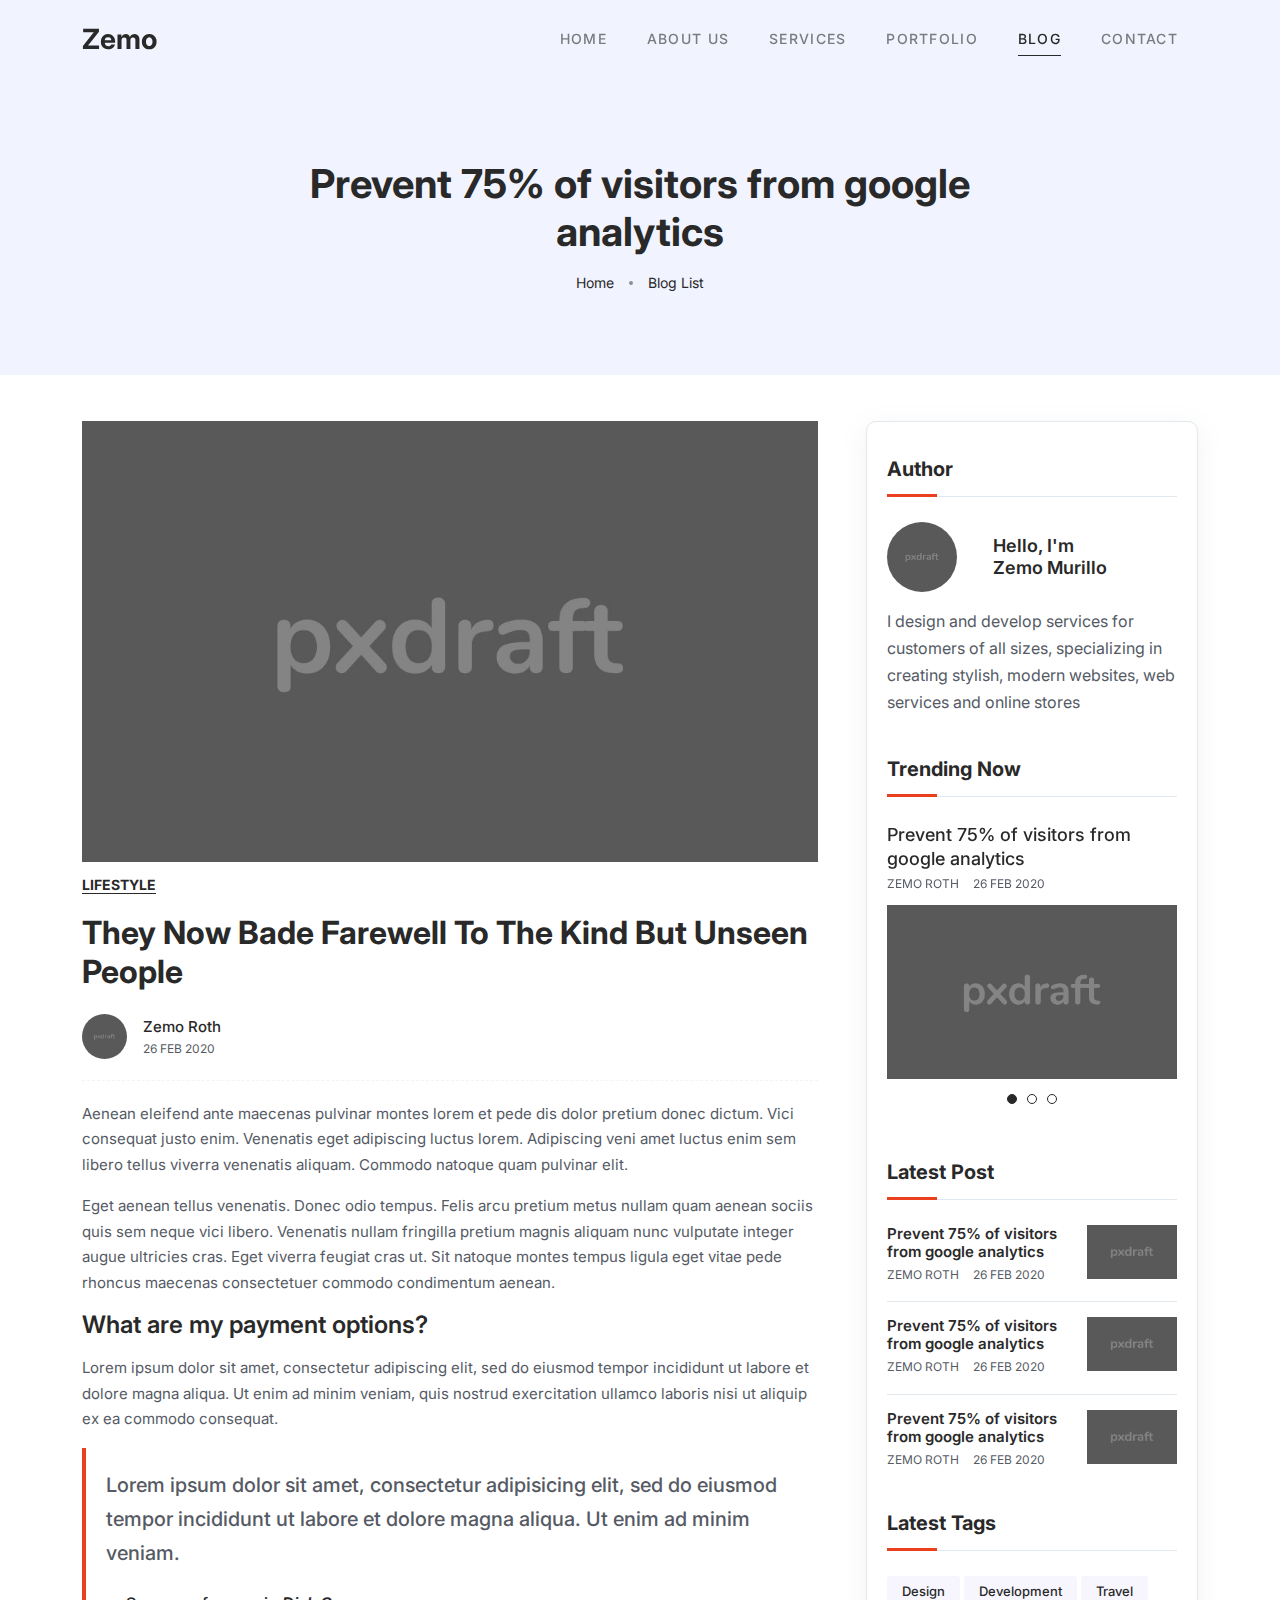
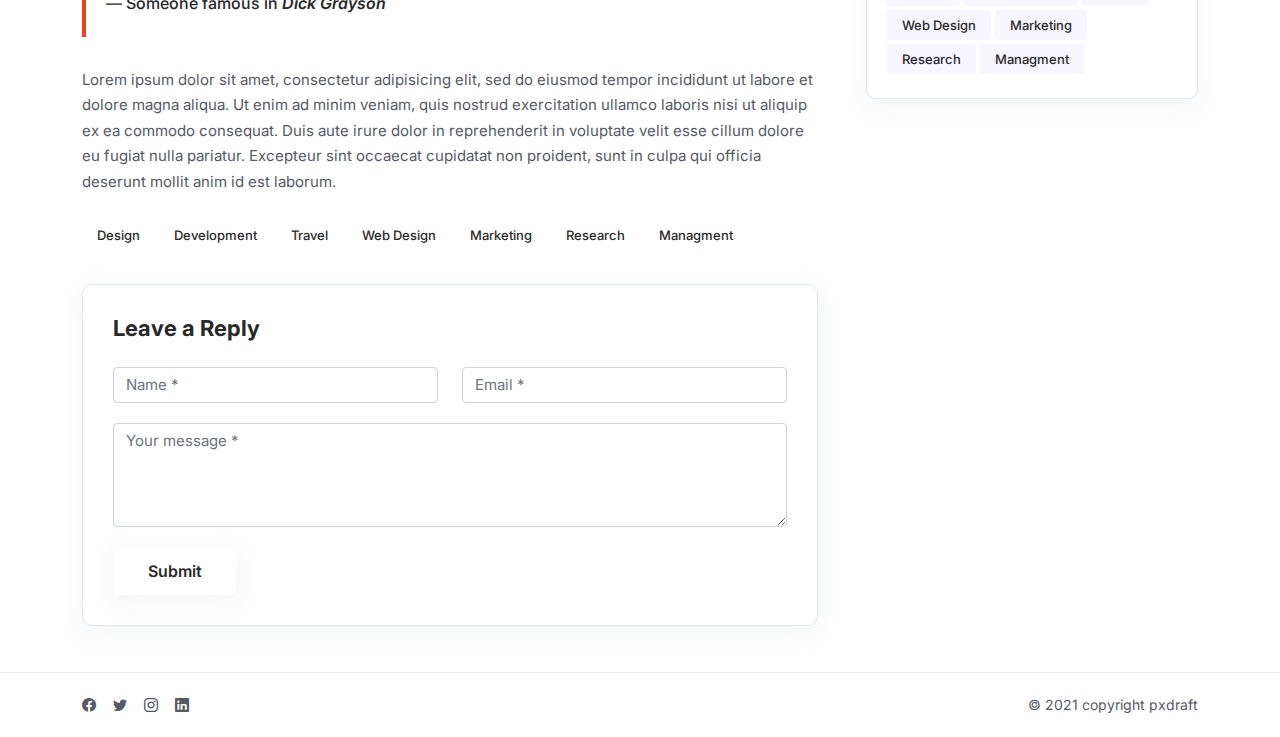
<file: blog-details-light.html>
<!DOCTYPE html>
<html lang="zxx">

<head>
    <!-- metas -->
    <meta charset="utf-8">
    <meta name="author" content="themepaa">
    <meta http-equiv="X-UA-Compatible" content="IE=edge">
    <meta name="viewport" content="width=device-width, initial-scale=1, shrink-to-fit=no">
    <meta name="keywords" content="Zemo - Portfolio Template">
    <meta name="description" content="Zemo - Portfolio Template">
    <!-- title -->
    <title>Zemo - Portfolio Template</title>
    <!-- Favicon -->
    <link rel="shortcut icon" type="image/x-icon" href="favicon.ico">
    <!-- theme css -->
    <link href="static/css/light/style.css" rel="stylesheet">
</head>
<!-- Body Start -->

<body>
    <!-- page loading -->
    <div id="loading">
        <div class="load-circle"><span class="one"></span></div>
    </div>
    <!-- End -->
    <!-- Header -->
    <header class="main-header">
        <nav class="navbar header-nav header-white header-transparent navbar-expand-lg">
            <div class="container">
                <!-- Brand -->
                <a class="navbar-brand" href="#">Zemo<span></span></a>
                <!-- / -->
                <!-- Mobile Toggle -->
                <button class="navbar-toggler" type="button" data-bs-toggle="collapse" data-bs-target="#navbar-collapse-toggle" aria-controls="navbar-collapse-toggle" aria-expanded="false" aria-label="Toggle navigation">
                    <span></span>
                    <span></span>
                    <span></span>
                </button>
                <!-- / -->
                <!-- Top Menu -->
                <div class="collapse navbar-collapse justify-content-end" id="navbar-collapse-toggle">
                    <ul class="navbar-nav ml-auto">
                        <li><a class="nav-link" href="index-light.html#home"><span>Home</span></a></li>
                        <li><a class="nav-link" href="index-light.html#about"><span>About Us</span></a></li>
                        <li><a class="nav-link" href="index-light.html#services"><span>Services</span></a></li>
                        <li><a class="nav-link" href="index-light.html#work"><span>Portfolio</span></a></li>
                        <li><a class="nav-link active" href="#blog"><span>Blog</span></a></li>
                        <li><a class="nav-link" href="index-light.html#contactus"><span>Contact</span></a></li>
                    </ul>
                </div>
                <!-- / -->
            </div><!-- Container -->
        </nav> <!-- Navbar -->
    </header>
    <!-- End Header -->
    <main id="blog">
        <!-- Home Banner -->
        <section class="page-title dark-bg-1">
            <div class="container">
                <div class="row justify-content-center">
                    <div class="col-lg-8 white-color text-center">
                        <h1>Prevent 75% of visitors from google analytics</h1>
                        <ol class="breadcrumb justify-content-center">
                            <li><a href="index-light.html">Home</a></li>
                            <li class="active">Blog List</li>
                        </ol>
                    </div>
                </div>
            </div>
        </section>
        <!-- End Home Banner -->
        <!-- Blog List -->
        <div class="blog-listing">
            <div class="container">
                <div class="row align-items-start">
                    <div class="col-lg-8 my-3">
                        <article class="article">
                            <div class="article-img">
                                <img src="static/img/blog-1.jpg" title="" alt="">
                            </div>
                            <div class="article-title">
                                <h6><a href="#">Lifestyle</a></h6>
                                <h2>They Now Bade Farewell To The Kind But Unseen People</h2>
                                <div class="d-flex media">
                                    <div class="avatar">
                                        <img src="static/img/team-2.jpg" title="" alt="">
                                    </div>
                                    <div class="col ps-3 media-body">
                                        <label>Zemo Roth</label>
                                        <span>26 FEB 2020</span>
                                    </div>
                                </div>
                            </div>
                            <div class="article-content">
                                <p>Aenean eleifend ante maecenas pulvinar montes lorem et pede dis dolor pretium donec dictum. Vici consequat justo enim. Venenatis eget adipiscing luctus lorem. Adipiscing veni amet luctus enim sem libero tellus viverra venenatis aliquam. Commodo natoque quam pulvinar elit.</p>
                                <p>Eget aenean tellus venenatis. Donec odio tempus. Felis arcu pretium metus nullam quam aenean sociis quis sem neque vici libero. Venenatis nullam fringilla pretium magnis aliquam nunc vulputate integer augue ultricies cras. Eget viverra feugiat cras ut. Sit natoque montes tempus ligula eget vitae pede rhoncus maecenas consectetuer commodo condimentum aenean.</p>
                                <h4>What are my payment options?</h4>
                                <p>Lorem ipsum dolor sit amet, consectetur adipiscing elit, sed do eiusmod tempor incididunt ut labore et dolore magna aliqua. Ut enim ad minim veniam, quis nostrud exercitation ullamco laboris nisi ut aliquip ex ea commodo consequat.</p>
                                <blockquote>
                                    <p>Lorem ipsum dolor sit amet, consectetur adipisicing elit, sed do eiusmod tempor incididunt ut labore et dolore magna aliqua. Ut enim ad minim veniam.</p>
                                    <p class="blockquote-footer">Someone famous in <cite title="Source Title">Dick Grayson</cite></p>
                                </blockquote>
                                <p>Lorem ipsum dolor sit amet, consectetur adipisicing elit, sed do eiusmod tempor incididunt ut labore et dolore magna aliqua. Ut enim ad minim veniam, quis nostrud exercitation ullamco laboris nisi ut aliquip ex ea commodo consequat. Duis aute irure dolor in reprehenderit in voluptate velit esse cillum dolore eu fugiat nulla pariatur. Excepteur sint occaecat cupidatat non proident, sunt in culpa qui officia deserunt mollit anim id est laborum.</p>
                            </div>
                            <div class="nav tag-cloud">
                                <a class="dark-bg-hover" href="#">Design</a>
                                <a class="dark-bg-hover" href="#">Development</a>
                                <a class="dark-bg-hover" href="#">Travel</a>
                                <a class="dark-bg-hover" href="#">Web Design</a>
                                <a class="dark-bg-hover" href="#">Marketing</a>
                                <a class="dark-bg-hover" href="#">Research</a>
                                <a class="dark-bg-hover" href="#">Managment</a>
                            </div>
                        </article>
                        <div class="contact-form article-comment">
                            <h4>Leave a Reply</h4>
                            <form id="contact-form" method="POST">
                                <div class="row">
                                    <div class="col-md-6">
                                        <div class="form-group">
                                            <input name="Name" id="name" placeholder="Name *" class="form-control" type="text">
                                        </div>
                                    </div>
                                    <div class="col-md-6">
                                        <div class="form-group">
                                            <input name="Email" id="email" placeholder="Email *" class="form-control" type="email">
                                        </div>
                                    </div>
                                    <div class="col-md-12">
                                        <div class="form-group">
                                            <textarea name="message" id="message" placeholder="Your message *" rows="4" class="form-control"></textarea>
                                        </div>
                                    </div>
                                    <div class="col-md-12">
                                        <div class="send">
                                            <button class="px-btn px-btn-white"><span>Submit</span></button>
                                        </div>
                                    </div>
                                </div>
                            </form>
                        </div>
                    </div>
                    <div class="col-lg-4 my-3">
                        <div class="blog-aside ms-lg-4">
                            <!-- Author -->
                            <div class="widget widget-author">
                                <div class="widget-title">
                                    <h3>Author</h3>
                                </div>
                                <div class="widget-body">
                                    <div class="d-flex align-items-center pb-3">
                                        <div class="avatar">
                                            <img src="static/img/team-3.jpg" title="" alt="">
                                        </div>
                                        <div class="col ps-3">
                                            <h6>Hello, I'm<br /> Zemo Murillo</h6>
                                        </div>
                                    </div>
                                    <p>I design and develop services for customers of all sizes, specializing in creating stylish, modern websites, web services and online stores</p>
                                </div>
                            </div>
                            <!-- End Author -->
                            <!-- Trending Post -->
                            <div class="widget widget-post">
                                <div class="widget-title">
                                    <h3>Trending Now</h3>
                                </div>
                                <div class="widget-body">
                                    <div class="owl-carousel" data-items="1" data-nav-dots="true" data-md-items="1" data-sm-items="1" data-xs-items="1" data-xx-items="1" data-space="30">
                                        <div class="post-aside">
                                            <div class="post-aside-title">
                                                <h5><a href="blog-details-light.html">Prevent 75% of visitors from google analytics</a></h5>
                                            </div>
                                            <div class="post-aside-meta">
                                                <a class="name" href="blog-details-light.html">
                                                    Zemo Roth
                                                </a>
                                                <a class="date" href="blog-details-light.html">
                                                    26 FEB 2020
                                                </a>
                                            </div>
                                            <div class="post-aside-img">
                                                <a href="blog-details-light.html">
                                                    <img src="static/img/blog-5.jpg" title="" alt="">
                                                </a>
                                            </div>
                                        </div>
                                        <div class="post-aside">
                                            <div class="post-aside-title">
                                                <h5><a href="blog-details-light.html">Prevent 75% of visitors from google analytics</a></h5>
                                            </div>
                                            <div class="post-aside-meta">
                                                <a class="name" href="blog-details-light.html">
                                                    Zemo Roth
                                                </a>
                                                <a class="date" href="blog-details-light.html">
                                                    26 FEB 2020
                                                </a>
                                            </div>
                                            <div class="post-aside-img">
                                                <a href="blog-details-light.html">
                                                    <img src="static/img/blog-2.jpg" title="" alt="">
                                                </a>
                                            </div>
                                        </div>
                                        <div class="post-aside">
                                            <div class="post-aside-title">
                                                <h5><a href="blog-details-light.html">Prevent 75% of visitors from google analytics</a></h5>
                                            </div>
                                            <div class="post-aside-meta">
                                                <a class="name" href="blog-details-light.html">
                                                    Zemo Roth
                                                </a>
                                                <a class="date" href="blog-details-light.html">
                                                    26 FEB 2020
                                                </a>
                                            </div>
                                            <div class="post-aside-img">
                                                <a href="blog-details-light.html">
                                                    <img src="static/img/blog-3.jpg" title="" alt="">
                                                </a>
                                            </div>
                                        </div>
                                    </div>
                                </div>
                            </div>
                            <!-- End Trending Post -->
                            <!-- Latest Post -->
                            <div class="widget widget-latest-post">
                                <div class="widget-title">
                                    <h3>Latest Post</h3>
                                </div>
                                <div class="widget-body">
                                    <div class="latest-post-aside media d-flex">
                                        <div class="lpa-left media-body col pe-3">
                                            <div class="lpa-title">
                                                <h5><a href="blog-details-light.html">Prevent 75% of visitors from google analytics</a></h5>
                                            </div>
                                            <div class="lpa-meta">
                                                <a class="name" href="blog-details-light.html">
                                                    Zemo Roth
                                                </a>
                                                <a class="date" href="blog-details-light.html">
                                                    26 FEB 2020
                                                </a>
                                            </div>
                                        </div>
                                        <div class="lpa-right">
                                            <a href="blog-details-light.html">
                                                <img src="static/img/blog-6.jpg" title="" alt="">
                                            </a>
                                        </div>
                                    </div>
                                    <div class="latest-post-aside media d-flex">
                                        <div class="lpa-left media-body col pe-3">
                                            <div class="lpa-title">
                                                <h5><a href="blog-details-light.html">Prevent 75% of visitors from google analytics</a></h5>
                                            </div>
                                            <div class="lpa-meta">
                                                <a class="name" href="blog-details-light.html">
                                                    Zemo Roth
                                                </a>
                                                <a class="date" href="blog-details-light.html">
                                                    26 FEB 2020
                                                </a>
                                            </div>
                                        </div>
                                        <div class="lpa-right">
                                            <a href="blog-details-light.html">
                                                <img src="static/img/blog-4.jpg" title="" alt="">
                                            </a>
                                        </div>
                                    </div>
                                    <div class="latest-post-aside media d-flex">
                                        <div class="lpa-left media-body col pe-3">
                                            <div class="lpa-title">
                                                <h5><a href="blog-details-light.html">Prevent 75% of visitors from google analytics</a></h5>
                                            </div>
                                            <div class="lpa-meta">
                                                <a class="name" href="blog-details-light.html">
                                                    Zemo Roth
                                                </a>
                                                <a class="date" href="blog-details-light.html">
                                                    26 FEB 2020
                                                </a>
                                            </div>
                                        </div>
                                        <div class="lpa-right">
                                            <a href="blog-details-light.html">
                                                <img src="static/img/blog-3.jpg" title="" alt="">
                                            </a>
                                        </div>
                                    </div>
                                </div>
                            </div>
                            <!-- End Latest Post -->
                            <!-- widget Tags -->
                            <div class="widget widget-tags">
                                <div class="widget-title">
                                    <h3>Latest Tags</h3>
                                </div>
                                <div class="widget-body">
                                    <div class="nav tag-cloud">
                                        <a href="#">Design</a>
                                        <a href="#">Development</a>
                                        <a href="#">Travel</a>
                                        <a href="#">Web Design</a>
                                        <a href="#">Marketing</a>
                                        <a href="#">Research</a>
                                        <a href="#">Managment</a>
                                    </div>
                                </div>
                            </div>
                            <!-- End widget Tags -->
                        </div>
                    </div>
                </div>
            </div>
        </div>
        <!-- End Blog List -->
    </main>
    <!-- Footer -->
    <footer class="footer white">
        <div class="container">
            <div class="row align-items-center">
                <div class="col-md-6 my-2">
                    <div class="nav justify-content-center justify-content-md-start">
                        <a href="#">
                            <i class="bi bi-facebook"></i>
                        </a>
                        <a href="#">
                            <i class="bi bi-twitter"></i>
                        </a>
                        <a href="#">
                            <i class="bi bi-instagram"></i>
                        </a>
                        <a href="#">
                            <i class="bi bi-linkedin"></i>
                        </a>
                    </div>
                </div>
                <div class="col-md-6 my-2 text-center text-md-end">
                    <p>© 2021 copyright <a href="pxdraft.com">pxdraft</a> </p>
                </div>
            </div>
        </div>
    </footer>
    <!-- End Footer -->
    <script src="static/js/jquery-3.5.1.min.js"></script>
    <script src="static/plugin/appear/jquery.appear.js"></script>
    <script src="static/plugin/bootstrap/js/bootstrap.min.js"></script>
    <script src="static/plugin/one-page/scrollIt.min.js"></script>
    <script src="static/js/custom.js"></script>
    <script src="static/js/mail_send.js"></script>
    <!-- end -->
</body>
<!-- Body End -->

</html>
</file>
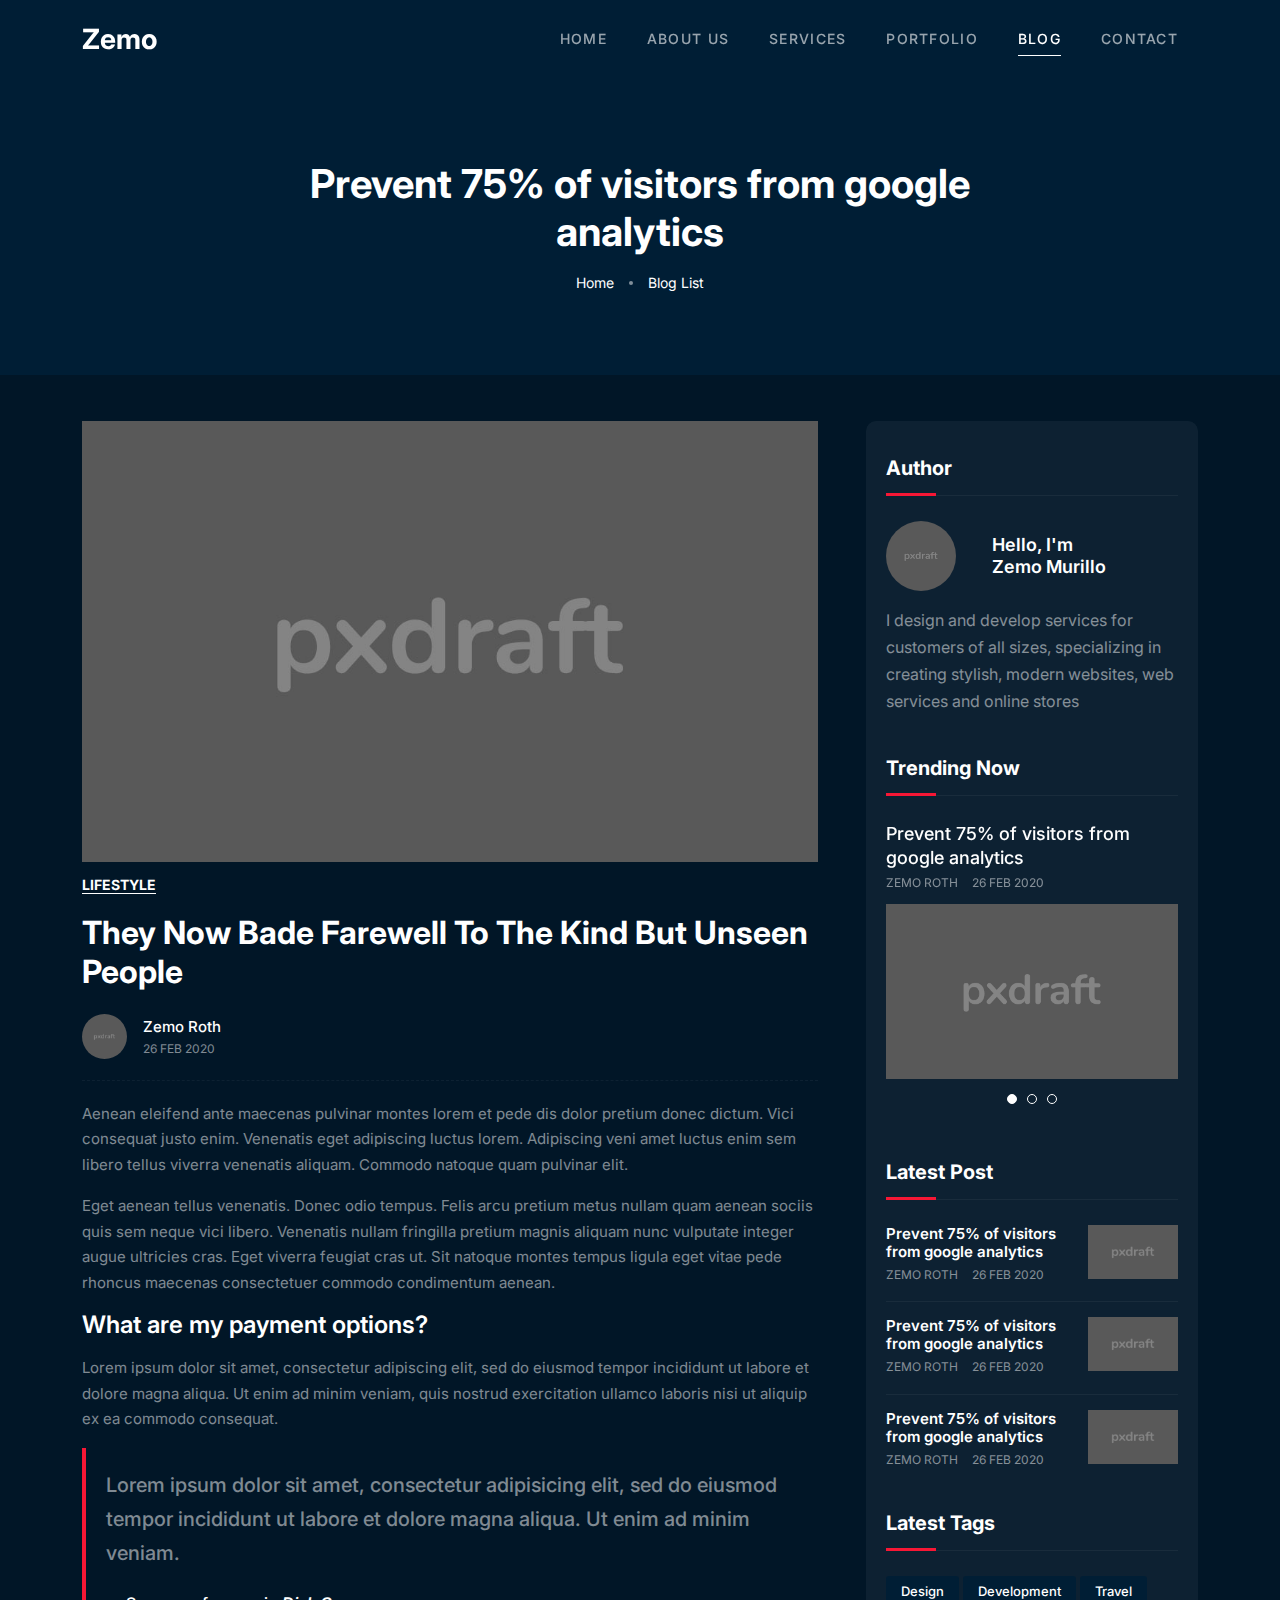
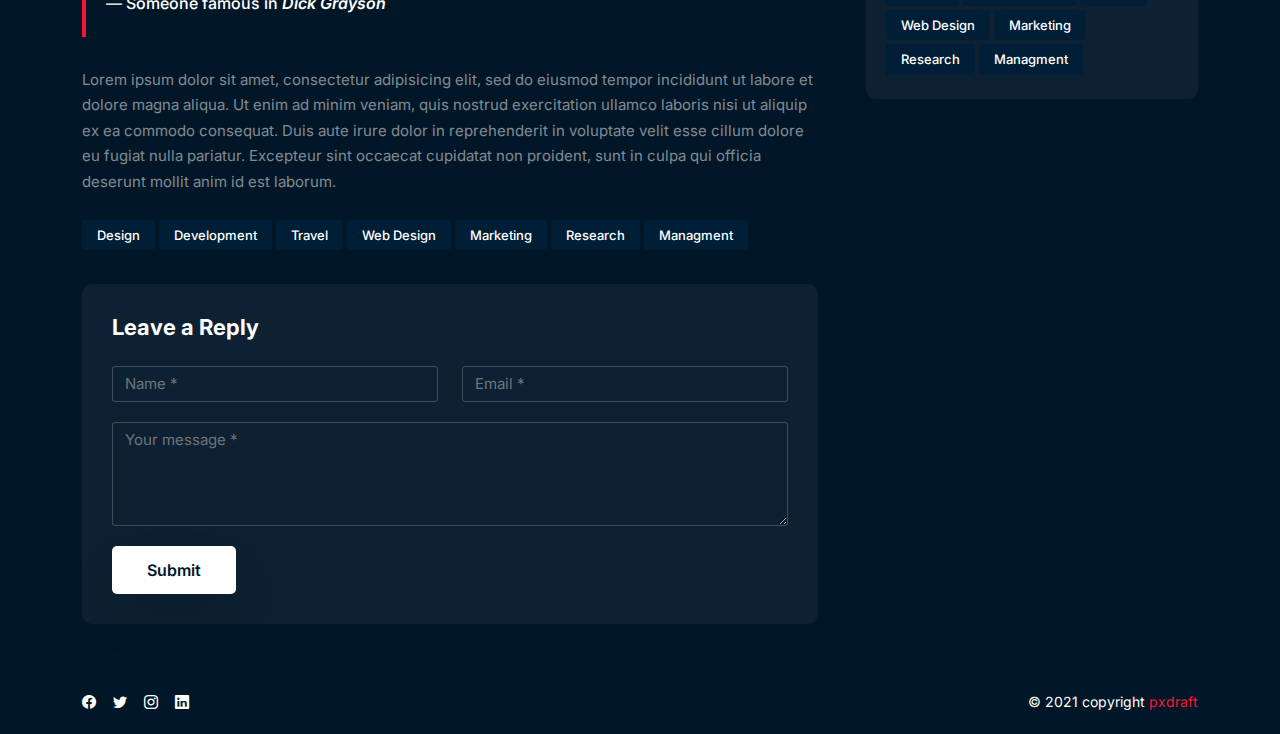
<file: blog-details.html>
<!DOCTYPE html>
<html lang="zxx">

<head>
    <!-- metas -->
    <meta charset="utf-8">
    <meta name="author" content="themepaa">
    <meta http-equiv="X-UA-Compatible" content="IE=edge">
    <meta name="viewport" content="width=device-width, initial-scale=1, shrink-to-fit=no">
    <meta name="keywords" content="Zemo - Portfolio Template">
    <meta name="description" content="Zemo - Portfolio Template">
    <!-- title -->
    <title>Zemo - Portfolio Template</title>
    <!-- Favicon -->
    <link rel="shortcut icon" type="image/x-icon" href="favicon.ico">
    <!-- theme css -->
    <link href="static/css/dark/style.css" rel="stylesheet">
</head>
<!-- Body Start -->

<body data-bs-spy="scroll" data-bs-target="#navbar-collapse-toggle" data-bs-offset="90" class="dark-bg">
    <!-- page loading -->
    <div id="loading">
        <div class="load-circle"><span class="one"></span></div>
    </div>
    <!-- End -->
    <!-- Header -->
    <header class="main-header">
        <nav class="navbar header-nav header-white header-transparent navbar-expand-lg">
            <div class="container">
                <!-- Brand -->
                <a class="navbar-brand" href="#">Zemo<span></span></a>
                <!-- / -->
                <!-- Mobile Toggle -->
                <button class="navbar-toggler" type="button" data-bs-toggle="collapse" data-bs-target="#navbar-collapse-toggle" aria-controls="navbar-collapse-toggle" aria-expanded="false" aria-label="Toggle navigation">
                    <span></span>
                    <span></span>
                    <span></span>
                </button>
                <!-- / -->
                <!-- Top Menu -->
                <div class="collapse navbar-collapse justify-content-end" id="navbar-collapse-toggle">
                    <ul class="navbar-nav ml-auto">
                        <li><a class="nav-link" href="index.html#home"><span>Home</span></a></li>
                        <li><a class="nav-link" href="index.html#about"><span>About Us</span></a></li>
                        <li><a class="nav-link" href="index.html#services"><span>Services</span></a></li>
                        <li><a class="nav-link" href="index.html#work"><span>Portfolio</span></a></li>
                        <li><a class="nav-link active" href="#blog"><span>Blog</span></a></li>
                        <li><a class="nav-link" href="index.html#contactus"><span>Contact</span></a></li>
                    </ul>
                </div>
                <!-- / -->
            </div><!-- Container -->
        </nav> <!-- Navbar -->
    </header>
    <!-- End Header -->
    <main id="blog">
        <!-- Home Banner -->
        <section class="page-title dark-bg-1">
            <div class="container">
                <div class="row justify-content-center">
                    <div class="col-lg-8 white-color text-center">
                        <h1>Prevent 75% of visitors from google analytics</h1>
                        <ol class="breadcrumb justify-content-center">
                            <li><a href="index.html">Home</a></li>
                            <li class="active">Blog List</li>
                        </ol>
                    </div>
                </div>
            </div>
        </section>
        <!-- End Home Banner -->
        <!-- Blog List -->
        <div class="blog-listing">
            <div class="container">
                <div class="row align-items-start">
                    <div class="col-lg-8 my-3">
                        <article class="article">
                            <div class="article-img">
                                <img src="static/img/blog-1.jpg" title="" alt="">
                            </div>
                            <div class="article-title">
                                <h6><a href="#">Lifestyle</a></h6>
                                <h2>They Now Bade Farewell To The Kind But Unseen People</h2>
                                <div class="d-flex media">
                                    <div class="avatar">
                                        <img src="static/img/team-2.jpg" title="" alt="">
                                    </div>
                                    <div class="col ps-3 media-body">
                                        <label>Zemo Roth</label>
                                        <span>26 FEB 2020</span>
                                    </div>
                                </div>
                            </div>
                            <div class="article-content">
                                <p>Aenean eleifend ante maecenas pulvinar montes lorem et pede dis dolor pretium donec dictum. Vici consequat justo enim. Venenatis eget adipiscing luctus lorem. Adipiscing veni amet luctus enim sem libero tellus viverra venenatis aliquam. Commodo natoque quam pulvinar elit.</p>
                                <p>Eget aenean tellus venenatis. Donec odio tempus. Felis arcu pretium metus nullam quam aenean sociis quis sem neque vici libero. Venenatis nullam fringilla pretium magnis aliquam nunc vulputate integer augue ultricies cras. Eget viverra feugiat cras ut. Sit natoque montes tempus ligula eget vitae pede rhoncus maecenas consectetuer commodo condimentum aenean.</p>
                                <h4>What are my payment options?</h4>
                                <p>Lorem ipsum dolor sit amet, consectetur adipiscing elit, sed do eiusmod tempor incididunt ut labore et dolore magna aliqua. Ut enim ad minim veniam, quis nostrud exercitation ullamco laboris nisi ut aliquip ex ea commodo consequat.</p>
                                <blockquote>
                                    <p>Lorem ipsum dolor sit amet, consectetur adipisicing elit, sed do eiusmod tempor incididunt ut labore et dolore magna aliqua. Ut enim ad minim veniam.</p>
                                    <p class="blockquote-footer">Someone famous in <cite title="Source Title">Dick Grayson</cite></p>
                                </blockquote>
                                <p>Lorem ipsum dolor sit amet, consectetur adipisicing elit, sed do eiusmod tempor incididunt ut labore et dolore magna aliqua. Ut enim ad minim veniam, quis nostrud exercitation ullamco laboris nisi ut aliquip ex ea commodo consequat. Duis aute irure dolor in reprehenderit in voluptate velit esse cillum dolore eu fugiat nulla pariatur. Excepteur sint occaecat cupidatat non proident, sunt in culpa qui officia deserunt mollit anim id est laborum.</p>
                            </div>
                            <div class="nav tag-cloud">
                                <a href="#">Design</a>
                                <a href="#">Development</a>
                                <a href="#">Travel</a>
                                <a href="#">Web Design</a>
                                <a href="#">Marketing</a>
                                <a href="#">Research</a>
                                <a href="#">Managment</a>
                            </div>
                        </article>
                        <div class="contact-form article-comment">
                            <h4>Leave a Reply</h4>
                            <form id="contact-form" method="POST">
                                <div class="row">
                                    <div class="col-md-6">
                                        <div class="form-group">
                                            <input name="Name" id="name" placeholder="Name *" class="form-control" type="text">
                                        </div>
                                    </div>
                                    <div class="col-md-6">
                                        <div class="form-group">
                                            <input name="Email" id="email" placeholder="Email *" class="form-control" type="email">
                                        </div>
                                    </div>
                                    <div class="col-md-12">
                                        <div class="form-group">
                                            <textarea name="message" id="message" placeholder="Your message *" rows="4" class="form-control"></textarea>
                                        </div>
                                    </div>
                                    <div class="col-md-12">
                                        <div class="send">
                                            <button class="px-btn px-btn-white"><span>Submit</span></button>
                                        </div>
                                    </div>
                                </div>
                            </form>
                        </div>
                    </div>
                    <div class="col-lg-4 my-3">
                        <div class="blog-aside ms-lg-4">
                            <!-- Author -->
                            <div class="widget widget-author">
                                <div class="widget-title">
                                    <h3>Author</h3>
                                </div>
                                <div class="widget-body">
                                    <div class="d-flex align-items-center pb-3">
                                        <div class="avatar">
                                            <img src="static/img/team-3.jpg" title="" alt="">
                                        </div>
                                        <div class="col ps-3">
                                            <h6>Hello, I'm<br /> Zemo Murillo</h6>
                                        </div>
                                    </div>
                                    <p>I design and develop services for customers of all sizes, specializing in creating stylish, modern websites, web services and online stores</p>
                                </div>
                            </div>
                            <!-- End Author -->
                            <!-- Trending Post -->
                            <div class="widget widget-post">
                                <div class="widget-title">
                                    <h3>Trending Now</h3>
                                </div>
                                <div class="widget-body">
                                    <div class="owl-carousel" data-items="1" data-nav-dots="true" data-md-items="1" data-sm-items="1" data-xs-items="1" data-xx-items="1" data-space="30">
                                        <div class="post-aside">
                                            <div class="post-aside-title">
                                                <h5><a href="blog-details.html">Prevent 75% of visitors from google analytics</a></h5>
                                            </div>
                                            <div class="post-aside-meta">
                                                <a class="name" href="blog-details.html">
                                                    Zemo Roth
                                                </a>
                                                <a class="date" href="blog-details.html">
                                                    26 FEB 2020
                                                </a>
                                            </div>
                                            <div class="post-aside-img">
                                                <a href="blog-details.html">
                                                    <img src="static/img/blog-5.jpg" title="" alt="">
                                                </a>
                                            </div>
                                        </div>
                                        <div class="post-aside">
                                            <div class="post-aside-title">
                                                <h5><a href="blog-details.html">Prevent 75% of visitors from google analytics</a></h5>
                                            </div>
                                            <div class="post-aside-meta">
                                                <a class="name" href="blog-details.html">
                                                    Zemo Roth
                                                </a>
                                                <a class="date" href="blog-details.html">
                                                    26 FEB 2020
                                                </a>
                                            </div>
                                            <div class="post-aside-img">
                                                <a href="blog-details.html">
                                                    <img src="static/img/blog-2.jpg" title="" alt="">
                                                </a>
                                            </div>
                                        </div>
                                        <div class="post-aside">
                                            <div class="post-aside-title">
                                                <h5><a href="blog-details.html">Prevent 75% of visitors from google analytics</a></h5>
                                            </div>
                                            <div class="post-aside-meta">
                                                <a class="name" href="blog-details.html">
                                                    Zemo Roth
                                                </a>
                                                <a class="date" href="blog-details.html">
                                                    26 FEB 2020
                                                </a>
                                            </div>
                                            <div class="post-aside-img">
                                                <a href="blog-details.html">
                                                    <img src="static/img/blog-3.jpg" title="" alt="">
                                                </a>
                                            </div>
                                        </div>
                                    </div>
                                </div>
                            </div>
                            <!-- End Trending Post -->
                            <!-- Latest Post -->
                            <div class="widget widget-latest-post">
                                <div class="widget-title">
                                    <h3>Latest Post</h3>
                                </div>
                                <div class="widget-body">
                                    <div class="latest-post-aside media d-flex">
                                        <div class="lpa-left media-body col pe-3">
                                            <div class="lpa-title">
                                                <h5><a href="blog-details.html">Prevent 75% of visitors from google analytics</a></h5>
                                            </div>
                                            <div class="lpa-meta">
                                                <a class="name" href="blog-details.html">
                                                    Zemo Roth
                                                </a>
                                                <a class="date" href="blog-details.html">
                                                    26 FEB 2020
                                                </a>
                                            </div>
                                        </div>
                                        <div class="lpa-right">
                                            <a href="blog-details.html">
                                                <img src="static/img/blog-6.jpg" title="" alt="">
                                            </a>
                                        </div>
                                    </div>
                                    <div class="latest-post-aside media d-flex">
                                        <div class="lpa-left media-body col pe-3">
                                            <div class="lpa-title">
                                                <h5><a href="blog-details.html">Prevent 75% of visitors from google analytics</a></h5>
                                            </div>
                                            <div class="lpa-meta">
                                                <a class="name" href="blog-details.html">
                                                    Zemo Roth
                                                </a>
                                                <a class="date" href="blog-details.html">
                                                    26 FEB 2020
                                                </a>
                                            </div>
                                        </div>
                                        <div class="lpa-right">
                                            <a href="blog-details.html">
                                                <img src="static/img/blog-4.jpg" title="" alt="">
                                            </a>
                                        </div>
                                    </div>
                                    <div class="latest-post-aside media d-flex">
                                        <div class="lpa-left media-body col pe-3">
                                            <div class="lpa-title">
                                                <h5><a href="blog-details.html">Prevent 75% of visitors from google analytics</a></h5>
                                            </div>
                                            <div class="lpa-meta">
                                                <a class="name" href="blog-details.html">
                                                    Zemo Roth
                                                </a>
                                                <a class="date" href="blog-details.html">
                                                    26 FEB 2020
                                                </a>
                                            </div>
                                        </div>
                                        <div class="lpa-right">
                                            <a href="blog-details.html">
                                                <img src="static/img/blog-3.jpg" title="" alt="">
                                            </a>
                                        </div>
                                    </div>
                                </div>
                            </div>
                            <!-- End Latest Post -->
                            <!-- widget Tags -->
                            <div class="widget widget-tags">
                                <div class="widget-title">
                                    <h3>Latest Tags</h3>
                                </div>
                                <div class="widget-body">
                                    <div class="nav tag-cloud">
                                        <a href="#">Design</a>
                                        <a href="#">Development</a>
                                        <a href="#">Travel</a>
                                        <a href="#">Web Design</a>
                                        <a href="#">Marketing</a>
                                        <a href="#">Research</a>
                                        <a href="#">Managment</a>
                                    </div>
                                </div>
                            </div>
                            <!-- End widget Tags -->
                        </div>
                    </div>
                </div>
            </div>
        </div>
        <!-- End Blog List -->
    </main>
    <!-- Footer -->
    <footer class="footer white">
        <div class="container">
            <div class="row align-items-center">
                <div class="col-md-6 my-2">
                    <div class="nav justify-content-center justify-content-md-start">
                        <a href="#">
                            <i class="bi bi-facebook"></i>
                        </a>
                        <a href="#">
                            <i class="bi bi-twitter"></i>
                        </a>
                        <a href="#">
                            <i class="bi bi-instagram"></i>
                        </a>
                        <a href="#">
                            <i class="bi bi-linkedin"></i>
                        </a>
                    </div>
                </div>
                <div class="col-md-6 my-2 text-center text-md-end">
                    <p>© 2021 copyright <a href="pxdraft.com">pxdraft</a> </p>
                </div>
            </div>
        </div>
    </footer>
    <!-- End Footer -->
    <script src="static/js/jquery-3.5.1.min.js"></script>
    <script src="static/plugin/appear/jquery.appear.js"></script>
    <script src="static/plugin/bootstrap/js/bootstrap.min.js"></script>
    <script src="static/js/custom.js"></script>
</body>
<!-- Body End -->

</html>
</file>
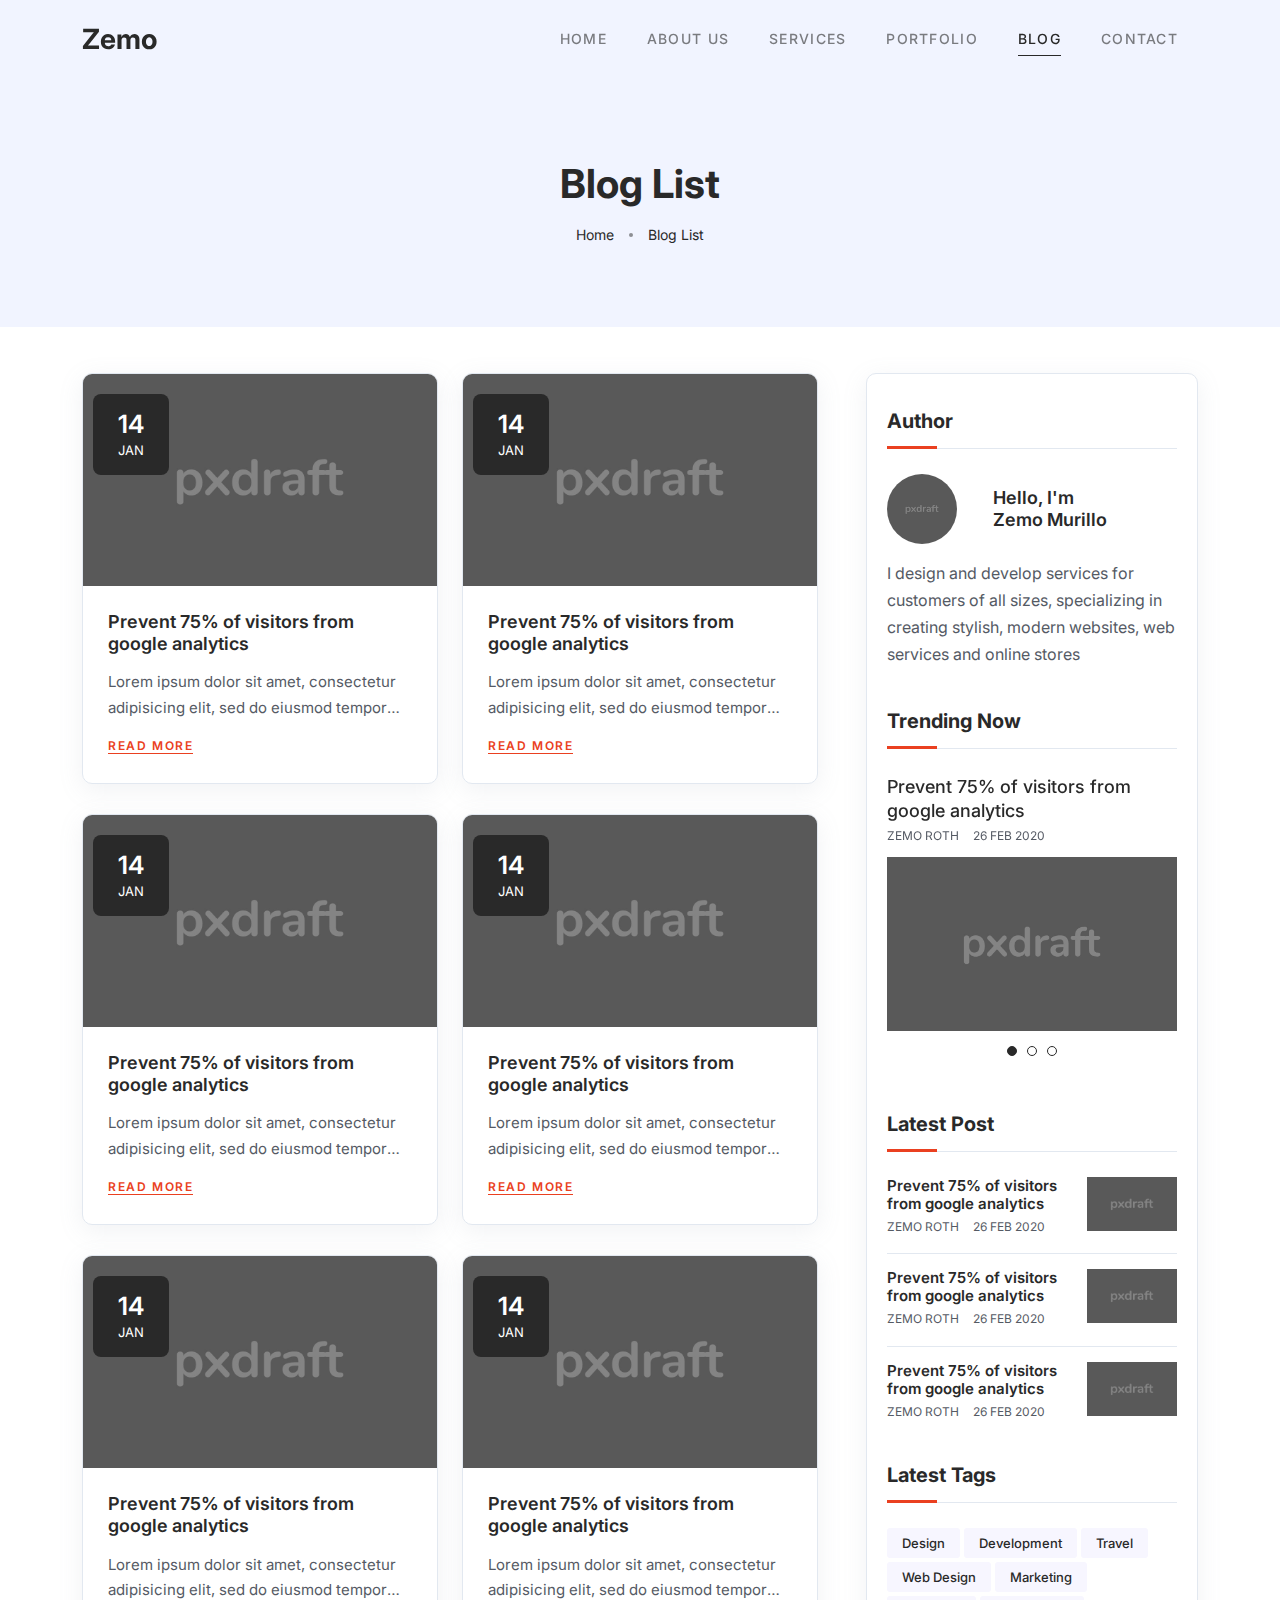
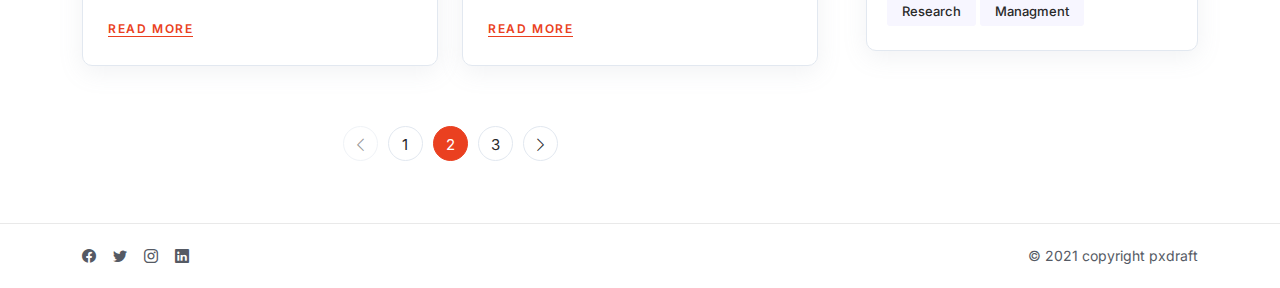
<file: blog-light.html>
<!DOCTYPE html>
<html lang="zxx">

<head>
    <!-- metas -->
    <meta charset="utf-8">
    <meta name="author" content="themepaa">
    <meta http-equiv="X-UA-Compatible" content="IE=edge">
    <meta name="viewport" content="width=device-width, initial-scale=1, shrink-to-fit=no">
    <meta name="keywords" content="Zemo - Portfolio Template">
    <meta name="description" content="Zemo - Portfolio Template">
    <!-- title -->
    <title>Zemo - Portfolio Template</title>
    <!-- Favicon -->
    <link rel="shortcut icon" type="image/x-icon" href="favicon.ico">
    <!-- theme css -->
    <link href="static/css/light/style.css" rel="stylesheet">
</head>
<!-- Body Start -->

<body>
    <!-- page loading -->
    <div id="loading">
        <div class="load-circle"><span class="one"></span></div>
    </div>
    <!-- End -->
    <!-- Header -->
    <header class="main-header">
        <nav class="navbar header-nav header-white header-transparent navbar-expand-lg">
            <div class="container">
                <!-- Brand -->
                <a class="navbar-brand" href="#">Zemo<span></span></a>
                <!-- / -->
                <!-- Mobile Toggle -->
                <button class="navbar-toggler" type="button" data-bs-toggle="collapse" data-bs-target="#navbar-collapse-toggle" aria-controls="navbar-collapse-toggle" aria-expanded="false" aria-label="Toggle navigation">
                    <span></span>
                    <span></span>
                    <span></span>
                </button>
                <!-- / -->
                <!-- Top Menu -->
                <div class="collapse navbar-collapse justify-content-end" id="navbar-collapse-toggle">
                    <ul class="navbar-nav ml-auto">
                        <li><a class="nav-link" href="index-light.html#home"><span>Home</span></a></li>
                        <li><a class="nav-link" href="index-light.html#about"><span>About Us</span></a></li>
                        <li><a class="nav-link" href="index-light.html#services"><span>Services</span></a></li>
                        <li><a class="nav-link" href="index-light.html#work"><span>Portfolio</span></a></li>
                        <li><a class="nav-link active" href="#blog"><span>Blog</span></a></li>
                        <li><a class="nav-link" href="index-light.html#contactus"><span>Contact</span></a></li>
                    </ul>
                </div>
                <!-- / -->
            </div><!-- Container -->
        </nav> <!-- Navbar -->
    </header>
    <!-- End Header -->
    <main id="blog">
        <!-- Home Banner -->
        <section class="page-title dark-bg-1">
            <div class="container">
                <div class="row justify-content-center">
                    <div class="col-lg-8 white-color text-center">
                        <h1>Blog List</h1>
                        <ol class="breadcrumb justify-content-center">
                            <li><a href="index-light.html">Home</a></li>
                            <li class="active">Blog List</li>
                        </ol>
                    </div>
                </div>
            </div>
        </section>
        <!-- End Home Banner -->
        <!-- Blog List -->
        <section class="blog-listing">
            <div class="container">
                <div class="row align-items-start">
                    <div class="col-lg-8 my-3">
                        <div class="row">
                            <div class="col-sm-6">
                                <div class="blog-post">
                                    <div class="blog-img">
                                        <a href="blog-details-light.html">
                                            <div class="data">
                                                <span>14</span>
                                                <small>JAN</small>
                                            </div>
                                            <img src="static/img/blog-1.jpg" title="" alt="">
                                        </a>
                                    </div>
                                    <div class="blog-info">
                                        <h6><a href="blog-details-light.html">Prevent 75% of visitors from google analytics</a></h6>
                                        <p>Lorem ipsum dolor sit amet, consectetur adipisicing elit, sed do eiusmod tempor incididunt ut labore et dolore magna aliqua.</p>
                                        <div class="btn-bar">
                                            <a href="blog-details-light.html" class="px-btn-arrow">
                                                <span>Read More</span>
                                                <i class="arrow"></i>
                                            </a>
                                        </div>
                                    </div>
                                </div>
                            </div>
                            <div class="col-sm-6">
                                <div class="blog-post">
                                    <div class="blog-img">
                                        <a href="blog-details-light.html">
                                            <div class="data">
                                                <span>14</span>
                                                <small>JAN</small>
                                            </div>
                                            <img src="static/img/blog-2.jpg" title="" alt="">
                                        </a>
                                    </div>
                                    <div class="blog-info">
                                        <h6><a href="blog-details-light.html">Prevent 75% of visitors from google analytics</a></h6>
                                        <p>Lorem ipsum dolor sit amet, consectetur adipisicing elit, sed do eiusmod tempor incididunt ut labore et dolore magna aliqua.</p>
                                        <div class="btn-bar">
                                            <a href="blog-details-light.html" class="px-btn-arrow">
                                                <span>Read More</span>
                                                <i class="arrow"></i>
                                            </a>
                                        </div>
                                    </div>
                                </div>
                            </div>
                            <div class="col-sm-6">
                                <div class="blog-post">
                                    <div class="blog-img">
                                        <a href="blog-details-light.html">
                                            <div class="data">
                                                <span>14</span>
                                                <small>JAN</small>
                                            </div>
                                            <img src="static/img/blog-3.jpg" title="" alt="">
                                        </a>
                                    </div>
                                    <div class="blog-info">
                                        <h6><a href="blog-details-light.html">Prevent 75% of visitors from google analytics</a></h6>
                                        <p>Lorem ipsum dolor sit amet, consectetur adipisicing elit, sed do eiusmod tempor incididunt ut labore et dolore magna aliqua.</p>
                                        <div class="btn-bar">
                                            <a href="blog-details-light.html" class="px-btn-arrow">
                                                <span>Read More</span>
                                                <i class="arrow"></i>
                                            </a>
                                        </div>
                                    </div>
                                </div>
                            </div>
                            <div class="col-sm-6">
                                <div class="blog-post">
                                    <div class="blog-img">
                                        <a href="blog-details-light.html">
                                            <div class="data">
                                                <span>14</span>
                                                <small>JAN</small>
                                            </div>
                                            <img src="static/img/blog-4.jpg" title="" alt="">
                                        </a>
                                    </div>
                                    <div class="blog-info">
                                        <h6><a href="blog-details-light.html">Prevent 75% of visitors from google analytics</a></h6>
                                        <p>Lorem ipsum dolor sit amet, consectetur adipisicing elit, sed do eiusmod tempor incididunt ut labore et dolore magna aliqua.</p>
                                        <div class="btn-bar">
                                            <a href="blog-details-light.html" class="px-btn-arrow">
                                                <span>Read More</span>
                                                <i class="arrow"></i>
                                            </a>
                                        </div>
                                    </div>
                                </div>
                            </div>
                            <div class="col-sm-6">
                                <div class="blog-post">
                                    <div class="blog-img">
                                        <a href="blog-details-light.html">
                                            <div class="data">
                                                <span>14</span>
                                                <small>JAN</small>
                                            </div>
                                            <img src="static/img/blog-5.jpg" title="" alt="">
                                        </a>
                                    </div>
                                    <div class="blog-info">
                                        <h6><a href="blog-details-light.html">Prevent 75% of visitors from google analytics</a></h6>
                                        <p>Lorem ipsum dolor sit amet, consectetur adipisicing elit, sed do eiusmod tempor incididunt ut labore et dolore magna aliqua.</p>
                                        <div class="btn-bar">
                                            <a href="blog-details-light.html" class="px-btn-arrow">
                                                <span>Read More</span>
                                                <i class="arrow"></i>
                                            </a>
                                        </div>
                                    </div>
                                </div>
                            </div>
                            <div class="col-sm-6">
                                <div class="blog-post">
                                    <div class="blog-img">
                                        <a href="blog-details-light.html">
                                            <div class="data">
                                                <span>14</span>
                                                <small>JAN</small>
                                            </div>
                                            <img src="static/img/blog-1.jpg" title="" alt="">
                                        </a>
                                    </div>
                                    <div class="blog-info">
                                        <h6><a href="blog-details-light.html">Prevent 75% of visitors from google analytics</a></h6>
                                        <p>Lorem ipsum dolor sit amet, consectetur adipisicing elit, sed do eiusmod tempor incididunt ut labore et dolore magna aliqua.</p>
                                        <div class="btn-bar">
                                            <a href="blog-details-light.html" class="px-btn-arrow">
                                                <span>Read More</span>
                                                <i class="arrow"></i>
                                            </a>
                                        </div>
                                    </div>
                                </div>
                            </div>
                            <div class="col-12">
                                <ul class="pagination justify-content-center">
                                    <li class="page-item disabled">
                                        <a class="page-link" href="#" tabindex="-1"><i class="bi bi-chevron-left"></i></a>
                                    </li>
                                    <li class="page-item"><a class="page-link" href="#">1</a></li>
                                    <li class="page-item active">
                                        <a class="page-link" href="#">2</a>
                                    </li>
                                    <li class="page-item"><a class="page-link" href="#">3</a></li>
                                    <li class="page-item">
                                        <a class="page-link" href="#"><i class="bi bi-chevron-right"></i></a>
                                    </li>
                                </ul>
                            </div>
                        </div>
                    </div>
                    <div class="col-lg-4 my-3">
                        <div class="blog-aside ms-lg-4">
                            <!-- Author -->
                            <div class="widget widget-author">
                                <div class="widget-title">
                                    <h3>Author</h3>
                                </div>
                                <div class="widget-body">
                                    <div class="d-flex align-items-center pb-3">
                                        <div class="avatar">
                                            <img src="static/img/team-3.jpg" title="" alt="">
                                        </div>
                                        <div class="col ps-3">
                                            <h6>Hello, I'm<br /> Zemo Murillo</h6>
                                        </div>
                                    </div>
                                    <p>I design and develop services for customers of all sizes, specializing in creating stylish, modern websites, web services and online stores</p>
                                </div>
                            </div>
                            <!-- End Author -->
                            <!-- Trending Post -->
                            <div class="widget widget-post">
                                <div class="widget-title">
                                    <h3>Trending Now</h3>
                                </div>
                                <div class="widget-body">
                                    <div class="owl-carousel" data-items="1" data-nav-dots="true" data-md-items="1" data-sm-items="1" data-xs-items="1" data-xx-items="1" data-space="30">
                                        <div class="post-aside">
                                            <div class="post-aside-title">
                                                <h5><a href="blog-details-light.html">Prevent 75% of visitors from google analytics</a></h5>
                                            </div>
                                            <div class="post-aside-meta">
                                                <a class="name" href="blog-details-light.html">
                                                    Zemo Roth
                                                </a>
                                                <a class="date" href="blog-details-light.html">
                                                    26 FEB 2020
                                                </a>
                                            </div>
                                            <div class="post-aside-img">
                                                <a href="blog-details-light.html">
                                                    <img src="static/img/blog-5.jpg" title="" alt="">
                                                </a>
                                            </div>
                                        </div>
                                        <div class="post-aside">
                                            <div class="post-aside-title">
                                                <h5><a href="blog-details-light.html">Prevent 75% of visitors from google analytics</a></h5>
                                            </div>
                                            <div class="post-aside-meta">
                                                <a class="name" href="blog-details-light.html">
                                                    Zemo Roth
                                                </a>
                                                <a class="date" href="blog-details-light.html">
                                                    26 FEB 2020
                                                </a>
                                            </div>
                                            <div class="post-aside-img">
                                                <a href="blog-details-light.html">
                                                    <img src="static/img/blog-2.jpg" title="" alt="">
                                                </a>
                                            </div>
                                        </div>
                                        <div class="post-aside">
                                            <div class="post-aside-title">
                                                <h5><a href="blog-details-light.html">Prevent 75% of visitors from google analytics</a></h5>
                                            </div>
                                            <div class="post-aside-meta">
                                                <a class="name" href="blog-details-light.html">
                                                    Zemo Roth
                                                </a>
                                                <a class="date" href="blog-details-light.html">
                                                    26 FEB 2020
                                                </a>
                                            </div>
                                            <div class="post-aside-img">
                                                <a href="blog-details-light.html">
                                                    <img src="static/img/blog-3.jpg" title="" alt="">
                                                </a>
                                            </div>
                                        </div>
                                    </div>
                                </div>
                            </div>
                            <!-- End Trending Post -->
                            <!-- Latest Post -->
                            <div class="widget widget-latest-post">
                                <div class="widget-title">
                                    <h3>Latest Post</h3>
                                </div>
                                <div class="widget-body">
                                    <div class="latest-post-aside media d-flex">
                                        <div class="lpa-left media-body col pe-3">
                                            <div class="lpa-title">
                                                <h5><a href="blog-details-light.html">Prevent 75% of visitors from google analytics</a></h5>
                                            </div>
                                            <div class="lpa-meta">
                                                <a class="name" href="blog-details-light.html">
                                                    Zemo Roth
                                                </a>
                                                <a class="date" href="blog-details-light.html">
                                                    26 FEB 2020
                                                </a>
                                            </div>
                                        </div>
                                        <div class="lpa-right">
                                            <a href="blog-details-light.html">
                                                <img src="static/img/blog-6.jpg" title="" alt="">
                                            </a>
                                        </div>
                                    </div>
                                    <div class="latest-post-aside media d-flex">
                                        <div class="lpa-left media-body col pe-3">
                                            <div class="lpa-title">
                                                <h5><a href="blog-details-light.html">Prevent 75% of visitors from google analytics</a></h5>
                                            </div>
                                            <div class="lpa-meta">
                                                <a class="name" href="blog-details-light.html">
                                                    Zemo Roth
                                                </a>
                                                <a class="date" href="blog-details-light.html">
                                                    26 FEB 2020
                                                </a>
                                            </div>
                                        </div>
                                        <div class="lpa-right">
                                            <a href="blog-details-light.html">
                                                <img src="static/img/blog-4.jpg" title="" alt="">
                                            </a>
                                        </div>
                                    </div>
                                    <div class="latest-post-aside media d-flex">
                                        <div class="lpa-left media-body col pe-3">
                                            <div class="lpa-title">
                                                <h5><a href="blog-details-light.html">Prevent 75% of visitors from google analytics</a></h5>
                                            </div>
                                            <div class="lpa-meta">
                                                <a class="name" href="blog-details-light.html">
                                                    Zemo Roth
                                                </a>
                                                <a class="date" href="blog-details-light.html">
                                                    26 FEB 2020
                                                </a>
                                            </div>
                                        </div>
                                        <div class="lpa-right">
                                            <a href="blog-details-light.html">
                                                <img src="static/img/blog-3.jpg" title="" alt="">
                                            </a>
                                        </div>
                                    </div>
                                </div>
                            </div>
                            <!-- End Latest Post -->
                            <!-- widget Tags -->
                            <div class="widget widget-tags">
                                <div class="widget-title">
                                    <h3>Latest Tags</h3>
                                </div>
                                <div class="widget-body">
                                    <div class="nav tag-cloud">
                                        <a href="#">Design</a>
                                        <a href="#">Development</a>
                                        <a href="#">Travel</a>
                                        <a href="#">Web Design</a>
                                        <a href="#">Marketing</a>
                                        <a href="#">Research</a>
                                        <a href="#">Managment</a>
                                    </div>
                                </div>
                            </div>
                            <!-- End widget Tags -->
                        </div>
                    </div>
                </div>
            </div>
        </section>
        <!-- End Blog List -->
    </main>
    <!-- Footer -->
    <footer class="footer white">
        <div class="container">
            <div class="row align-items-center">
                <div class="col-md-6 my-2">
                    <div class="nav justify-content-center justify-content-md-start">
                        <a href="#">
                            <i class="bi bi-facebook"></i>
                        </a>
                        <a href="#">
                            <i class="bi bi-twitter"></i>
                        </a>
                        <a href="#">
                            <i class="bi bi-instagram"></i>
                        </a>
                        <a href="#">
                            <i class="bi bi-linkedin"></i>
                        </a>
                    </div>
                </div>
                <div class="col-md-6 my-2 text-center text-md-end">
                    <p>© 2021 copyright <a href="pxdraft.com">pxdraft</a> </p>
                </div>
            </div>
        </div>
    </footer>
    <!-- End Footer -->
    <script src="static/js/jquery-3.5.1.min.js"></script>
    <script src="static/plugin/appear/jquery.appear.js"></script>
    <script src="static/plugin/bootstrap/js/bootstrap.min.js"></script>
    <script src="static/js/custom.js"></script>
</body>
<!-- Body End -->

</html>
</file>
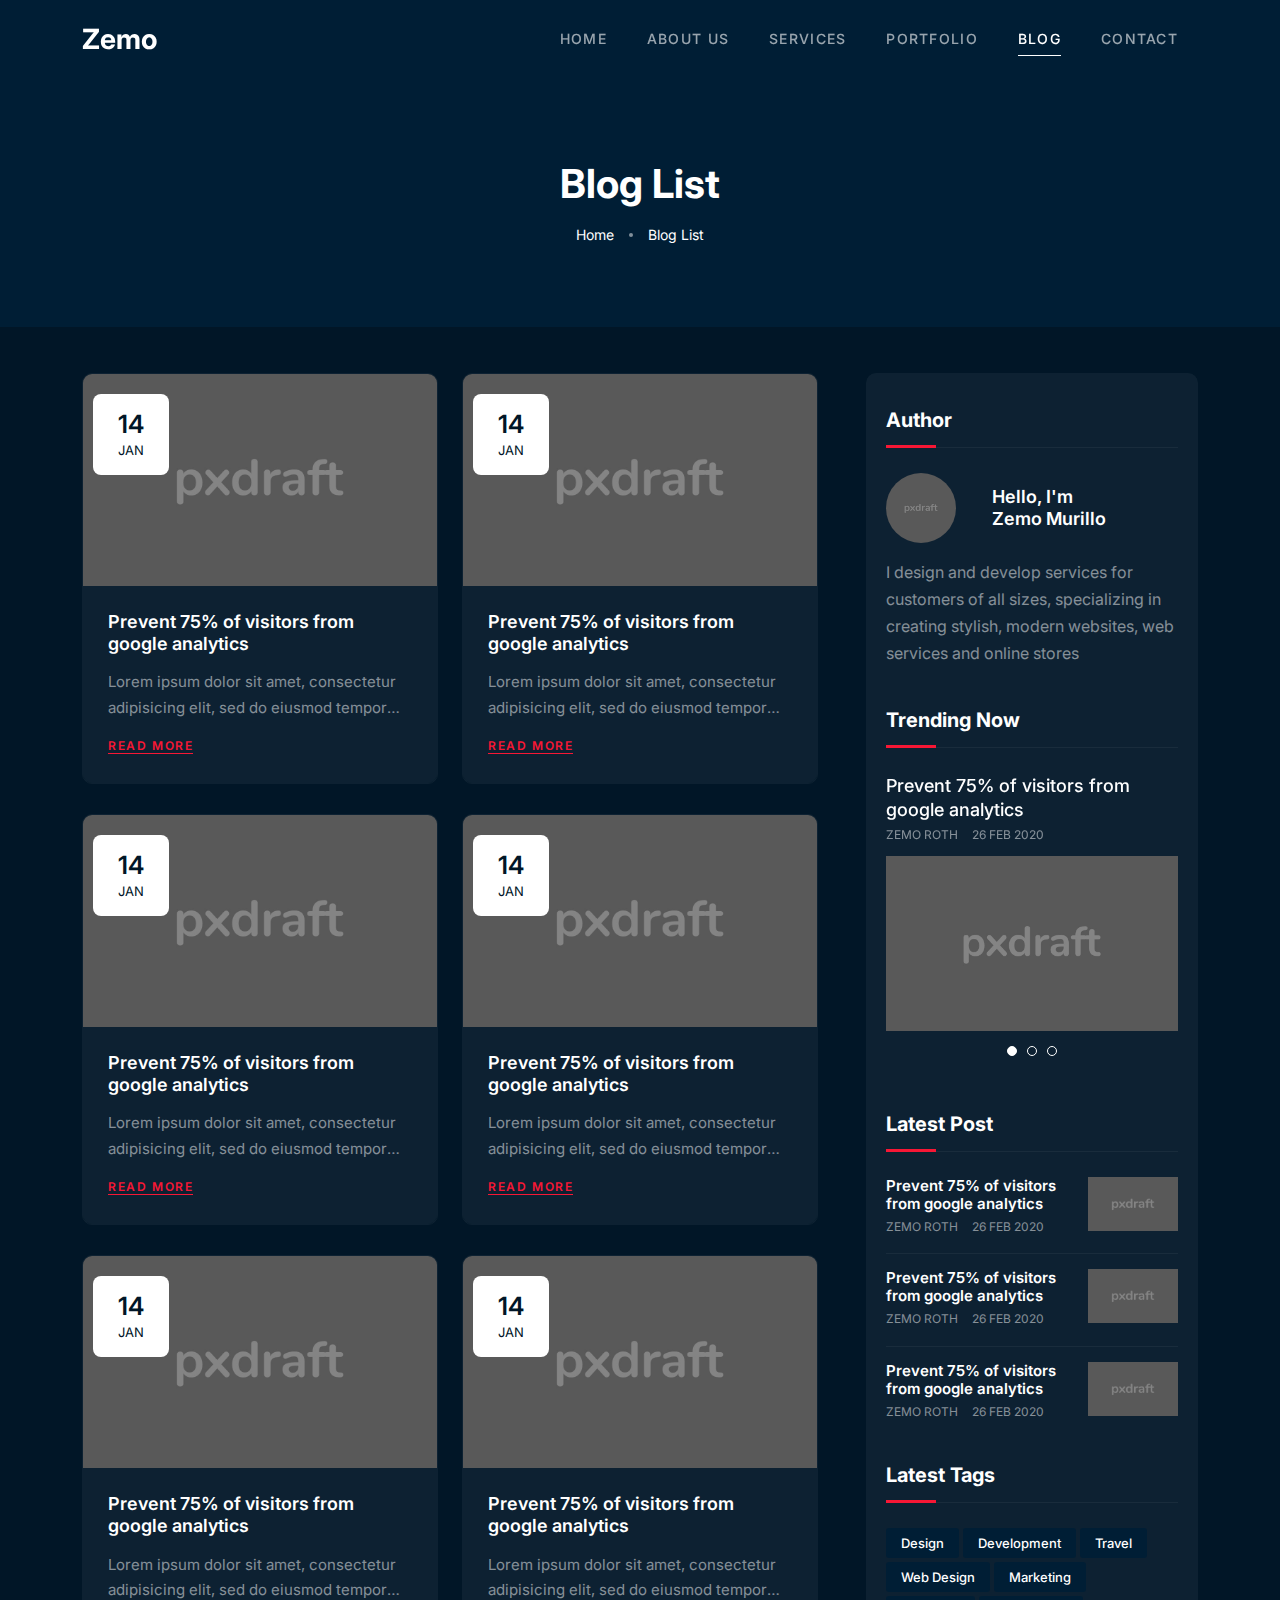
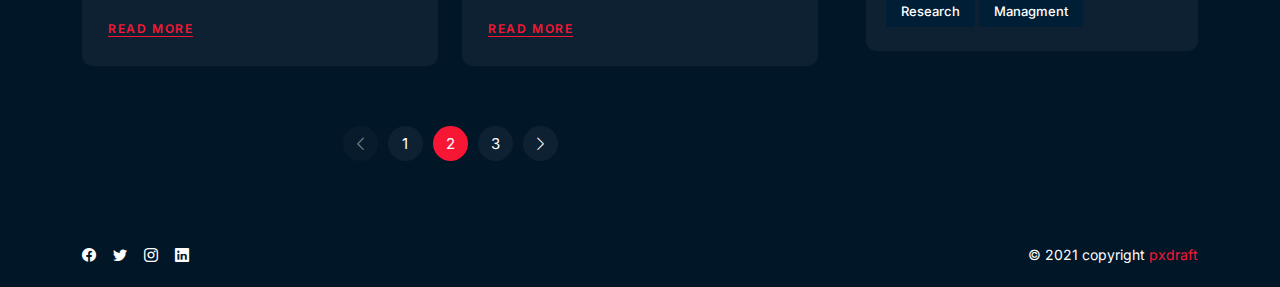
<file: blog.html>
<!DOCTYPE html>
<html lang="zxx">

<head>
    <!-- metas -->
    <meta charset="utf-8">
    <meta name="author" content="themepaa">
    <meta http-equiv="X-UA-Compatible" content="IE=edge">
    <meta name="viewport" content="width=device-width, initial-scale=1, shrink-to-fit=no">
    <meta name="keywords" content="Zemo - Portfolio Template">
    <meta name="description" content="Zemo - Portfolio Template">
    <!-- title -->
    <title>Zemo - Portfolio Template</title>
    <!-- Favicon -->
    <link rel="shortcut icon" type="image/x-icon" href="favicon.ico">
    <!-- theme css -->
    <link href="static/css/dark/style.css" rel="stylesheet">
</head>
<!-- Body Start -->

<body data-bs-spy="scroll" data-bs-target="#navbar-collapse-toggle" data-bs-offset="90" class="dark-bg">
    <!-- page loading -->
    <div id="loading">
        <div class="load-circle"><span class="one"></span></div>
    </div>
    <!-- End -->
    <!-- Header -->
    <header class="main-header">
        <nav class="navbar header-nav header-white header-transparent navbar-expand-lg">
            <div class="container">
                <!-- Brand -->
                <a class="navbar-brand" href="#">Zemo<span></span></a>
                <!-- / -->
                <!-- Mobile Toggle -->
                <button class="navbar-toggler" type="button" data-bs-toggle="collapse" data-bs-target="#navbar-collapse-toggle" aria-controls="navbar-collapse-toggle" aria-expanded="false" aria-label="Toggle navigation">
                    <span></span>
                    <span></span>
                    <span></span>
                </button>
                <!-- / -->
                <!-- Top Menu -->
                <div class="collapse navbar-collapse justify-content-end" id="navbar-collapse-toggle">
                    <ul class="navbar-nav ml-auto">
                        <li><a class="nav-link" href="index.html#home"><span>Home</span></a></li>
                        <li><a class="nav-link" href="index.html#about"><span>About Us</span></a></li>
                        <li><a class="nav-link" href="index.html#services"><span>Services</span></a></li>
                        <li><a class="nav-link" href="index.html#work"><span>Portfolio</span></a></li>
                        <li><a class="nav-link active" href="#blog"><span>Blog</span></a></li>
                        <li><a class="nav-link" href="index.html#contactus"><span>Contact</span></a></li>
                    </ul>
                </div>
                <!-- / -->
            </div><!-- Container -->
        </nav> <!-- Navbar -->
    </header>
    <!-- End Header -->
    <main id="blog">
        <!-- Home Banner -->
        <section class="page-title dark-bg-1">
            <div class="container">
                <div class="row justify-content-center">
                    <div class="col-lg-8 white-color text-center">
                        <h1>Blog List</h1>
                        <ol class="breadcrumb justify-content-center">
                            <li><a href="index.html">Home</a></li>
                            <li class="active">Blog List</li>
                        </ol>
                    </div>
                </div>
            </div>
        </section>
        <!-- End Home Banner -->
        <!-- Blog List -->
        <section class="blog-listing">
            <div class="container">
                <div class="row align-items-start">
                    <div class="col-lg-8 my-3">
                        <div class="row">
                            <div class="col-sm-6">
                                <div class="blog-post">
                                    <div class="blog-img">
                                        <a href="blog-details.html">
                                            <div class="data">
                                                <span>14</span>
                                                <small>JAN</small>
                                            </div>
                                            <img src="static/img/blog-1.jpg" title="" alt="">
                                        </a>
                                    </div>
                                    <div class="blog-info">
                                        <h6><a href="blog-details.html">Prevent 75% of visitors from google analytics</a></h6>
                                        <p>Lorem ipsum dolor sit amet, consectetur adipisicing elit, sed do eiusmod tempor incididunt ut labore et dolore magna aliqua.</p>
                                        <div class="btn-bar">
                                            <a href="blog-details.html" class="px-btn-arrow">
                                                <span>Read More</span>
                                                <i class="arrow"></i>
                                            </a>
                                        </div>
                                    </div>
                                </div>
                            </div>
                            <div class="col-sm-6">
                                <div class="blog-post">
                                    <div class="blog-img">
                                        <a href="blog-details.html">
                                            <div class="data">
                                                <span>14</span>
                                                <small>JAN</small>
                                            </div>
                                            <img src="static/img/blog-2.jpg" title="" alt="">
                                        </a>
                                    </div>
                                    <div class="blog-info">
                                        <h6><a href="blog-details.html">Prevent 75% of visitors from google analytics</a></h6>
                                        <p>Lorem ipsum dolor sit amet, consectetur adipisicing elit, sed do eiusmod tempor incididunt ut labore et dolore magna aliqua.</p>
                                        <div class="btn-bar">
                                            <a href="blog-details.html" class="px-btn-arrow">
                                                <span>Read More</span>
                                                <i class="arrow"></i>
                                            </a>
                                        </div>
                                    </div>
                                </div>
                            </div>
                            <div class="col-sm-6">
                                <div class="blog-post">
                                    <div class="blog-img">
                                        <a href="blog-details.html">
                                            <div class="data">
                                                <span>14</span>
                                                <small>JAN</small>
                                            </div>
                                            <img src="static/img/blog-3.jpg" title="" alt="">
                                        </a>
                                    </div>
                                    <div class="blog-info">
                                        <h6><a href="blog-details.html">Prevent 75% of visitors from google analytics</a></h6>
                                        <p>Lorem ipsum dolor sit amet, consectetur adipisicing elit, sed do eiusmod tempor incididunt ut labore et dolore magna aliqua.</p>
                                        <div class="btn-bar">
                                            <a href="blog-details.html" class="px-btn-arrow">
                                                <span>Read More</span>
                                                <i class="arrow"></i>
                                            </a>
                                        </div>
                                    </div>
                                </div>
                            </div>
                            <div class="col-sm-6">
                                <div class="blog-post">
                                    <div class="blog-img">
                                        <a href="blog-details.html">
                                            <div class="data">
                                                <span>14</span>
                                                <small>JAN</small>
                                            </div>
                                            <img src="static/img/blog-4.jpg" title="" alt="">
                                        </a>
                                    </div>
                                    <div class="blog-info">
                                        <h6><a href="blog-details.html">Prevent 75% of visitors from google analytics</a></h6>
                                        <p>Lorem ipsum dolor sit amet, consectetur adipisicing elit, sed do eiusmod tempor incididunt ut labore et dolore magna aliqua.</p>
                                        <div class="btn-bar">
                                            <a href="blog-details.html" class="px-btn-arrow">
                                                <span>Read More</span>
                                                <i class="arrow"></i>
                                            </a>
                                        </div>
                                    </div>
                                </div>
                            </div>
                            <div class="col-sm-6">
                                <div class="blog-post">
                                    <div class="blog-img">
                                        <a href="blog-details.html">
                                            <div class="data">
                                                <span>14</span>
                                                <small>JAN</small>
                                            </div>
                                            <img src="static/img/blog-5.jpg" title="" alt="">
                                        </a>
                                    </div>
                                    <div class="blog-info">
                                        <h6><a href="blog-details.html">Prevent 75% of visitors from google analytics</a></h6>
                                        <p>Lorem ipsum dolor sit amet, consectetur adipisicing elit, sed do eiusmod tempor incididunt ut labore et dolore magna aliqua.</p>
                                        <div class="btn-bar">
                                            <a href="blog-details.html" class="px-btn-arrow">
                                                <span>Read More</span>
                                                <i class="arrow"></i>
                                            </a>
                                        </div>
                                    </div>
                                </div>
                            </div>
                            <div class="col-sm-6">
                                <div class="blog-post">
                                    <div class="blog-img">
                                        <a href="blog-details.html">
                                            <div class="data">
                                                <span>14</span>
                                                <small>JAN</small>
                                            </div>
                                            <img src="static/img/blog-1.jpg" title="" alt="">
                                        </a>
                                    </div>
                                    <div class="blog-info">
                                        <h6><a href="blog-details.html">Prevent 75% of visitors from google analytics</a></h6>
                                        <p>Lorem ipsum dolor sit amet, consectetur adipisicing elit, sed do eiusmod tempor incididunt ut labore et dolore magna aliqua.</p>
                                        <div class="btn-bar">
                                            <a href="blog-details.html" class="px-btn-arrow">
                                                <span>Read More</span>
                                                <i class="arrow"></i>
                                            </a>
                                        </div>
                                    </div>
                                </div>
                            </div>
                            <div class="col-12">
                                <ul class="pagination justify-content-center">
                                    <li class="page-item disabled">
                                        <a class="page-link" href="#" tabindex="-1"><i class="bi bi-chevron-left"></i></a>
                                    </li>
                                    <li class="page-item"><a class="page-link" href="#">1</a></li>
                                    <li class="page-item active">
                                        <a class="page-link" href="#">2</a>
                                    </li>
                                    <li class="page-item"><a class="page-link" href="#">3</a></li>
                                    <li class="page-item">
                                        <a class="page-link" href="#"><i class="bi bi-chevron-right"></i></a>
                                    </li>
                                </ul>
                            </div>
                        </div>
                    </div>
                    <div class="col-lg-4 my-3">
                        <div class="blog-aside ms-lg-4">
                            <!-- Author -->
                            <div class="widget widget-author">
                                <div class="widget-title">
                                    <h3>Author</h3>
                                </div>
                                <div class="widget-body">
                                    <div class="d-flex align-items-center pb-3">
                                        <div class="avatar">
                                            <img src="static/img/team-3.jpg" title="" alt="">
                                        </div>
                                        <div class="col ps-3">
                                            <h6>Hello, I'm<br /> Zemo Murillo</h6>
                                        </div>
                                    </div>
                                    <p>I design and develop services for customers of all sizes, specializing in creating stylish, modern websites, web services and online stores</p>
                                </div>
                            </div>
                            <!-- End Author -->
                            <!-- Trending Post -->
                            <div class="widget widget-post">
                                <div class="widget-title">
                                    <h3>Trending Now</h3>
                                </div>
                                <div class="widget-body">
                                    <div class="owl-carousel" data-items="1" data-nav-dots="true" data-md-items="1" data-sm-items="1" data-xs-items="1" data-xx-items="1" data-space="30">
                                        <div class="post-aside">
                                            <div class="post-aside-title">
                                                <h5><a href="blog-details.html">Prevent 75% of visitors from google analytics</a></h5>
                                            </div>
                                            <div class="post-aside-meta">
                                                <a class="name" href="blog-details.html">
                                                    Zemo Roth
                                                </a>
                                                <a class="date" href="blog-details.html">
                                                    26 FEB 2020
                                                </a>
                                            </div>
                                            <div class="post-aside-img">
                                                <a href="blog-details.html">
                                                    <img src="static/img/blog-5.jpg" title="" alt="">
                                                </a>
                                            </div>
                                        </div>
                                        <div class="post-aside">
                                            <div class="post-aside-title">
                                                <h5><a href="blog-details.html">Prevent 75% of visitors from google analytics</a></h5>
                                            </div>
                                            <div class="post-aside-meta">
                                                <a class="name" href="blog-details.html">
                                                    Zemo Roth
                                                </a>
                                                <a class="date" href="blog-details.html">
                                                    26 FEB 2020
                                                </a>
                                            </div>
                                            <div class="post-aside-img">
                                                <a href="blog-details.html">
                                                    <img src="static/img/blog-2.jpg" title="" alt="">
                                                </a>
                                            </div>
                                        </div>
                                        <div class="post-aside">
                                            <div class="post-aside-title">
                                                <h5><a href="blog-details.html">Prevent 75% of visitors from google analytics</a></h5>
                                            </div>
                                            <div class="post-aside-meta">
                                                <a class="name" href="blog-details.html">
                                                    Zemo Roth
                                                </a>
                                                <a class="date" href="blog-details.html">
                                                    26 FEB 2020
                                                </a>
                                            </div>
                                            <div class="post-aside-img">
                                                <a href="blog-details.html">
                                                    <img src="static/img/blog-3.jpg" title="" alt="">
                                                </a>
                                            </div>
                                        </div>
                                    </div>
                                </div>
                            </div>
                            <!-- End Trending Post -->
                            <!-- Latest Post -->
                            <div class="widget widget-latest-post">
                                <div class="widget-title">
                                    <h3>Latest Post</h3>
                                </div>
                                <div class="widget-body">
                                    <div class="latest-post-aside media d-flex">
                                        <div class="lpa-left media-body col pe-3">
                                            <div class="lpa-title">
                                                <h5><a href="blog-details.html">Prevent 75% of visitors from google analytics</a></h5>
                                            </div>
                                            <div class="lpa-meta">
                                                <a class="name" href="blog-details.html">
                                                    Zemo Roth
                                                </a>
                                                <a class="date" href="blog-details.html">
                                                    26 FEB 2020
                                                </a>
                                            </div>
                                        </div>
                                        <div class="lpa-right">
                                            <a href="blog-details.html">
                                                <img src="static/img/blog-6.jpg" title="" alt="">
                                            </a>
                                        </div>
                                    </div>
                                    <div class="latest-post-aside media d-flex">
                                        <div class="lpa-left media-body col pe-3">
                                            <div class="lpa-title">
                                                <h5><a href="blog-details.html">Prevent 75% of visitors from google analytics</a></h5>
                                            </div>
                                            <div class="lpa-meta">
                                                <a class="name" href="blog-details.html">
                                                    Zemo Roth
                                                </a>
                                                <a class="date" href="blog-details.html">
                                                    26 FEB 2020
                                                </a>
                                            </div>
                                        </div>
                                        <div class="lpa-right">
                                            <a href="blog-details.html">
                                                <img src="static/img/blog-4.jpg" title="" alt="">
                                            </a>
                                        </div>
                                    </div>
                                    <div class="latest-post-aside media d-flex">
                                        <div class="lpa-left media-body col pe-3">
                                            <div class="lpa-title">
                                                <h5><a href="blog-details.html">Prevent 75% of visitors from google analytics</a></h5>
                                            </div>
                                            <div class="lpa-meta">
                                                <a class="name" href="blog-details.html">
                                                    Zemo Roth
                                                </a>
                                                <a class="date" href="blog-details.html">
                                                    26 FEB 2020
                                                </a>
                                            </div>
                                        </div>
                                        <div class="lpa-right">
                                            <a href="blog-details.html">
                                                <img src="static/img/blog-3.jpg" title="" alt="">
                                            </a>
                                        </div>
                                    </div>
                                </div>
                            </div>
                            <!-- End Latest Post -->
                            <!-- widget Tags -->
                            <div class="widget widget-tags">
                                <div class="widget-title">
                                    <h3>Latest Tags</h3>
                                </div>
                                <div class="widget-body">
                                    <div class="nav tag-cloud">
                                        <a href="#">Design</a>
                                        <a href="#">Development</a>
                                        <a href="#">Travel</a>
                                        <a href="#">Web Design</a>
                                        <a href="#">Marketing</a>
                                        <a href="#">Research</a>
                                        <a href="#">Managment</a>
                                    </div>
                                </div>
                            </div>
                            <!-- End widget Tags -->
                        </div>
                    </div>
                </div>
            </div>
        </section>
        <!-- End Blog List -->
    </main>
    <!-- Footer -->
    <footer class="footer white">
        <div class="container">
            <div class="row align-items-center">
                <div class="col-md-6 my-2">
                    <div class="nav justify-content-center justify-content-md-start">
                        <a href="#">
                            <i class="bi bi-facebook"></i>
                        </a>
                        <a href="#">
                            <i class="bi bi-twitter"></i>
                        </a>
                        <a href="#">
                            <i class="bi bi-instagram"></i>
                        </a>
                        <a href="#">
                            <i class="bi bi-linkedin"></i>
                        </a>
                    </div>
                </div>
                <div class="col-md-6 my-2 text-center text-md-end">
                    <p>© 2021 copyright <a href="pxdraft.com">pxdraft</a> </p>
                </div>
            </div>
        </div>
    </footer>
    <!-- End Footer -->
    <script src="static/js/jquery-3.5.1.min.js"></script>
    <script src="static/plugin/appear/jquery.appear.js"></script>
    <script src="static/plugin/bootstrap/js/bootstrap.min.js"></script>
    <script src="static/js/custom.js"></script>
</body>
<!-- Body End -->

</html>
</file>
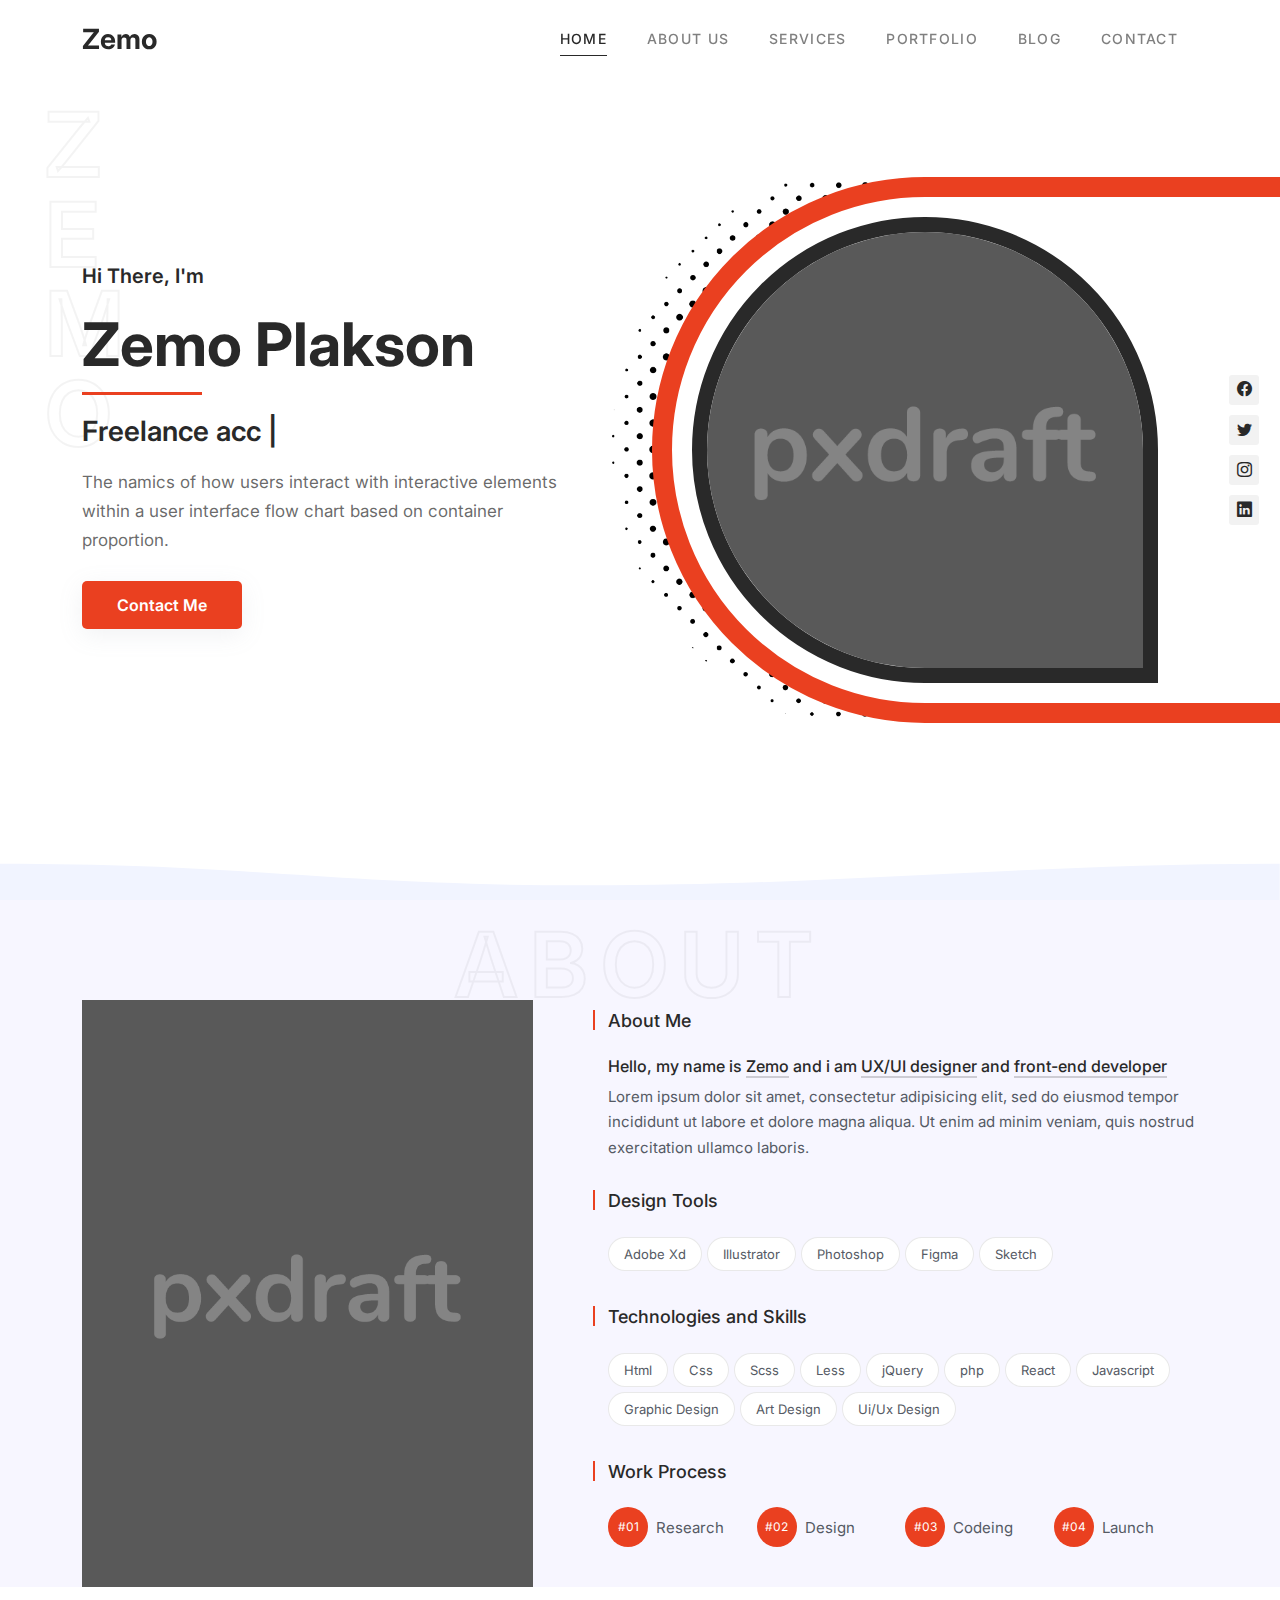
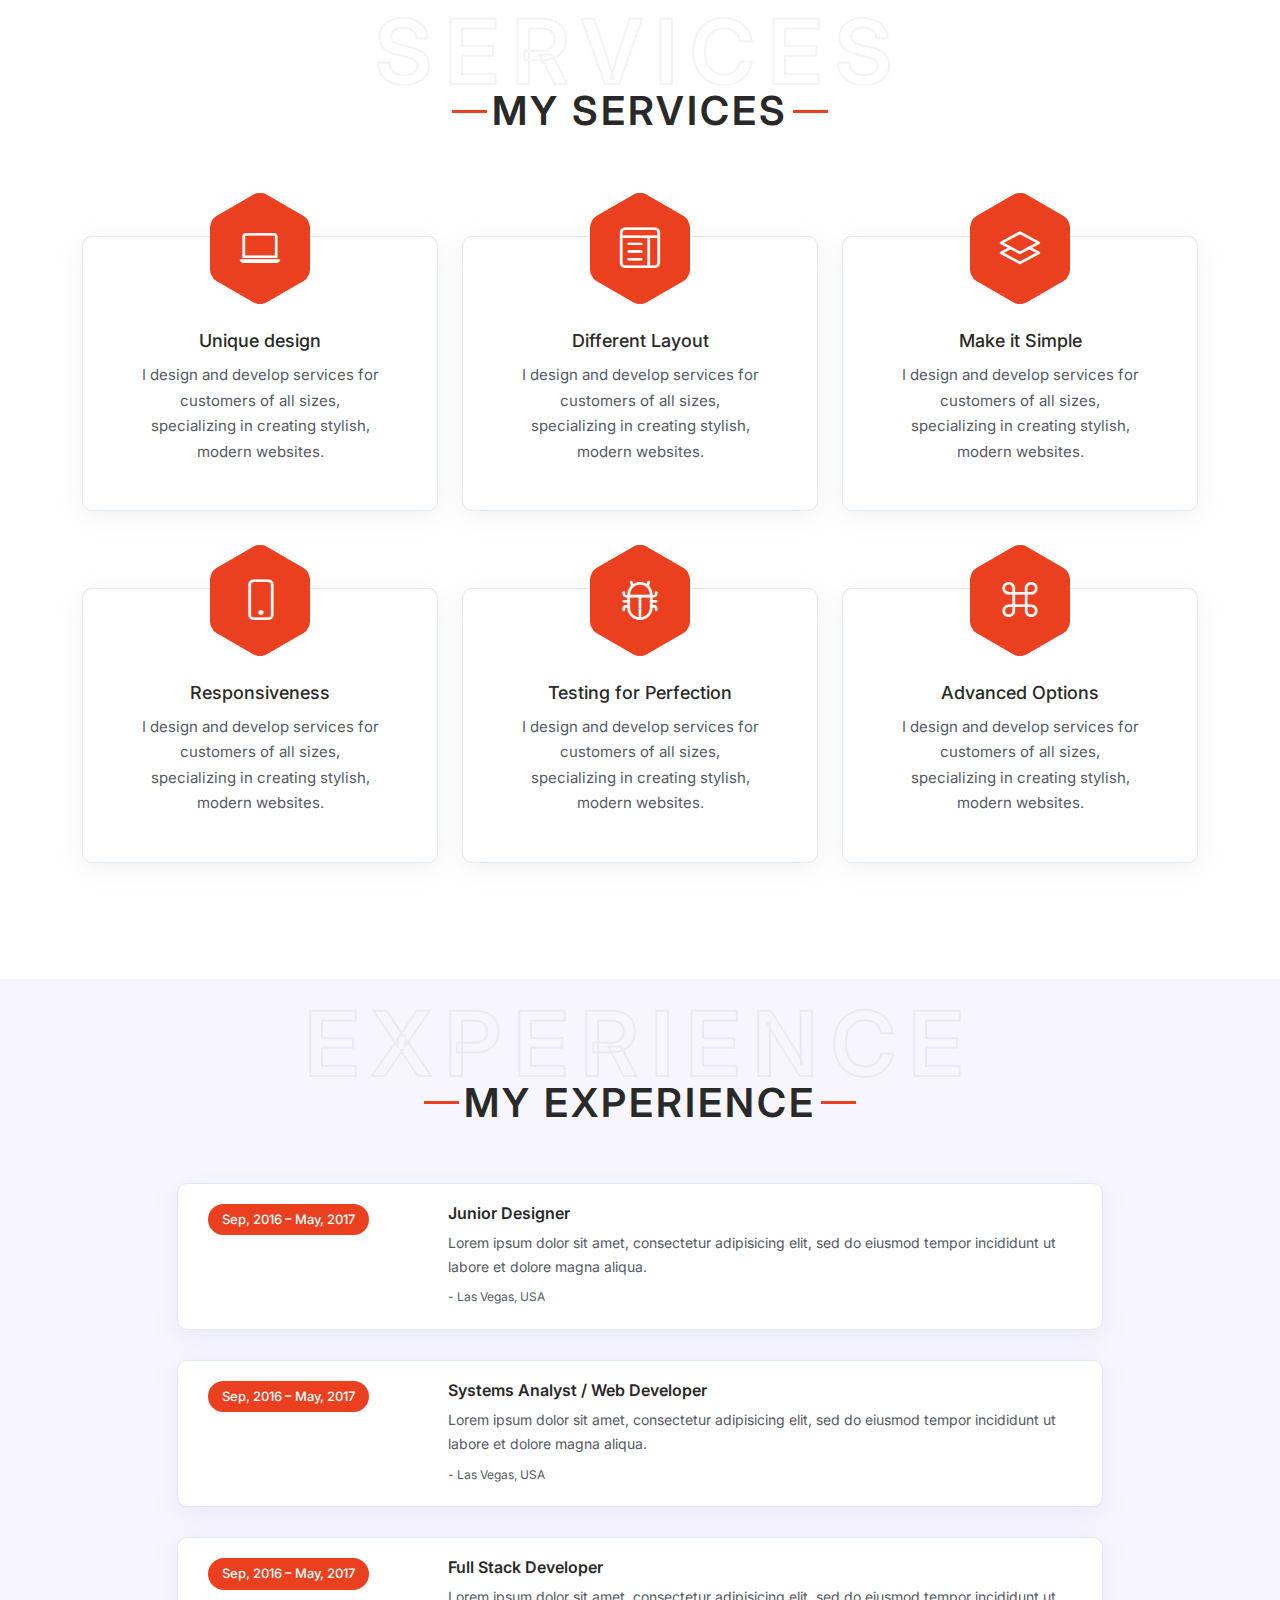
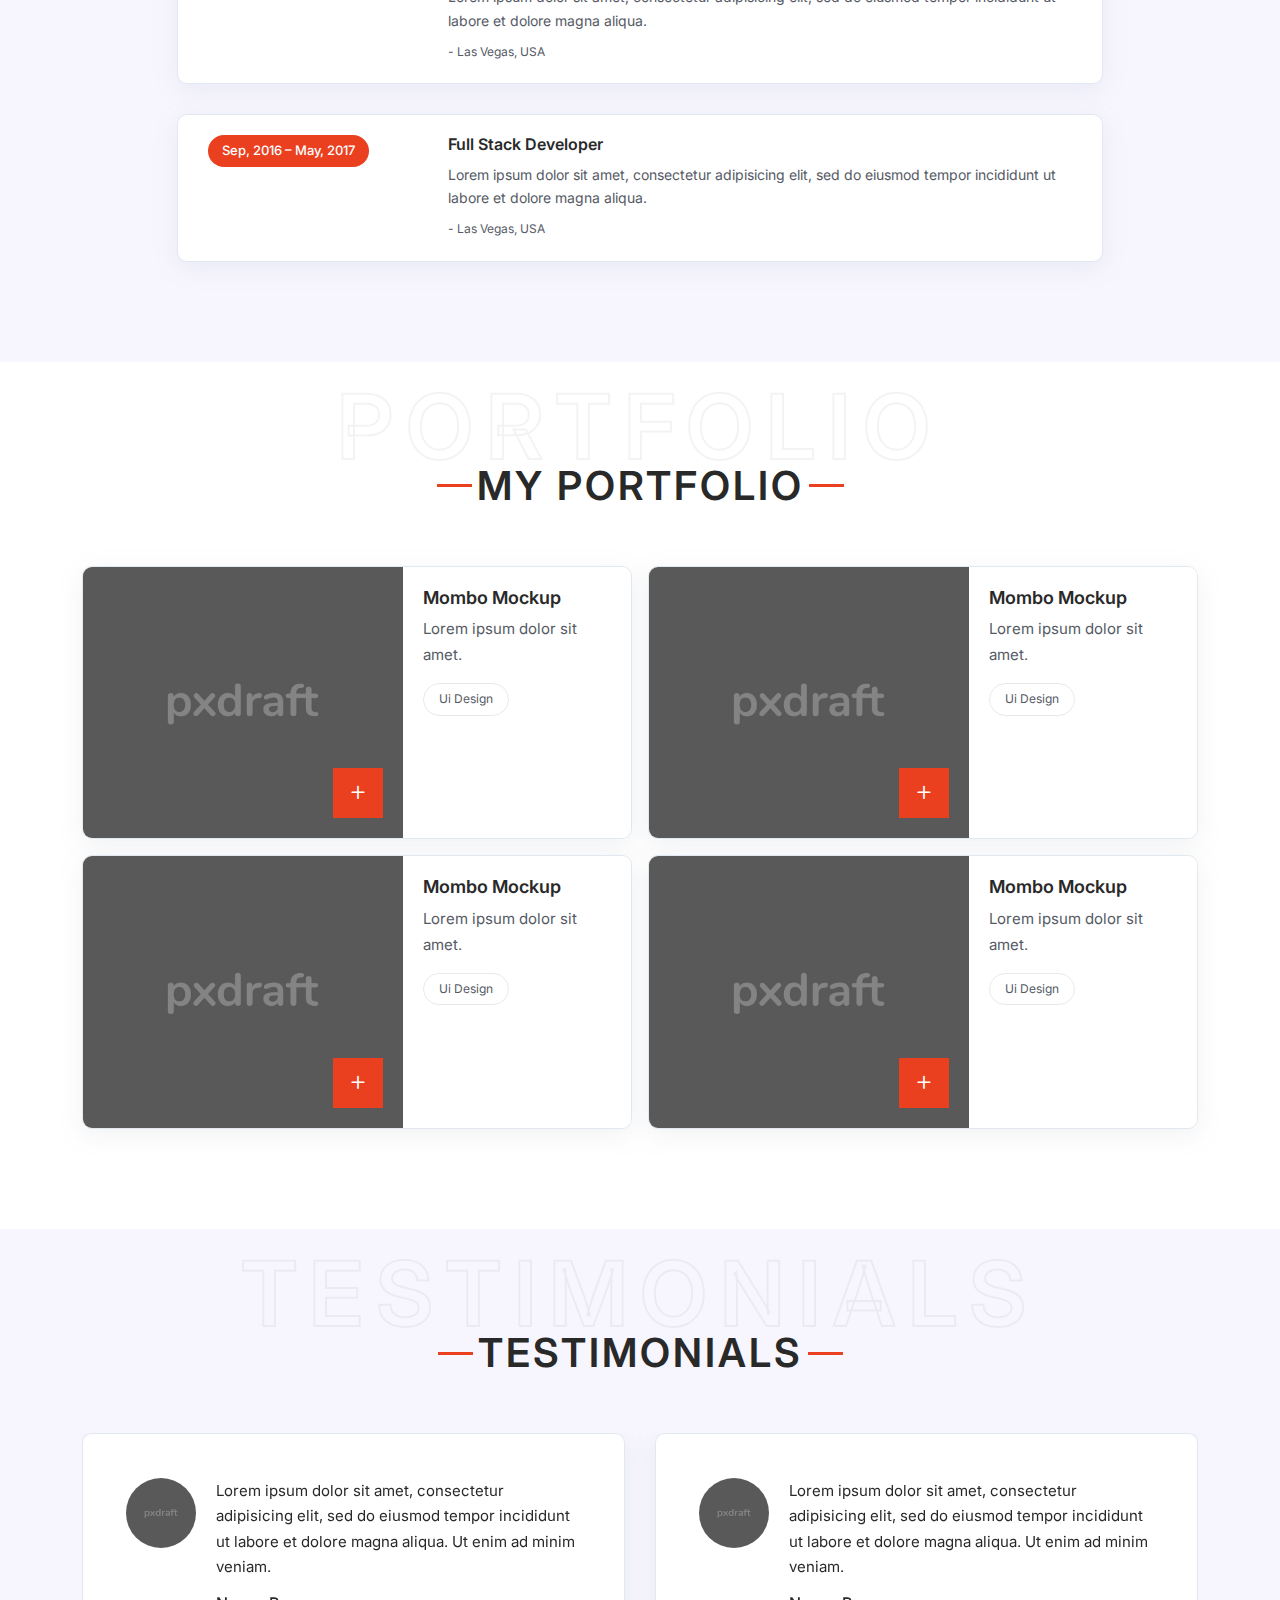
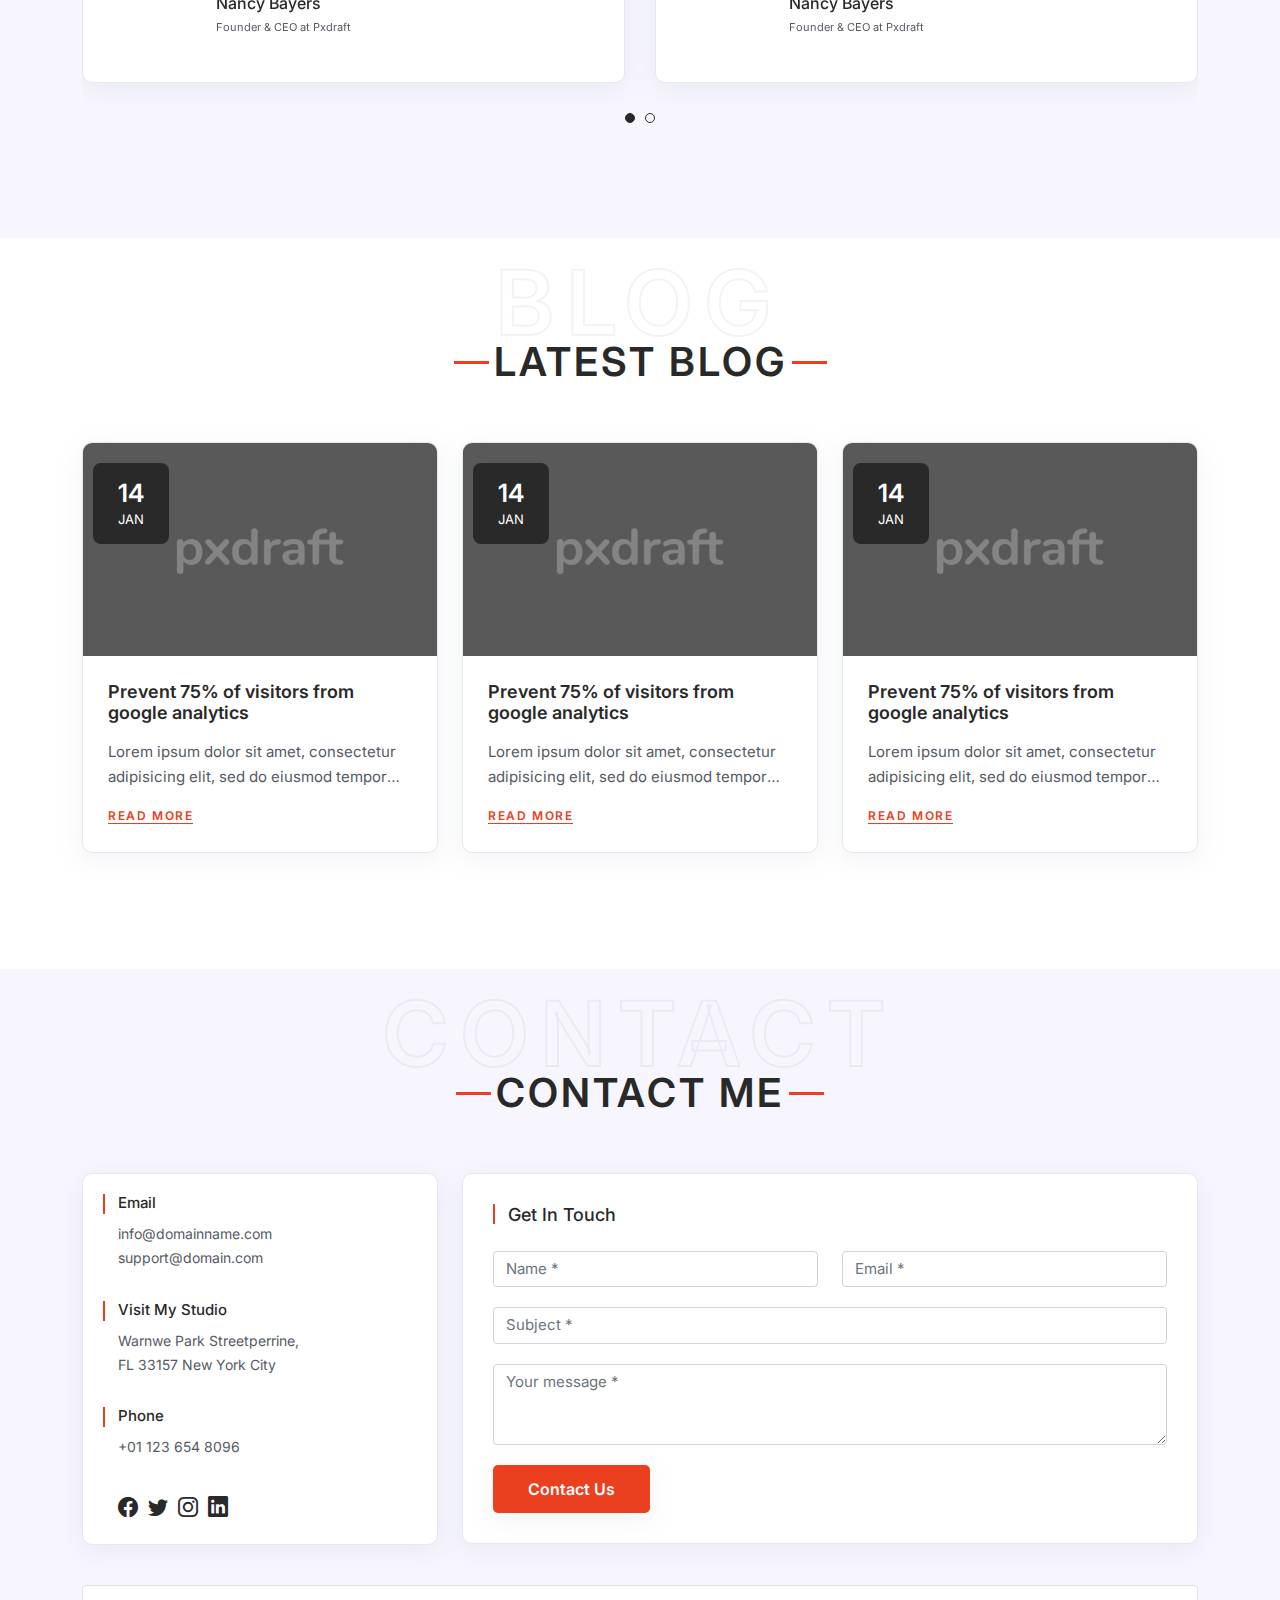
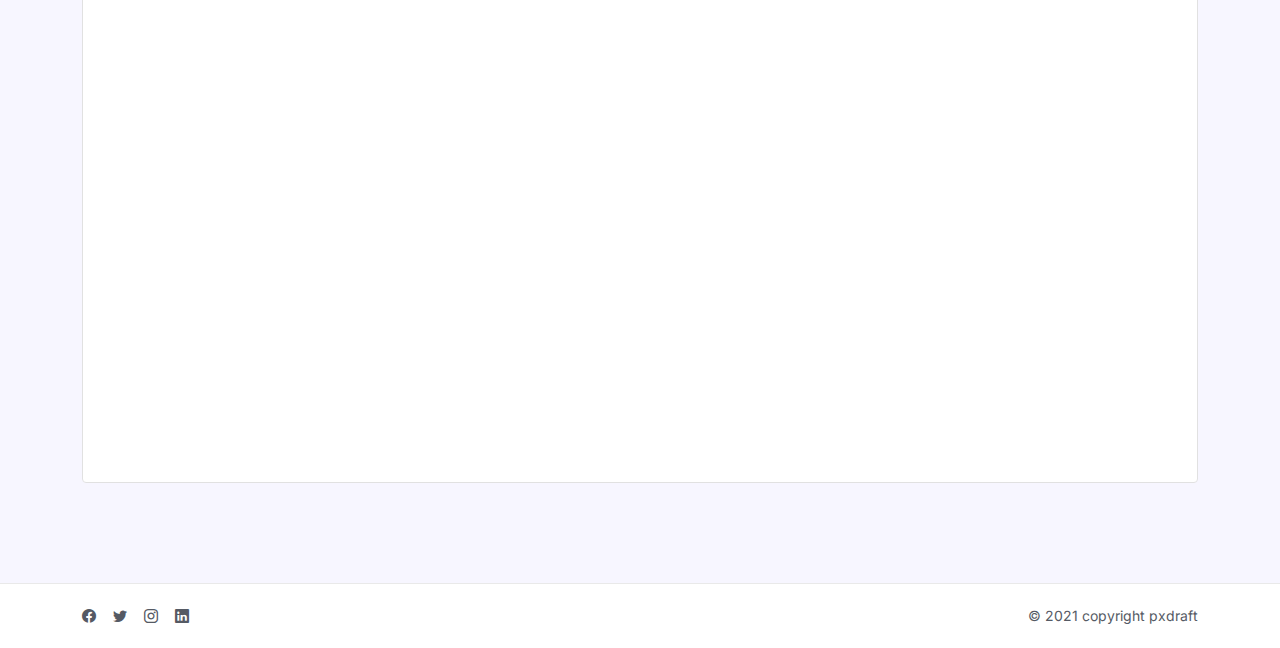
<file: index-light.html>
<!DOCTYPE html>
<html lang="zxx">

<head>
    <!-- metas -->
    <meta charset="utf-8">
    <meta name="author" content="themepaa">
    <meta http-equiv="X-UA-Compatible" content="IE=edge">
    <meta name="viewport" content="width=device-width, initial-scale=1, shrink-to-fit=no">
    <meta name="keywords" content="Zemo - Portfolio Template">
    <meta name="description" content="Zemo - Portfolio Template">
    <!-- title -->
    <title>Zemo - Portfolio Template</title>
    <!-- Favicon -->
    <link rel="shortcut icon" type="image/x-icon" href="favicon.ico">
    <!-- theme css -->
    <link href="static/css/light/style.css" rel="stylesheet">
</head>
<!-- Body Start -->

<body>
    <!-- page loading -->
    <div id="loading">
        <div class="load-circle"><span class="one"></span></div>
    </div>
    <!-- End -->
    <!-- Header -->
    <header class="main-header">
        <nav class="navbar header-nav header-white header-transparent navbar-expand-lg one-page-nav">
            <div class="container">
                <!-- Brand -->
                <a class="navbar-brand" href="#">Zemo<span></span></a>
                <!-- / -->
                <!-- Mobile Toggle -->
                <button class="navbar-toggler" type="button" data-bs-toggle="collapse" data-bs-target="#navbar-collapse-toggle" aria-controls="navbar-collapse-toggle" aria-expanded="false" aria-label="Toggle navigation">
                    <span></span>
                    <span></span>
                    <span></span>
                </button>
                <!-- / -->
                <!-- Top Menu -->
                <div class="collapse navbar-collapse justify-content-end" id="navbar-collapse-toggle">
                    <ul class="navbar-nav ml-auto">
                        <li><a class="nav-link" data-scroll-nav="0" href="#home"><span>Home</span></a></li>
                        <li><a class="nav-link" data-scroll-nav="1" href="#about"><span>About Us</span></a></li>
                        <li><a class="nav-link" data-scroll-nav="2" href="#services"><span>Services</span></a></li>
                        <li><a class="nav-link" data-scroll-nav="3" href="#work"><span>Portfolio</span></a></li>
                        <li><a class="nav-link" data-scroll-nav="4" href="#blog"><span>Blog</span></a></li>
                        <li><a class="nav-link" data-scroll-nav="5" href="#contactus"><span>Contact</span></a></li>
                    </ul>
                </div>
                <!-- / -->
            </div><!-- Container -->
        </nav> <!-- Navbar -->
    </header>
    <!-- End Header -->
    <main>
        <!-- section -->
        <section id="home" data-scroll-index="0" class="home-banner ">
            <div class="social-share nav d-none d-lg-flex">
                <a href="#">
                    <i class="bi bi-facebook"></i>
                </a>
                <a href="#">
                    <i class="bi bi-twitter"></i>
                </a>
                <a href="#">
                    <i class="bi bi-instagram"></i>
                </a>
                <a href="#">
                    <i class="bi bi-linkedin"></i>
                </a>
            </div>
            <div class="placeholder">
                <h5>Z<br />e<br />m<br />o</h5>
            </div>
            <div class="container">
                <div class="row min-vh-100 align-items-center">
                    <div class="col-lg-6">
                        <div class="typo-box">
                            <h6>Hi There, I'm</h6>
                            <h1 class="font-alt">Zemo Plakson</h1>
                            <h2>Freelance <span id="type-it"></span></h2>
                            <p>The namics of how users interact with interactive elements within a user interface flow chart based on container proportion.</p>
                            <div class="btn-bar">
                                <a class="px-btn px-btn-theme" href="#">Contact Me</a>
                            </div>
                        </div>
                    </div>
                    <div class="col-lg-6">
                        <div class="home-avatar-box">
                            <div class="home-avatar-in">
                                <img src="static/img/home-banner.png" title="" alt="">
                            </div>
                        </div>
                    </div>
                </div>
            </div>
            <div class="bottom-ani dark-text-1">
                <svg xmlns="http://www.w3.org/2000/svg" viewBox="0 0 1000 40" preserveAspectRatio="none">
                    <path fill="currentColor" d="">
                        <animate attributeName="d" begin="0s" dur="10s" repeatCount="indefinite" values="
                      M0,0 C200,7.11236625e-15 200,40 400,40 C600,40 800,0 1000,0 L1000,50 L0,50 L0,0 Z;
                      M0,40 C200,40 400,0 600,0 C800,0 800,40 1000,40 L1000,50 L0,50 L0,40 Z;
                      M0,30 C200,30 200,0 400,0 C600,0 800,40 1000,40 L1000,50 L0,50 L0,30 Z;
                      M0,0 C200,7.11236625e-15 200,40 400,40 C600,40 800,0 1000,0 L1000,50 L0,50 L0,0 Z;"></animate>
                    </path>
                </svg>
            </div>
        </section>
        <!-- End section -->
        <!-- About Us -->
        <section id="about" data-scroll-index="1" class="section pb-0 about-section gray-bg">
            <div class="placeholder">
                <h5>About</h5>
            </div>
            <div class="container">
                <div class="row align-items-center flex-row-reverse">
                    <div class="col-lg-7 ps-xl-5">
                        <div class="about-row about-text">
                            <div class="sm-title">
                                <h3>About Me</h3>
                            </div>
                            <h6>Hello, my name is <span>Zemo</span> and i am <span>UX/UI designer</span> and <span>front-end developer</span></h6>
                            <p>Lorem ipsum dolor sit amet, consectetur adipisicing elit, sed do eiusmod tempor incididunt ut labore et dolore magna aliqua. Ut enim ad minim veniam, quis nostrud exercitation ullamco laboris.</p>
                        </div>
                        <div class="about-row tag-text">
                            <div class="sm-title">
                                <h3>Design Tools</h3>
                            </div>
                            <div class="nav">
                                <span>Adobe Xd</span>
                                <span> Illustrator</span>
                                <span>Photoshop </span>
                                <span>Figma </span>
                                <span>Sketch</span>
                            </div>
                        </div>
                        <div class="about-row tag-text">
                            <div class="sm-title">
                                <h3>Technologies and Skills</h3>
                            </div>
                            <div class="nav">
                                <span>Html</span>
                                <span>Css</span>
                                <span>Scss</span>
                                <span>Less</span>
                                <span>jQuery</span>
                                <span>php</span>
                                <span>React</span>
                                <span>Javascript</span>
                                <span>Graphic Design</span>
                                <span>Art Design</span>
                                <span>Ui/Ux Design</span>
                            </div>
                        </div>
                        <div class="about-row progress-text">
                            <div class="sm-title">
                                <h3>Work Process</h3>
                            </div>
                            <div class="row g-1">
                                <div class="col-6 col-sm-3">
                                    <div class="d-flex align-items-center">
                                        <span>#01</span>
                                        <label class="col ps-2">Research</label>
                                    </div>
                                </div>
                                <div class="col-6 col-sm-3">
                                    <div class="d-flex align-items-center">
                                        <span>#02</span>
                                        <label class="col ps-2">Design</label>
                                    </div>
                                </div>
                                <div class="col-6 col-sm-3">
                                    <div class="d-flex align-items-center">
                                        <span>#03</span>
                                        <label class="col ps-2">Codeing</label>
                                    </div>
                                </div>
                                <div class="col-6 col-sm-3">
                                    <div class="d-flex align-items-center">
                                        <span>#04</span>
                                        <label class="col ps-2">Launch</label>
                                    </div>
                                </div>
                            </div>
                        </div>
                    </div>
                    <div class="col-lg-5">
                        <div class="about-left">
                            <img src="static/img/about-me.png" title="" alt="">
                        </div>
                    </div>
                </div>
            </div>
        </section>
        <!-- End About Us -->
        <!-- Services -->
        <section id="services" data-scroll-index="2" class="section services-section">
            <div class="placeholder">
                <h5>Services</h5>
            </div>
            <div class="container">
                <div class="row justify-content-center">
                    <div class="col-lg-6 text-center">
                        <div class="section-title">
                            <h2><span>My Services</span></h2>
                        </div>
                    </div>
                </div>
                <div class="row">
                    <!-- feaure box -->
                    <div class="col-sm-6 col-lg-4 my-3">
                        <div class="feature-box-1">
                            <div class="icon hexagon">
                                <i class="bi bi-laptop"></i>
                            </div>
                            <div class="feature-content">
                                <h5>Unique design</h5>
                                <p>I design and develop services for customers of all sizes, specializing in creating stylish, modern websites.</p>
                            </div>
                        </div>
                    </div>
                    <!-- / -->
                    <!-- feaure box -->
                    <div class="col-sm-6 col-lg-4 my-3">
                        <div class="feature-box-1">
                            <div class="icon hexagon">
                                <i class="bi bi-layout-text-window"></i>
                            </div>
                            <div class="feature-content">
                                <h5>Different Layout</h5>
                                <p>I design and develop services for customers of all sizes, specializing in creating stylish, modern websites.</p>
                            </div>
                        </div>
                    </div>
                    <!-- / -->
                    <!-- feaure box -->
                    <div class="col-sm-6 col-lg-4 my-3">
                        <div class="feature-box-1">
                            <div class="icon hexagon">
                                <i class="bi bi-layers"></i>
                            </div>
                            <div class="feature-content">
                                <h5>Make it Simple</h5>
                                <p>I design and develop services for customers of all sizes, specializing in creating stylish, modern websites.</p>
                            </div>
                        </div>
                    </div>
                    <!-- / -->
                    <!-- feaure box -->
                    <div class="col-sm-6 col-lg-4 my-3">
                        <div class="feature-box-1">
                            <div class="icon hexagon">
                                <i class="bi bi-phone"></i>
                            </div>
                            <div class="feature-content">
                                <h5>Responsiveness</h5>
                                <p>I design and develop services for customers of all sizes, specializing in creating stylish, modern websites.</p>
                            </div>
                        </div>
                    </div>
                    <!-- / -->
                    <!-- feaure box -->
                    <div class="col-sm-6 col-lg-4 my-3">
                        <div class="feature-box-1">
                            <div class="icon hexagon">
                                <i class="bi bi-bug"></i>
                            </div>
                            <div class="feature-content">
                                <h5>Testing for Perfection</h5>
                                <p>I design and develop services for customers of all sizes, specializing in creating stylish, modern websites.</p>
                            </div>
                        </div>
                    </div>
                    <!-- / -->
                    <!-- feaure box -->
                    <div class="col-sm-6 col-lg-4 my-3">
                        <div class="feature-box-1">
                            <div class="icon hexagon">
                                <i class="bi bi-command"></i>
                            </div>
                            <div class="feature-content">
                                <h5>Advanced Options</h5>
                                <p>I design and develop services for customers of all sizes, specializing in creating stylish, modern websites.</p>
                            </div>
                        </div>
                    </div>
                    <!-- / -->
                </div>
            </div>
        </section>
        <!-- End Services -->
        <!-- Resume -->
        <section class="section section-resume gray-bg">
            <div class="placeholder">
                <h5>Experience</h5>
            </div>
            <div class="container">
                <div class="row justify-content-center">
                    <div class="col-lg-6 text-center">
                        <div class="section-title">
                            <h2><span>My Experience</span></h2>
                        </div>
                    </div>
                </div>
                <div class="row justify-content-center pt-3">
                    <div class="col-lg-10">
                        <div class="resume-box">
                            <ul>
                                <li class="row g-0">
                                    <div class="col-sm-4 col-xl-3">
                                        <h6>Sep, 2016 – May, 2017</h6>
                                    </div>
                                    <div class="col-sm-8 col-xl-9 ps-xl-4">
                                        <h5>Junior Designer</h5>
                                        <p>Lorem ipsum dolor sit amet, consectetur adipisicing elit, sed do eiusmod tempor incididunt ut labore et dolore magna aliqua.</p>
                                        <span>- Las Vegas, USA</span>
                                    </div>
                                </li>
                                <li class="row g-0">
                                    <div class="col-sm-4 col-xl-3">
                                        <h6>Sep, 2016 – May, 2017</h6>
                                    </div>
                                    <div class="col-sm-8 col-xl-9 ps-xl-4">
                                        <h5>Systems Analyst / Web Developer</h5>
                                        <p>Lorem ipsum dolor sit amet, consectetur adipisicing elit, sed do eiusmod tempor incididunt ut labore et dolore magna aliqua.</p>
                                        <span>- Las Vegas, USA</span>
                                    </div>
                                </li>
                                <li class="row g-0">
                                    <div class="col-sm-4 col-xl-3">
                                        <h6>Sep, 2016 – May, 2017</h6>
                                    </div>
                                    <div class="col-sm-8 col-xl-9 ps-xl-4">
                                        <h5>Full Stack Developer</h5>
                                        <p>Lorem ipsum dolor sit amet, consectetur adipisicing elit, sed do eiusmod tempor incididunt ut labore et dolore magna aliqua.</p>
                                        <span>- Las Vegas, USA</span>
                                    </div>
                                </li>
                                <li class="row g-0">
                                    <div class="col-sm-4 col-xl-3">
                                        <h6>Sep, 2016 – May, 2017</h6>
                                    </div>
                                    <div class="col-sm-8 col-xl-9 ps-xl-4">
                                        <h5>Full Stack Developer</h5>
                                        <p>Lorem ipsum dolor sit amet, consectetur adipisicing elit, sed do eiusmod tempor incididunt ut labore et dolore magna aliqua.</p>
                                        <span>- Las Vegas, USA</span>
                                    </div>
                                </li>
                            </ul>
                        </div>
                    </div>
                </div>
            </div>
        </section>
        <!-- End Resume -->
        <!-- Portfolio -->
        <section id="work" data-scroll-index="3" class="section portfolio-section">
            <div class="placeholder">
                <h5>portfolio</h5>
            </div>
            <div class="container">
                <div class="row justify-content-center mb-3">
                    <div class="col-lg-6 text-center">
                        <div class="section-title">
                            <h2><span>My Portfolio</span></h2>
                        </div>
                    </div>
                </div>
                <div class="row g-3 lightbox-gallery">
                    <div class="col-lg-6">
                        <div class="portfolio-box row g-0">
                            <div class="portfolio-img col-sm-6 col-lg-7">
                                <a class="p-icon gallery-link" href="static/img/portfolio-02.jpg">
                                    <i class="bi bi-plus"></i>
                                </a>
                                <img src="static/img/portfolio-02.jpg" title="" alt="">
                            </div>
                            <div class="portfolio-info col-sm-6 col-lg-5">
                                <h2>Mombo Mockup</h2>
                                <p>Lorem ipsum dolor sit amet.</p>
                                <div class="nav"><span>Ui Design</span></div>
                            </div>
                        </div>
                    </div>
                    <div class="col-lg-6">
                        <div class="portfolio-box row g-0">
                            <div class="portfolio-img col-sm-6 col-lg-7">
                                <a class="p-icon gallery-link" href="static/img/portfolio-03.jpg">
                                    <i class="bi bi-plus"></i>
                                </a>
                                <img src="static/img/portfolio-03.jpg" title="" alt="">
                            </div>
                            <div class="portfolio-info col-sm-6 col-lg-5">
                                <h2>Mombo Mockup</h2>
                                <p>Lorem ipsum dolor sit amet.</p>
                                <div class="nav"><span>Ui Design</span></div>
                            </div>
                        </div>
                    </div>
                    <div class="col-lg-6">
                        <div class="portfolio-box row g-0 flex-row-lg-reverse">
                            <div class="portfolio-img col-sm-6 col-lg-7">
                                <a class="p-icon gallery-link" href="static/img/portfolio-01.jpg">
                                    <i class="bi bi-plus"></i>
                                </a>
                                <img src="static/img/portfolio-01.jpg" title="" alt="">
                            </div>
                            <div class="portfolio-info col-sm-6 col-lg-5">
                                <h2>Mombo Mockup</h2>
                                <p>Lorem ipsum dolor sit amet.</p>
                                <div class="nav"><span>Ui Design</span></div>
                            </div>
                        </div>
                    </div>
                    <div class="col-lg-6">
                        <div class="portfolio-box row g-0 flex-row-lg-reverse">
                            <div class="portfolio-img col-sm-6 col-lg-7">
                                <a class="p-icon gallery-link" href="static/img/portfolio-04.jpg">
                                    <i class="bi bi-plus"></i>
                                </a>
                                <img src="static/img/portfolio-04.jpg" title="" alt="">
                            </div>
                            <div class="portfolio-info col-sm-6 col-lg-5">
                                <h2>Mombo Mockup</h2>
                                <p>Lorem ipsum dolor sit amet.</p>
                                <div class="nav"><span>Ui Design</span></div>
                            </div>
                        </div>
                    </div>
                </div>
            </div>
        </section>
        <!-- End Portfolio -->
        <!-- Testimonisla -->
        <section class="section testimonials-section gray-bg">
            <div class="placeholder">
                <h5>testimonials</h5>
            </div>
            <div class="container">
                <div class="row justify-content-center">
                    <div class="col-lg-6 text-center">
                        <div class="section-title">
                            <h2><span>Testimonials</span></h2>
                        </div>
                    </div>
                </div>
                <div class="owl-carousel pt-3" data-items="2" data-nav-dots="true" data-md-items="2" data-sm-items="1" data-xs-items="1" data-xx-items="1" data-space="30">
                    <!-- testimonials -->
                    <div class="testimonial-col">
                        <div class="d-flex">
                            <div class="img">
                                <img src="static/img/team-1.jpg" title="" alt="">
                            </div>
                            <div class="col">
                                <p>Lorem ipsum dolor sit amet, consectetur adipisicing elit, sed do eiusmod tempor incididunt ut labore et dolore magna aliqua. Ut enim ad minim veniam.</p>
                                <div class="tc-info">
                                    <h6>Nancy Bayers</h6>
                                    <span>Founder & CEO at Pxdraft</span>
                                </div>
                            </div>
                        </div>
                    </div>
                    <!-- / -->
                    <!-- testimonials -->
                    <div class="testimonial-col">
                        <div class="d-flex">
                            <div class="img">
                                <img src="static/img/team-1.jpg" title="" alt="">
                            </div>
                            <div class="col">
                                <p>Lorem ipsum dolor sit amet, consectetur adipisicing elit, sed do eiusmod tempor incididunt ut labore et dolore magna aliqua. Ut enim ad minim veniam.</p>
                                <div class="tc-info">
                                    <h6>Nancy Bayers</h6>
                                    <span>Founder & CEO at Pxdraft</span>
                                </div>
                            </div>
                        </div>
                    </div>
                    <!-- / -->
                    <!-- testimonials -->
                    <div class="testimonial-col">
                        <div class="d-flex">
                            <div class="img">
                                <img src="static/img/team-1.jpg" title="" alt="">
                            </div>
                            <div class="col">
                                <p>Lorem ipsum dolor sit amet, consectetur adipisicing elit, sed do eiusmod tempor incididunt ut labore et dolore magna aliqua. Ut enim ad minim veniam.</p>
                                <div class="tc-info">
                                    <h6>Nancy Bayers</h6>
                                    <span>Founder & CEO at Pxdraft</span>
                                </div>
                            </div>
                        </div>
                    </div>
                    <!-- / -->
                </div>
            </div>
        </section>
        <!-- End Testimonisla -->
        <!-- Blog -->
        <section id="blog" data-scroll-index="4" class="section">
            <div class="placeholder">
                <h5>Blog</h5>
            </div>
            <div class="container">
                <div class="row justify-content-center">
                    <div class="col-lg-6 text-center">
                        <div class="section-title">
                            <h2><span>Latest Blog</span></h2>
                        </div>
                    </div>
                </div>
                <div class="row">
                    <div class="col-lg-4 my-3">
                        <div class="blog-post">
                            <div class="blog-img">
                                <div class="data">
                                    <span>14</span>
                                    <small>JAN</small>
                                </div>
                                <a href="blog-light.html">
                                    <img src="static/img/blog-1.jpg" title="" alt="">
                                </a>
                            </div>
                            <div class="blog-info">
                                <h6><a href="blog-light.html">Prevent 75% of visitors from google analytics</a></h6>
                                <p>Lorem ipsum dolor sit amet, consectetur adipisicing elit, sed do eiusmod tempor incididunt ut labore et dolore magna aliqua.</p>
                                <div class="btn-bar">
                                    <a href="blog-light.html" class="px-btn-arrow">
                                        <span>Read More</span>
                                        <i class="arrow"></i>
                                    </a>
                                </div>
                            </div>
                        </div>
                    </div>
                    <div class="col-lg-4 my-3">
                        <div class="blog-post">
                            <div class="blog-img">
                                <div class="data">
                                    <span>14</span>
                                    <small>JAN</small>
                                </div>
                                <a href="blog-light.html">
                                    <img src="static/img/blog-2.jpg" title="" alt="">
                                </a>
                            </div>
                            <div class="blog-info">
                                <h6><a href="blog-light.html">Prevent 75% of visitors from google analytics</a></h6>
                                <p>Lorem ipsum dolor sit amet, consectetur adipisicing elit, sed do eiusmod tempor incididunt ut labore et dolore magna aliqua.</p>
                                <div class="btn-bar">
                                    <a href="blog-light.html" class="px-btn-arrow">
                                        <span>Read More</span>
                                        <i class="arrow"></i>
                                    </a>
                                </div>
                            </div>
                        </div>
                    </div>
                    <div class="col-lg-4 my-3">
                        <div class="blog-post">
                            <div class="blog-img">
                                <div class="data">
                                    <span>14</span>
                                    <small>JAN</small>
                                </div>
                                <a href="blog-light.html">
                                    <img src="static/img/blog-3.jpg" title="" alt="">
                                </a>
                            </div>
                            <div class="blog-info">
                                <h6><a href="blog-light.html">Prevent 75% of visitors from google analytics</a></h6>
                                <p>Lorem ipsum dolor sit amet, consectetur adipisicing elit, sed do eiusmod tempor incididunt ut labore et dolore magna aliqua.</p>
                                <div class="btn-bar">
                                    <a href="blog-light.html" class="px-btn-arrow">
                                        <span>Read More</span>
                                        <i class="arrow"></i>
                                    </a>
                                </div>
                            </div>
                        </div>
                    </div>
                </div>
            </div>
        </section>
        <!-- End Blog -->
        <!-- Contact -->
        <section id="contactus" data-scroll-index="5" class="section gray-bg contactus-section">
            <div class="placeholder">
                <h5>Contact</h5>
            </div>
            <div class="container">
                <div class="row justify-content-center">
                    <div class="col-lg-6 text-center">
                        <div class="section-title">
                            <h2><span>Contact Me</span></h2>
                        </div>
                    </div>
                </div>
                <div class="row justify-content-center">
                    <div class="col-lg-4 my-3">
                        <div class="contact-info">
                            <div class="contact-name">
                                <div class="sm-title">
                                    <h3>Email</h3>
                                </div>
                                <p>info@domainname.com<br />support@domain.com</p>
                            </div>
                            <div class="contact-name">
                                <div class="sm-title">
                                    <h3>Visit My Studio</h3>
                                </div>
                                <p>Warnwe Park Streetperrine, <br>FL 33157 New York City</p>
                            </div>
                            <div class="contact-name">
                                <div class="sm-title">
                                    <h3>Phone</h3>
                                </div>
                                <p>+01 123 654 8096</p>
                            </div>
                            <div class="social-share nav">
                                <a href="#">
                                    <i class="bi bi-facebook"></i>
                                </a>
                                <a href="#">
                                    <i class="bi bi-twitter"></i>
                                </a>
                                <a href="#">
                                    <i class="bi bi-instagram"></i>
                                </a>
                                <a href="#">
                                    <i class="bi bi-linkedin"></i>
                                </a>
                            </div>
                        </div>
                    </div>
                    <div class="col-lg-8 my-3">
                        <div class="contact-form">
                            <div class="sm-title">
                                <h3>Get In Touch</h3>
                            </div>
                            <form id="contact-form" method="POST">
                                <div class="row">
                                    <div class="col-md-6">
                                        <div class="form-group">
                                            <input name="Name" id="name" placeholder="Name *" class="form-control" type="text">
                                        </div>
                                    </div>
                                    <div class="col-md-6">
                                        <div class="form-group">
                                            <input name="Email" id="email" placeholder="Email *" class="form-control" type="email">
                                        </div>
                                    </div>
                                    <div class="col-12">
                                        <div class="form-group">
                                            <input name="Subject" id="subject" placeholder="Subject *" class="form-control" type="text">
                                        </div>
                                    </div>
                                    <div class="col-md-12">
                                        <div class="form-group">
                                            <textarea name="message" id="message" placeholder="Your message *" rows="3" class="form-control"></textarea>
                                        </div>
                                    </div>
                                    <div class="col-md-12">
                                        <div class="send">
                                            <button class="px-btn px-btn-theme"  onclick="send_mail()" type="button" value="Send"><span>Contact Us</span></button>
                                        </div>
                                        <span id="suce_message" class="text-success" style="display: none">Message Sent Successfully</span>
                                        <span id="err_message" class="text-danger" style="display: none">Message Sending Failed</span>
                                    </div>
                                </div>
                            </form>
                        </div>
                    </div>
                    <div class="col-12 mt-4">
                        <div class="p-3 bg-white rounded border grayscale">
                            <div class="ratio ratio-21x9">
                                <iframe src="https://www.google.com/maps/embed?pb=!1m14!1m8!1m3!1d3151.840107317064!2d144.955925!3d-37.817214!3m2!1i1024!2i768!4f13.1!3m3!1m2!1s0x0%3A0xb6899234e561db11!2sEnvato!5e0!3m2!1sen!2sin!4v1520156366883" allowfullscreen=""></iframe>
                            </div>
                        </div>
                    </div>  
                </div>
            </div>
        </section>
        <!-- End Contact -->
    </main>
    <!-- Footer -->
    <footer class="footer white">
        <div class="container">
            <div class="row align-items-center">
                <div class="col-md-6 my-2">
                    <div class="nav justify-content-center justify-content-md-start">
                        <a href="#">
                            <i class="bi bi-facebook"></i>
                        </a>
                        <a href="#">
                            <i class="bi bi-twitter"></i>
                        </a>
                        <a href="#">
                            <i class="bi bi-instagram"></i>
                        </a>
                        <a href="#">
                            <i class="bi bi-linkedin"></i>
                        </a>
                    </div>
                </div>
                <div class="col-md-6 my-2 text-center text-md-end">
                    <p>© 2021 copyright <a href="pxdraft.com">pxdraft</a> </p>
                </div>
            </div>
        </div>
    </footer>
    <!-- End Footer -->
    <script src="static/js/jquery-3.5.1.min.js"></script>
    <script src="static/plugin/appear/jquery.appear.js"></script>
    <script src="static/plugin/bootstrap/js/bootstrap.min.js"></script>
    <script src="static/plugin/one-page/scrollIt.min.js"></script>
    <script src="static/js/custom.js"></script>
    <script src="static/js/mail_send.js"></script>
    <!-- end -->
</body>
<!-- Body End -->

</html>
</file>
<file: static/css/light/style.css>
/*------------------------------------------------------------------
Project:    Zemo Personal Portfolio
Version:    1.0
Primary use:    pxdraft

[Table of contents]

1. Body
2. Header
3. Footer
4. Blog
5. Section
6. Home Banner
7. About
8. Services
9. Resume
10. Portfolio
11. Testimonial
12. Contact Us

-------------------------------------------------------------------*/
@import url(../../plugin/bootstrap/css/bootstrap.min.css);
@import url(../../plugin/bootstrap/icons/bootstrap-icons.css);
@import url(../../plugin/owl-carousel/css/owl.carousel.min.css);
@import url(../../plugin/magnific/magnific-popup.css);
@import url("https://fonts.googleapis.com/css2?family=Inter:wght@100;200;300;400;500;600;700;800;900&display=swap");
.navbar-toggler,
.toggler-menu {
  width: 40px;
  height: 40px;
  position: relative;
  margin: 0 20px 0 0;
  border-radius: 0;
  padding: 0;
  margin-left: 15px;
  background: #fff;
  border: none;
  box-shadow: none !important; }
  .navbar-toggler span,
  .toggler-menu span {
    position: absolute;
    top: 0;
    left: 0;
    bottom: 0;
    right: 0;
    width: 25px;
    height: 2px;
    margin: auto;
    box-shadow: 0px -8px 0 0px currentColor, 0px 8px 0 0px currentColor;
    background: #292929;
    color: #292929; }

@media (min-width: 992px) {
  .main-header {
    position: fixed;
    top: 0;
    left: 0;
    z-index: 111;
    width: 100%;
    top: 0;
    padding-top: 20px;
    padding-bottom: 20px; }
    .fixed-header .main-header {
      box-shadow: 0 12px 15px rgba(140, 152, 164, 0.1);
      background: #fff; }
    .main-header .navbar {
      padding: 0; }
    .main-header .navbar-brand {
      color: #292929;
      font-weight: 700;
      font-size: 28px;
      line-height: 1; }
    .main-header .navbar-nav > li {
      padding: 0 20px; }
      .main-header .navbar-nav > li > a {
        padding: 5px 0 !important;
        color: rgba(41, 41, 41, 0.6);
        font-weight: 500;
        text-transform: uppercase;
        font-size: 14px;
        letter-spacing: 0.08rem;
        position: relative; }
        .main-header .navbar-nav > li > a:after {
          content: "";
          position: absolute;
          bottom: 0;
          left: auto;
          right: 0;
          height: 1px;
          background: #292929;
          width: 0px;
          transition: ease all 0.35s; }
        .main-header .navbar-nav > li > a.active {
          color: #292929; }
          .main-header .navbar-nav > li > a.active:after {
            left: 0;
            right: auto;
            width: 100%; }
      .main-header .navbar-nav > li:hover > a:after {
        left: 0;
        right: auto;
        width: 100%; } }

/* Mobile 
-----------------------------*/
@media (max-width: 991px) {
  .main-header {
    position: fixed;
    top: 0;
    left: 0;
    z-index: 111;
    width: 100%;
    top: 0;
    border-bottom: 1px solid rgba(41, 41, 41, 0.2);
    box-shadow: 0 12px 15px rgba(140, 152, 164, 0.1); }
    .main-header .container {
      max-width: 100%;
      padding: 0; }
    .fixed-header .main-header {
      background: #fff; }
    .main-header .navbar {
      padding: 0; }
    .main-header .navbar-brand {
      color: #292929;
      font-weight: 700;
      font-size: 28px;
      line-height: 1;
      margin: 15px 20px; }
    .main-header .navbar-nav {
      background: #fff; }
      .main-header .navbar-nav > li {
        border-top: 1px solid rgba(41, 41, 41, 0.05); }
        .main-header .navbar-nav > li > a {
          padding: 12px 20px;
          font-weight: 700;
          text-transform: uppercase;
          font-size: 14px;
          letter-spacing: 0.05rem;
          color: #292929; }
          .main-header .navbar-nav > li > a.active {
            color: #ea4020; } }

/*Footer
---------------------*/
.footer {
  padding: 12px 0;
  background: #fff;
  border-top: 1px solid rgba(41, 41, 41, 0.1); }
  .footer .nav a {
    color: #555a64;
    font-size: 14px;
    margin-right: 17px; }
    .footer .nav a:hover {
      color: #ea4020; }
  .footer p {
    color: #555a64;
    font-size: 14px;
    margin: 0; }
    .footer p a {
      color: #555a64; }
      .footer p a:hover {
        color: #ea4020; }

/* Blog 
-------------------*/
.blog-post {
  overflow: hidden;
  border: 1px solid #e2e8f0;
  box-shadow: 0 0.375rem 1.5rem 0 rgba(140, 152, 164, 0.125);
  border-radius: 10px; }
  .blog-post .blog-img {
    position: relative;
    overflow: hidden; }
    .blog-post .blog-img img {
      transition: ease all 0.35s;
      -webkit-transform: scale(1);
      transform: scale(1); }
  .blog-post:hover .blog-img img {
    -webkit-transform: scale(1.1);
    transform: scale(1.1); }
  .blog-post .data {
    position: absolute;
    top: 20px;
    left: 10px;
    background: #292929;
    padding: 18px 10px;
    line-height: 1;
    text-align: center;
    z-index: 1;
    border-radius: 8px; }
    .blog-post .data span {
      width: 100%;
      display: inline-block;
      font-weight: 600;
      font-size: 25px;
      line-height: 1;
      margin: 0;
      color: #fff; }
    .blog-post .data small {
      font-size: 13px;
      text-transform: uppercase;
      color: #fff;
      margin-top: 7px;
      display: inline-block;
      width: 100%;
      vertical-align: top; }
  .blog-post .blog-info {
    padding: 25px;
    position: relative; }
    .blog-post .blog-info h6 {
      font-size: 18px;
      font-weight: 600;
      margin-bottom: 15px; }
      .blog-post .blog-info h6 a {
        color: #292929; }
    .blog-post .blog-info p {
      display: -webkit-box;
      overflow: hidden;
      text-overflow: ellipsis;
      -webkit-line-clamp: 2;
      -webkit-box-orient: vertical;
      margin: 0 0 12px; }
    .blog-post .blog-info .btn-bar a {
      font-weight: 600;
      text-transform: uppercase;
      font-size: 12px;
      letter-spacing: 0.1rem;
      color: #ea4020;
      border-bottom: 1px solid; }

/* Blog List
-------------------*/
.blog-listing {
  padding-top: 30px;
  padding-bottom: 30px; }
  .blog-listing .pagination {
    margin-top: 30px; }
  .blog-listing .blog-post {
    margin-bottom: 30px; }
    .blog-listing .blog-post .blog-info {
      margin: 0;
      box-shadow: none; }

.pagination .page-item .page-link {
  border: none;
  box-shadow: none;
  color: #292929;
  margin: 0 5px;
  border-radius: 50px;
  padding: 0;
  width: 35px;
  height: 35px;
  text-align: center;
  line-height: 35px;
  background: #fff;
  border: 1px solid #e2e8f0; }
  .pagination .page-item .page-link:hover {
    background: #ea4020;
    border-color: #ea4020;
    color: #fff; }

.pagination .page-item.disabled .page-link {
  opacity: 0.5; }

.pagination .page-item.active .page-link {
  background: #ea4020;
  border-color: #ea4020;
  color: #fff; }

/* Blog Sidebar
-------------------*/
.blog-aside {
  background: #fff;
  border: 1px solid #e2e8f0;
  box-shadow: 0 0.375rem 1.5rem 0 rgba(140, 152, 164, 0.125);
  padding: 20px;
  border-radius: 10px; }
  .blog-aside .widget {
    margin-top: 15px;
    margin-bottom: 25px;
    width: 100%;
    display: inline-block;
    vertical-align: top; }
    .blog-aside .widget:last-child {
      margin-bottom: 0; }
  .blog-aside .widget-title {
    border-bottom: 1px solid #e2e8f0;
    position: relative;
    padding-bottom: 15px;
    margin-bottom: 25px; }
    .blog-aside .widget-title:after {
      content: "";
      position: absolute;
      bottom: -1px;
      left: 0;
      width: 50px;
      height: 3px;
      background: #ea4020; }
    .blog-aside .widget-title h3 {
      font-size: 20px;
      font-weight: 700;
      color: #292929;
      margin: 0; }
  .blog-aside .widget-author .media {
    margin-bottom: 15px; }
  .blog-aside .widget-author p {
    font-size: 16px;
    margin: 0; }
  .blog-aside .widget-author .avatar {
    width: 70px;
    height: 70px;
    border-radius: 50%;
    overflow: hidden; }
  .blog-aside .widget-author h6 {
    font-weight: 600;
    color: #292929;
    font-size: 18px;
    margin: 0;
    padding-left: 20px; }
  .blog-aside .post-aside {
    margin-bottom: 15px; }
    .blog-aside .post-aside .post-aside-title h5 {
      margin: 0; }
    .blog-aside .post-aside .post-aside-title a {
      font-size: 18px;
      color: #292929;
      font-weight: 500; }
    .blog-aside .post-aside .post-aside-meta {
      padding-bottom: 10px; }
      .blog-aside .post-aside .post-aside-meta a {
        color: #555a64;
        font-size: 12px;
        text-transform: uppercase;
        display: inline-block;
        margin-right: 10px; }
  .blog-aside .latest-post-aside + .latest-post-aside {
    border-top: 1px solid #e2e8f0;
    padding-top: 15px;
    margin-top: 15px; }
  .blog-aside .latest-post-aside .lpa-right {
    width: 90px; }
  .blog-aside .latest-post-aside .lpa-left {
    padding-right: 15px; }
  .blog-aside .latest-post-aside .lpa-title h5 {
    margin: 0;
    font-size: 15px; }
  .blog-aside .latest-post-aside .lpa-title a {
    color: #292929;
    font-weight: 600; }
  .blog-aside .latest-post-aside .lpa-meta a {
    color: #555a64;
    font-size: 12px;
    text-transform: uppercase;
    display: inline-block;
    margin-right: 10px; }

.tag-cloud a {
  padding: 4px 15px;
  font-size: 13px;
  color: #292929;
  background: #f7f6ff;
  border-radius: 3px;
  margin-right: 4px;
  margin-bottom: 4px;
  font-weight: 500; }
  .tag-cloud a:hover {
    background: #ea4020;
    color: #fff; }

.blog-single {
  padding-top: 30px;
  padding-bottom: 30px; }

.article {
  margin: 0 0 30px; }
  .article .article-title {
    padding: 15px 0 20px; }
    .article .article-title h6 {
      font-size: 14px;
      font-weight: 700;
      margin-bottom: 20px; }
      .article .article-title h6 a {
        text-transform: uppercase;
        color: #292929;
        border-bottom: 1px solid currentColor; }
    .article .article-title h2 {
      color: #292929;
      font-weight: 700; }
      @media (max-width: 991px) {
        .article .article-title h2 {
          font-size: 24px; } }
    .article .article-title .media {
      padding-top: 15px;
      border-bottom: 1px dashed rgba(41, 41, 41, 0.05);
      padding-bottom: 20px; }
      .article .article-title .media .avatar {
        width: 45px;
        height: 45px;
        border-radius: 50%;
        overflow: hidden; }
      .article .article-title .media .media-body {
        padding-left: 8px; }
        .article .article-title .media .media-body label {
          font-weight: 500;
          color: #292929;
          margin: 0; }
        .article .article-title .media .media-body span {
          display: block;
          font-size: 12px; }
  .article .article-content h1,
  .article .article-content h2,
  .article .article-content h3,
  .article .article-content h4,
  .article .article-content h5,
  .article .article-content h6 {
    color: #292929;
    font-weight: 600;
    margin-bottom: 15px; }
  .article .article-content blockquote {
    width: 100%;
    padding: 20px;
    margin: 0 0 30px;
    border-left: 4px solid #ea4020; }
    .article .article-content blockquote p {
      font-size: 20px;
      font-weight: 500;
      margin: 0; }
    .article .article-content blockquote .blockquote-footer {
      color: #292929;
      font-size: 16px;
      padding-top: 20px; }
      .article .article-content blockquote .blockquote-footer cite {
        font-weight: 600; }
  .article .tag-cloud {
    padding-top: 10px; }

.article-comment h4 {
  color: #292929;
  font-weight: 700;
  margin-bottom: 25px;
  font-size: 22px; }

@media (prefers-reduced-motion: no-preference) {
  :root {
    scroll-behavior: inherit; } }

html {
  overflow-x: hidden; }

body {
  color: #555a64;
  font-family: "Inter", sans-serif;
  line-height: 1.7;
  font-size: 15px;
  font-weight: 400;
  overflow-x: hidden; }

.font-alt {
  font-family: "Inter", sans-serif; }

img {
  max-width: 100%; }

* {
  outline: none !important; }

a {
  color: #ea4020;
  text-decoration: none; }
  a:hover {
    color: #ce3113;
    text-decoration: none; }

mark {
  background-image: linear-gradient(#ea4020, #ea4020);
  background-size: 100% 3px;
  background-repeat: no-repeat;
  background-position: 0 bottom;
  background-color: transparent;
  padding: 0;
  color: currentColor; }

/* ----------------------
*	Loading
---------------------------*/
#loading {
  position: fixed;
  top: 0;
  left: 0;
  right: 0;
  bottom: 0;
  background: #ea4020;
  z-index: 99999; }

.load-circle {
  position: fixed;
  top: 0;
  left: 0;
  right: 0;
  bottom: 0;
  margin: auto;
  width: 50px;
  height: 50px; }
  .load-circle span {
    display: inline-block;
    width: 64px;
    height: 64px; }
    .load-circle span:after {
      content: " ";
      display: block;
      width: 46px;
      height: 46px;
      margin: 1px;
      border-radius: 50%;
      border: 5px solid #fff;
      border-color: #fff transparent #fff transparent;
      -webkit-animation: lds-dual-ring 1.2s linear infinite;
              animation: lds-dual-ring 1.2s linear infinite; }

@-webkit-keyframes lds-dual-ring {
  0% {
    -webkit-transform: rotate(0deg);
            transform: rotate(0deg); }
  100% {
    -webkit-transform: rotate(360deg);
            transform: rotate(360deg); } }

@keyframes lds-dual-ring {
  0% {
    -webkit-transform: rotate(0deg);
            transform: rotate(0deg); }
  100% {
    -webkit-transform: rotate(360deg);
            transform: rotate(360deg); } }

/* ----------------------
*	owl 
---------------------------*/
.owl-dots {
  text-align: center; }
  .owl-dots .owl-dot {
    display: inline-block;
    vertical-align: top;
    width: 10px;
    height: 10px;
    background: transparent;
    border: 1px solid #292929;
    transition: ease all 0.55s;
    border-radius: 50%;
    margin: 0 5px; }
    .owl-dots .owl-dot.active {
      background: #292929; }

.owl-carousel .owl-item img {
  width: auto;
  max-width: 100%; }

/* Page title
--------------------------------*/
.page-title {
  padding: 160px 0 80px;
  background-size: cover;
  background-repeat: no-repeat;
  background-position: center;
  position: relative; }
  .page-title .container {
    position: relative;
    z-index: 1; }
  @media (max-width: 1200px) {
    .page-title {
      padding-top: 130px;
      padding-bottom: 50px; } }
  .page-title h1 {
    font-weight: 700;
    margin-bottom: 15px;
    color: #292929; }
    @media (max-width: 991px) {
      .page-title h1 {
        font-size: 30px; } }

/* Breadcrumbs
--------------------------------*/
.breadcrumb {
  margin: 0;
  padding: 0;
  list-style: none;
  background: none;
  border-radius: 0; }
  .breadcrumb li {
    display: inline-block;
    vertical-align: middle;
    font-size: 14px;
    font-weight: 400;
    position: relative;
    color: #292929; }
    .breadcrumb li + li {
      padding-left: 17px;
      margin-left: 17px; }
      .breadcrumb li + li:after {
        content: "";
        position: absolute;
        width: 4px;
        height: 4px;
        border-radius: 50%;
        background: currentColor;
        opacity: 0.5;
        left: -2px;
        top: 0;
        bottom: 0;
        margin: auto; }
    .breadcrumb li a {
      color: #292929; }

/* Buttons
---------------------*/
.px-btn {
  padding: 0 35px;
  line-height: 48px;
  position: relative;
  display: inline-block;
  background: none;
  border: none;
  font-size: 16px;
  font-weight: 600;
  text-decoration: none !important;
  position: relative;
  z-index: 1;
  overflow: hidden;
  box-shadow: 0 0.375rem 1.5rem 0 rgba(140, 152, 164, 0.125);
  border-radius: 5px; }
  .px-btn.px-btn-theme {
    background: #ea4020;
    color: #fff; }
    .px-btn.px-btn-theme:after {
      content: "";
      position: absolute;
      bottom: 0;
      left: auto;
      right: 0;
      top: 0;
      width: 0px;
      transition: ease all 0.35s;
      background: #292929;
      z-index: -1; }
    .px-btn.px-btn-theme:hover {
      color: #fff; }
      .px-btn.px-btn-theme:hover:after {
        width: 100%;
        left: 0;
        right: auto; }
  .px-btn.px-btn-white {
    background: #fff;
    color: #292929; }
    .px-btn.px-btn-white:after {
      content: "";
      position: absolute;
      bottom: 0;
      left: auto;
      right: 0;
      top: 0;
      width: 0px;
      transition: ease all 0.35s;
      background: #ea4020;
      z-index: -1; }
    .px-btn.px-btn-white:hover {
      color: #292929; }
      .px-btn.px-btn-white:hover:after {
        width: 100%;
        left: 0;
        right: auto; }

.gray-bg {
  background-color: #f7f6ff; }

.theme-bg {
  background-color: #ea4020; }

.dark-bg {
  background-color: #292929; }

.dark-bg-1 {
  background-color: #f1f4ff; }

.dark-bg-hover {
  background: rgba(255, 255, 255, 0.05) !important; }
  .dark-bg-hover:hover {
    background: #ea4020 !important; }

.dark-text-1 {
  color: #f1f4ff; }

.dark-text {
  color: #292929; }

.color-white {
  color: #fff; }

.color-theme {
  color: #ea4020; }

body {
  position: relative; }

/* Section
---------------------*/
.section {
  padding: 100px 0;
  position: relative;
  overflow: hidden; }
  @media (max-width: 991px) {
    .section {
      padding-top: 80px;
      padding-bottom: 80px; } }
  @media (max-width: 767px) {
    .section {
      padding-top: 60px;
      padding-bottom: 60px; } }

.bottom-ani {
  position: absolute;
  bottom: 0;
  left: 0;
  right: 0;
  z-index: 1;
  overflow: hidden; }
  .bottom-ani svg {
    min-width: 800px; }

@-webkit-keyframes spin {
  100% {
    -webkit-transform: rotate(360deg);
    transform: rotate(360deg); } }

@keyframes spin {
  100% {
    -webkit-transform: rotate(360deg);
    transform: rotate(360deg); } }

/* Home Banner
---------------------*/
.home-banner {
  overflow: hidden;
  position: relative; }
  .home-banner .placeholder {
    text-align: left;
    top: 100px;
    padding-left: 5vh; }
  .home-banner .min-vh-100 {
    padding-top: 100px;
    padding-bottom: 100px; }
  .home-banner .social-share {
    position: absolute;
    top: 0;
    bottom: 0;
    -ms-flex-align: center;
        align-items: center;
    -ms-flex-direction: column;
        flex-direction: column;
    -ms-flex-pack: center;
        justify-content: center;
    right: 16px;
    z-index: 1; }
    .home-banner .social-share a {
      width: 30px;
      height: 30px;
      font-size: 15px;
      background: rgba(41, 41, 41, 0.06);
      text-align: center;
      line-height: 30px;
      margin: 5px;
      color: #292929;
      border-radius: 3px; }
      .home-banner .social-share a:hover {
        background: #ea4020; }
  .home-banner .home-avatar-box {
    padding: 40px;
    position: relative; }
    @media (max-width: 767px) {
      .home-banner .home-avatar-box {
        padding: 20px; } }
    .home-banner .home-avatar-box:before {
      content: "";
      background-image: url(../../img/dots-effect-dark.png);
      position: absolute;
      top: 0;
      left: -40px;
      right: 0;
      bottom: 0;
      background-position: left;
      background-size: cover;
      -webkit-animation: spin 140s linear infinite;
              animation: spin 140s linear infinite; }
    .home-banner .home-avatar-box:after {
      content: "";
      position: absolute;
      bottom: 0;
      top: 0;
      left: 0;
      width: 200vw;
      border: 20px solid #ea4020;
      border-radius: 310px;
      background: #fff; }
      @media (max-width: 767px) {
        .home-banner .home-avatar-box:after {
          border: 10px solid #ea4020; } }
  .home-banner .home-avatar-in {
    position: relative;
    border-radius: 50% 50% 0% 50%;
    border: 15px solid #292929;
    overflow: hidden;
    z-index: 1; }
    @media (max-width: 767px) {
      .home-banner .home-avatar-in {
        border: 5px solid #292929; } }
    .home-banner .home-avatar-in:after {
      content: "";
      padding-bottom: 100%;
      display: inline-block;
      vertical-align: top; }
    .home-banner .home-avatar-in img {
      position: absolute;
      top: 0;
      left: 0;
      right: 0;
      bottom: 0; }
  .home-banner .typo-box {
    padding-top: 50px;
    padding-bottom: 50px; }
    .home-banner .typo-box h6 {
      font-size: 20px;
      color: #292929;
      font-weight: 600;
      margin-bottom: 20px; }
      @media (max-width: 767px) {
        .home-banner .typo-box h6 {
          font-size: 16px; } }
    .home-banner .typo-box h1 {
      color: #292929;
      font-size: 60px;
      font-weight: 700;
      position: relative;
      padding-bottom: 15px;
      margin: 0 0 20px; }
      @media (max-width: 767px) {
        .home-banner .typo-box h1 {
          font-size: 40px; } }
      .home-banner .typo-box h1:after {
        content: "";
        position: absolute;
        bottom: 0;
        left: 0;
        width: 120px;
        height: 3px;
        background: #ea4020; }
    .home-banner .typo-box h2 {
      color: #292929;
      font-weight: 600;
      font-size: 28px;
      margin-bottom: 20px; }
      @media (max-width: 767px) {
        .home-banner .typo-box h2 {
          font-size: 18px; } }
    .home-banner .typo-box p {
      font-size: 17px;
      color: rgba(41, 41, 41, 0.7);
      max-width: 500px; }
      @media (max-width: 767px) {
        .home-banner .typo-box p {
          font-size: 15px; } }
    .home-banner .typo-box .btn-bar {
      padding-top: 10px; }

/* About 
---------------------*/
.about-row {
  margin-bottom: 30px;
  padding-left: 15px; }
  .about-row .sm-title {
    margin-left: -15px; }
  .about-row .nav span {
    font-size: 13px;
    border: 1px solid rgba(41, 41, 41, 0.1);
    padding: 5px 15px;
    border-radius: 40px;
    margin: 0 5px 5px 0;
    background: #fff; }
    .about-row .nav span:hover {
      border-color: rgba(41, 41, 41, 0.3); }

.about-text h6 {
  font-weight: 500;
  color: #292929;
  font-size: 16px; }
  .about-text h6 span {
    border-bottom: 2px solid rgba(41, 41, 41, 0.2); }

.progress-text span {
  width: 40px;
  height: 40px;
  line-height: 40px;
  background: #ea4020;
  color: #fff;
  display: inline-block;
  vertical-align: top;
  text-align: center;
  border-radius: 50%;
  font-size: 12px; }

.progress-text label {
  margin: 0; }

/* Services
---------------------*/
.hexagon {
  background-color: #ea4020;
  border-radius: 10px;
  width: 100px;
  height: 63px;
  transition: all 1s;
  position: relative; }
  .hexagon:before, .hexagon:after {
    content: "";
    border: inherit;
    position: absolute;
    top: 0;
    left: 0;
    background-color: #ea4020;
    height: 100%;
    width: 100%;
    border-radius: inherit;
    pointer-events: none; }
  .hexagon:before {
    -webkit-transform: rotate(60deg);
            transform: rotate(60deg); }
  .hexagon:after {
    -webkit-transform: rotate(-60deg);
            transform: rotate(-60deg); }

.feature-box-1 {
  padding: 0 15% 30px;
  background: #fff;
  border-radius: 10px;
  text-align: center;
  margin-top: 45px;
  border: 1px solid #e2e8f0;
  transition: ease all 0.35s;
  box-shadow: 0 0.375rem 1.5rem 0 rgba(140, 152, 164, 0.125); }
  .feature-box-1 .icon {
    text-align: center;
    display: -ms-flexbox;
    display: flex;
    -ms-flex-pack: center;
        justify-content: center;
    -ms-flex-align: center;
        align-items: center;
    position: relative;
    margin: 0 auto 30px;
    top: -20px;
    transition: ease all 0.35s; }
    .feature-box-1 .icon i {
      position: relative;
      z-index: 1;
      font-size: 40px;
      line-height: 1;
      color: #fff; }
  .feature-box-1 h5 {
    font-weight: 500;
    font-size: 18px;
    color: #292929;
    margin-bottom: 10px; }
  .feature-box-1:hover {
    border-color: #ea4020; }
    .feature-box-1:hover .icon {
      top: -15px; }

/* Resume
---------------------*/
.resume-box ul {
  margin: 0;
  padding: 0; }

.resume-box li {
  padding: 20px 30px;
  margin: 0;
  background: #fff;
  box-shadow: 0 0.375rem 1.5rem 0 rgba(140, 152, 164, 0.125);
  border: 1px solid #e2e8f0;
  border-radius: 10px;
  transition: ease all 0.35s; }
  .resume-box li:hover {
    border-color: #ea4020; }
  .resume-box li + li {
    margin-top: 30px; }
  .resume-box li h6 {
    background: #ea4020;
    display: inline-block;
    font-size: 13px;
    position: relative;
    padding: 8px 14px;
    border-radius: 20px;
    color: #fff; }
  .resume-box li h5 {
    font-weight: 600;
    font-size: 16px;
    color: #292929; }
  .resume-box li p {
    font-size: 14px;
    margin-bottom: 5px; }
  .resume-box li span {
    font-size: 12px; }

/* Portfolio
---------------------*/
.portfolio-box {
  position: relative;
  display: -ms-flexbox;
  display: flex;
  border-radius: 10px;
  overflow: hidden;
  border: 1px solid #e2e8f0;
  box-shadow: 0 0.375rem 1.5rem 0 rgba(140, 152, 164, 0.125); }
  .portfolio-box .p-icon {
    position: absolute;
    bottom: 20px;
    right: 20px;
    width: 50px;
    height: 50px;
    background: #ea4020;
    display: -ms-flexbox;
    display: flex;
    -ms-flex-align: center;
        align-items: center;
    -ms-flex-pack: center;
        justify-content: center;
    font-size: 26px;
    color: #fff;
    line-height: 1;
    transition: ease all 0.35s; }
    .portfolio-box .p-icon:hover {
      background: #292929; }
  .portfolio-box .portfolio-img {
    position: relative; }
  .portfolio-box .portfolio-info {
    background: #fff;
    padding: 20px; }
    .portfolio-box .portfolio-info h2 {
      font-size: 18px;
      color: #292929;
      font-weight: 600; }
    .portfolio-box .portfolio-info .nav span {
      font-size: 12px;
      border: 1px solid rgba(41, 41, 41, 0.1);
      padding: 5px 15px;
      border-radius: 40px;
      margin: 0 5px 5px 0; }
      .portfolio-box .portfolio-info .nav span:hover {
        border-color: rgba(41, 41, 41, 0.3); }

/* Testimonial
---------------------*/
.testimonial-col {
  background: #fff;
  padding: 8%;
  border-radius: 10px;
  margin-bottom: 30px;
  border: 1px solid #e2e8f0;
  box-shadow: 0 0.375rem 1.5rem 0 rgba(140, 152, 164, 0.125); }
  .testimonial-col .img {
    width: 70px;
    height: 70px;
    overflow: hidden;
    border-radius: 50%; }
  .testimonial-col .col {
    padding-left: 20px; }
  .testimonial-col .tc-info {
    padding-top: 14px; }
    .testimonial-col .tc-info h6 {
      color: #292929;
      font-size: 16px;
      margin: 0; }
    .testimonial-col .tc-info span {
      font-size: 11px; }
  .testimonial-col p {
    margin: 0;
    color: #292929; }

/* Contact Us
---------------------*/
.contact-info {
  background: #fff;
  padding: 20px;
  border-radius: 10px;
  border: 1px solid #e2e8f0;
  box-shadow: 0 0.375rem 1.5rem 0 rgba(140, 152, 164, 0.125); }
  .contact-info .contact-name {
    padding-left: 15px;
    padding-bottom: 15px;
    font-size: 14px; }
  .contact-info .sm-title {
    margin-left: -15px;
    margin-bottom: 10px; }
    .contact-info .sm-title h3 {
      font-size: 15px; }
  .contact-info .social-share {
    padding-left: 15px; }
    .contact-info .social-share a {
      color: #292929;
      font-size: 20px;
      margin-right: 10px; }
      .contact-info .social-share a:hover {
        color: #ea4020; }

.contact-form {
  background: #fff;
  padding: 30px;
  border-radius: 10px;
  border: 1px solid #e2e8f0;
  box-shadow: 0 0.375rem 1.5rem 0 rgba(140, 152, 164, 0.125); }
  .contact-form .form-group {
    margin-bottom: 20px; }
  .contact-form .form-control {
    box-shadow: none !important;
    font-size: 15px;
    /*color: $px-dark;
        background: $px-dark;
        border: 1px solid rgba($px-dark, 0.2);
        border-radius: 3px;
        box-shadow: none;*/ }

.grayscale {
  -webkit-filter: grayscale(100%);
  filter: grayscale(100%); }

.placeholder {
  position: absolute;
  top: 20px;
  text-align: center;
  left: 0;
  right: 0;
  opacity: 0.05;
  pointer-events: none; }
  .placeholder h5 {
    -webkit-text-stroke-width: 2px;
    -webkit-text-stroke-color: #292929;
    font-size: 7vw;
    color: transparent;
    margin: 0;
    font-weight: 600;
    text-transform: uppercase;
    line-height: 1;
    letter-spacing: 0.8rem; }
    @media (max-width: 767px) {
      .placeholder h5 {
        font-size: 10vw;
        letter-spacing: 0.2rem; } }

.section-title {
  margin-bottom: 40px; }
  @media (max-width: 991px) {
    .section-title {
      margin-bottom: 30px; } }
  @media (max-width: 767px) {
    .section-title {
      margin-bottom: 20px; } }
  .section-title h2 {
    color: #292929;
    font-size: 40px;
    text-transform: uppercase;
    font-weight: 600;
    letter-spacing: 3px;
    margin: 0; }
    @media (max-width: 767px) {
      .section-title h2 {
        font-size: 30px;
        letter-spacing: 1px; } }
    .section-title h2 span {
      position: relative;
      display: inline-block;
      vertical-align: top; }
      .section-title h2 span:before, .section-title h2 span:after {
        content: "";
        position: absolute;
        bottom: 0;
        top: 0;
        margin: auto;
        width: 35px;
        height: 3px;
        background: #ea4020; }
      .section-title h2 span:before {
        right: -40px; }
      .section-title h2 span:after {
        left: -40px; }

.sm-title {
  margin-bottom: 25px; }
  .sm-title h3 {
    color: #292929;
    font-weight: 500;
    position: relative;
    font-size: 18px;
    padding-left: 15px; }
    .sm-title h3:after {
      content: "";
      position: absolute;
      left: 0;
      width: 2px;
      height: 20px;
      background: #ea4020; }

/*# sourceMappingURL=[data-uri] */

/*# sourceMappingURL=style.css.map */
</file>
<file: static/css/dark/style.css>
/*------------------------------------------------------------------
Project:    Zemo Personal Portfolio
Version:    1.0
Primary use:    pxdraft

[Table of contents]

1. Body
2. Header
3. Footer
4. Blog
5. Section
6. Home Banner
7. About
8. Services
9. Resume
10. Portfolio
11. Testimonial
12. Contact Us

-------------------------------------------------------------------*/
@import url(../../plugin/bootstrap/css/bootstrap.min.css);
@import url(../../plugin/bootstrap/icons/bootstrap-icons.css);
@import url(../../plugin/owl-carousel/css/owl.carousel.min.css);
@import url(../../plugin/magnific/magnific-popup.css);
@import url("https://fonts.googleapis.com/css2?family=Inter:wght@100;200;300;400;500;600;700;800;900&display=swap");

.navbar-toggler,
.toggler-menu {
  width: 40px;
  height: 40px;
  position: relative;
  margin: 0 20px 0 0;
  border-radius: 0;
  padding: 0;
  margin-left: 15px;
  background: #f71735;
  border: none;
}

.navbar-toggler span,
.toggler-menu span {
  position: absolute;
  top: 0;
  left: 0;
  bottom: 0;
  right: 0;
  width: 25px;
  height: 2px;
  margin: auto;
  box-shadow: 0px -8px 0 0px currentColor, 0px 8px 0 0px currentColor;
  background: #fff;
  color: #fff;
}

@media (min-width: 992px) {
  .main-header {
    position: fixed;
    top: 0;
    left: 0;
    z-index: 111;
    width: 100%;
    top: 0;
    padding-top: 20px;
    padding-bottom: 20px;
  }

  .fixed-header .main-header {
    box-shadow: rgba(0, 0, 0, 0.25) 0px 7px 20px -22px;
    background: #011627;
  }

  .centrer {
    display: block;
    margin-left: auto;
    margin-right: auto;
    text-align: center;
  }

  .main-header .navbar {
    padding: 0;
  }

  .main-header .navbar-brand {
    color: #fff;
    font-weight: 700;
    font-size: 28px;
    line-height: 1;
  }

  .main-header .navbar-nav>li {
    padding: 0 20px;
  }

  .main-header .navbar-nav>li>a {
    padding: 5px 0 !important;
    color: rgba(255, 255, 255, 0.6);
    font-weight: 500;
    text-transform: uppercase;
    font-size: 14px;
    letter-spacing: 0.08rem;
    position: relative;
  }

  .main-header .navbar-nav>li>a:after {
    content: "";
    position: absolute;
    bottom: 0;
    left: auto;
    right: 0;
    height: 1px;
    background: #fff;
    width: 0px;
    transition: ease all 0.35s;
  }

  .main-header .navbar-nav>li>a.active {
    color: #fff;
  }

  .main-header .navbar-nav>li>a.active:after {
    left: 0;
    right: auto;
    width: 100%;
  }

  .main-header .navbar-nav>li:hover>a:after {
    left: 0;
    right: auto;
    width: 100%;
  }
}

/* Mobile 
-----------------------------*/
@media (max-width: 991px) {
  .main-header {
    position: fixed;
    top: 0;
    left: 0;
    z-index: 111;
    width: 100%;
    top: 0;
    border-bottom: 1px solid rgba(255, 255, 255, 0.2);
    box-shadow: rgba(0, 0, 0, 0.25) 0px 7px 20px -22px;
  }

  .main-header .container {
    max-width: 100%;
    padding: 0;
  }

  .fixed-header .main-header {
    background: #011627;
  }

  .main-header .navbar {
    padding: 0;
  }

  .main-header .navbar-brand {
    color: #fff;
    font-weight: 700;
    font-size: 28px;
    line-height: 1;
    margin: 15px 20px;
  }

  .main-header .navbar-nav {
    background: #011627;
  }

  .main-header .navbar-nav>li {
    border-top: 1px solid rgba(255, 255, 255, 0.05);
  }

  .main-header .navbar-nav>li>a {
    padding: 12px 20px;
    font-weight: 700;
    text-transform: uppercase;
    font-size: 14px;
    letter-spacing: 0.05rem;
    color: #fff;
  }

  .main-header .navbar-nav>li>a.active {
    color: #f71735;
  }
}

/*Footer
---------------------*/
.footer {
  padding: 12px 0;
  background: #011627;
}

.theme-light .footer {
  background: #fff;
  border-top: 1px solid rgba(1, 22, 39, 0.1);
}

.footer .nav a {
  color: #fff;
  font-size: 14px;
  margin-right: 17px;
}

.theme-light .footer .nav a {
  color: #011627;
}

.footer .nav a:hover {
  color: #f71735;
}

.footer p {
  color: #fff;
  font-size: 14px;
  margin: 0;
}

.theme-light .footer p {
  color: #011627;
}

/* Blog 
-------------------*/
.blog-post {
  border-radius: 10px;
  overflow: hidden;
}

.blog-post .blog-img {
  position: relative;
  overflow: hidden;
}

.blog-post .blog-img img {
  transition: ease all 0.35s;
  -webkit-transform: scale(1);
  transform: scale(1);
}

.blog-post:hover .blog-img img {
  -webkit-transform: scale(1.1);
  transform: scale(1.1);
}

.blog-post .data {
  position: absolute;
  top: 20px;
  left: 10px;
  background: #fff;
  padding: 18px 10px;
  line-height: 1;
  text-align: center;
  z-index: 1;
  border-radius: 8px;
}

.blog-post .data span {
  width: 100%;
  display: inline-block;
  font-weight: 600;
  font-size: 25px;
  line-height: 1;
  margin: 0;
  color: #011627;
}

.blog-post .data small {
  font-size: 13px;
  text-transform: uppercase;
  color: #011627;
  margin-top: 7px;
  display: inline-block;
  width: 100%;
  vertical-align: top;
}

.blog-post .blog-info {
  padding: 25px;
  position: relative;
  background: rgba(255, 255, 255, 0.05);
}

.blog-post .blog-info h6 {
  font-size: 18px;
  font-weight: 600;
  margin-bottom: 15px;
}

.blog-post .blog-info h6 a {
  color: #fff;
}

.blog-post .blog-info p {
  display: -webkit-box;
  overflow: hidden;
  text-overflow: ellipsis;
  -webkit-line-clamp: 2;
  -webkit-box-orient: vertical;
  margin: 0 0 12px;
}

.blog-post .blog-info .btn-bar a {
  font-weight: 600;
  text-transform: uppercase;
  font-size: 12px;
  letter-spacing: 0.1rem;
  color: #f71735;
  border-bottom: 1px solid;
}

/* Blog List
-------------------*/
.blog-listing {
  padding-top: 30px;
  padding-bottom: 30px;
}

.blog-listing .pagination {
  margin-top: 30px;
}

.blog-listing .blog-post {
  border: 1px solid rgba(255, 255, 255, 0.05);
  margin-bottom: 30px;
}

.blog-listing .blog-post .blog-info {
  margin: 0;
  box-shadow: none;
}

.pagination .page-item .page-link {
  border: none;
  box-shadow: none;
  color: #fff;
  margin: 0 5px;
  border-radius: 50px;
  padding: 0;
  width: 35px;
  height: 35px;
  text-align: center;
  line-height: 35px;
  background: rgba(255, 255, 255, 0.05);
}

.pagination .page-item .page-link:hover {
  background: #f71735;
  border-color: #f71735;
  color: #fff;
}

.pagination .page-item.disabled .page-link {
  opacity: 0.5;
}

.pagination .page-item.active .page-link {
  background: #f71735;
  border-color: #f71735;
  color: #fff;
}

/* Blog Sidebar
-------------------*/
.blog-aside {
  background: rgba(255, 255, 255, 0.05);
  padding: 20px;
  border-radius: 10px;
}

.blog-aside .widget {
  margin-top: 15px;
  margin-bottom: 25px;
  width: 100%;
  display: inline-block;
  vertical-align: top;
}

.blog-aside .widget:last-child {
  margin-bottom: 0;
}

.blog-aside .widget-title {
  border-bottom: 1px solid rgba(255, 255, 255, 0.05);
  position: relative;
  padding-bottom: 15px;
  margin-bottom: 25px;
}

.blog-aside .widget-title:after {
  content: "";
  position: absolute;
  bottom: -1px;
  left: 0;
  width: 50px;
  height: 3px;
  background: #f71735;
}

.blog-aside .widget-title h3 {
  font-size: 20px;
  font-weight: 700;
  color: #fff;
  margin: 0;
}

.blog-aside .widget-author .media {
  margin-bottom: 15px;
}

.blog-aside .widget-author p {
  font-size: 16px;
  margin: 0;
}

.blog-aside .widget-author .avatar {
  width: 70px;
  height: 70px;
  border-radius: 50%;
  overflow: hidden;
}

.blog-aside .widget-author h6 {
  font-weight: 600;
  color: #fff;
  font-size: 18px;
  margin: 0;
  padding-left: 20px;
}

.blog-aside .post-aside {
  margin-bottom: 15px;
}

.blog-aside .post-aside .post-aside-title h5 {
  margin: 0;
}

.blog-aside .post-aside .post-aside-title a {
  font-size: 18px;
  color: #fff;
  font-weight: 500;
}

.blog-aside .post-aside .post-aside-meta {
  padding-bottom: 10px;
}

.blog-aside .post-aside .post-aside-meta a {
  color: rgba(255, 255, 255, 0.5);
  font-size: 12px;
  text-transform: uppercase;
  display: inline-block;
  margin-right: 10px;
}

.blog-aside .latest-post-aside+.latest-post-aside {
  border-top: 1px solid rgba(255, 255, 255, 0.05);
  padding-top: 15px;
  margin-top: 15px;
}

.blog-aside .latest-post-aside .lpa-right {
  width: 90px;
}

.blog-aside .latest-post-aside .lpa-left {
  padding-right: 15px;
}

.blog-aside .latest-post-aside .lpa-title h5 {
  margin: 0;
  font-size: 15px;
}

.blog-aside .latest-post-aside .lpa-title a {
  color: #fff;
  font-weight: 600;
}

.blog-aside .latest-post-aside .lpa-meta a {
  color: rgba(255, 255, 255, 0.5);
  font-size: 12px;
  text-transform: uppercase;
  display: inline-block;
  margin-right: 10px;
}

.tag-cloud a {
  padding: 4px 15px;
  font-size: 13px;
  color: #fff;
  background: #001e35;
  border-radius: 3px;
  margin-right: 4px;
  margin-bottom: 4px;
  font-weight: 500;
}

.tag-cloud a:hover {
  background: #f71735;
  color: #fff;
}

.blog-single {
  padding-top: 30px;
  padding-bottom: 30px;
}

.article {
  margin: 0 0 30px;
}

.article .article-title {
  padding: 15px 0 20px;
}

.article .article-title h6 {
  font-size: 14px;
  font-weight: 700;
  margin-bottom: 20px;
}

.article .article-title h6 a {
  text-transform: uppercase;
  color: #fff;
  border-bottom: 1px solid currentColor;
}

.article .article-title h2 {
  color: #fff;
  font-weight: 700;
}

@media (max-width: 991px) {
  .article .article-title h2 {
    font-size: 24px;
  }
}

.article .article-title .media {
  padding-top: 15px;
  border-bottom: 1px dashed rgba(255, 255, 255, 0.05);
  padding-bottom: 20px;
}

.article .article-title .media .avatar {
  width: 45px;
  height: 45px;
  border-radius: 50%;
  overflow: hidden;
}

.article .article-title .media .media-body {
  padding-left: 8px;
}

.article .article-title .media .media-body label {
  font-weight: 500;
  color: #fff;
  margin: 0;
}

.article .article-title .media .media-body span {
  display: block;
  font-size: 12px;
}

.article .article-content h1,
.article .article-content h2,
.article .article-content h3,
.article .article-content h4,
.article .article-content h5,
.article .article-content h6 {
  color: #fff;
  font-weight: 600;
  margin-bottom: 15px;
}

.article .article-content blockquote {
  width: 100%;
  padding: 20px;
  margin: 0 0 30px;
  border-left: 4px solid #f71735;
}

.article .article-content blockquote p {
  font-size: 20px;
  font-weight: 500;
  margin: 0;
}

.article .article-content blockquote .blockquote-footer {
  color: #fff;
  font-size: 16px;
  padding-top: 20px;
}

.article .article-content blockquote .blockquote-footer cite {
  font-weight: 600;
}

.article .tag-cloud {
  padding-top: 10px;
}

.article-comment h4 {
  color: #fff;
  font-weight: 700;
  margin-bottom: 25px;
  font-size: 22px;
}

@media (prefers-reduced-motion: no-preference) {
  :root {
    scroll-behavior: inherit;
  }
}

html {
  overflow-x: hidden;
}

body {
  color: rgba(255, 255, 255, 0.5);
  font-family: "Inter", sans-serif;
  line-height: 1.7;
  font-size: 15px;
  font-weight: 400;
  overflow-x: hidden;
}

.font-alt {
  font-family: "Inter", sans-serif;
}

img {
  max-width: 100%;
}

* {
  outline: none !important;
}

a {
  color: #f71735;
  text-decoration: none;
}

a:hover {
  color: #de0824;
  text-decoration: none;
}

mark {
  background-image: linear-gradient(#f71735, #f71735);
  background-size: 100% 3px;
  background-repeat: no-repeat;
  background-position: 0 bottom;
  background-color: transparent;
  padding: 0;
  color: currentColor;
}

/* ----------------------
*	Loading
---------------------------*/
#loading {
  position: fixed;
  top: 0;
  left: 0;
  right: 0;
  bottom: 0;
  background: #f71735;
  z-index: 99999;
}

.load-circle {
  position: fixed;
  top: 0;
  left: 0;
  right: 0;
  bottom: 0;
  margin: auto;
  width: 50px;
  height: 50px;
}

.load-circle span {
  display: inline-block;
  width: 64px;
  height: 64px;
}

.load-circle span:after {
  content: " ";
  display: block;
  width: 46px;
  height: 46px;
  margin: 1px;
  border-radius: 50%;
  border: 5px solid #fff;
  border-color: #fff transparent #fff transparent;
  -webkit-animation: lds-dual-ring 1.2s linear infinite;
  animation: lds-dual-ring 1.2s linear infinite;
}

@-webkit-keyframes lds-dual-ring {
  0% {
    -webkit-transform: rotate(0deg);
    transform: rotate(0deg);
  }

  100% {
    -webkit-transform: rotate(360deg);
    transform: rotate(360deg);
  }
}

@keyframes lds-dual-ring {
  0% {
    -webkit-transform: rotate(0deg);
    transform: rotate(0deg);
  }

  100% {
    -webkit-transform: rotate(360deg);
    transform: rotate(360deg);
  }
}

/* ----------------------
*	owl 
---------------------------*/
.owl-dots {
  text-align: center;
}

.owl-dots .owl-dot {
  display: inline-block;
  vertical-align: top;
  width: 10px;
  height: 10px;
  background: transparent;
  border: 1px solid #fff;
  transition: ease all 0.55s;
  border-radius: 50%;
  margin: 0 5px;
}

.owl-dots .owl-dot.active {
  background: #fff;
}

.owl-carousel .owl-item img {
  width: auto;
  max-width: 100%;
}

/* Page title
--------------------------------*/
.page-title {
  padding: 160px 0 80px;
  background-size: cover;
  background-repeat: no-repeat;
  background-position: center;
  position: relative;
}

.page-title .container {
  position: relative;
  z-index: 1;
}

@media (max-width: 1200px) {
  .page-title {
    padding-top: 130px;
    padding-bottom: 50px;
  }
}

.page-title h1 {
  font-weight: 700;
  margin-bottom: 15px;
  color: #fff;
}

@media (max-width: 991px) {
  .page-title h1 {
    font-size: 30px;
  }
}

/* Breadcrumbs
--------------------------------*/
.breadcrumb {
  margin: 0;
  padding: 0;
  list-style: none;
  background: none;
  border-radius: 0;
}

.breadcrumb li {
  display: inline-block;
  vertical-align: middle;
  font-size: 14px;
  font-weight: 400;
  position: relative;
  color: #fff;
}

.breadcrumb li+li {
  padding-left: 17px;
  margin-left: 17px;
}

.breadcrumb li+li:after {
  content: "";
  position: absolute;
  width: 4px;
  height: 4px;
  border-radius: 50%;
  background: currentColor;
  opacity: 0.5;
  left: -2px;
  top: 0;
  bottom: 0;
  margin: auto;
}

.breadcrumb li a {
  color: #fff;
}
.center{
  background-image: url('static/img/image3.jpeg');
  background-repeat: no-repeat;
  background-attachment: fixed;
  background-position: center;
}
/* Buttons
---------------------*/
.px-btn {
  padding: 0 35px;
  line-height: 48px;
  position: relative;
  display: inline-block;
  background: none;
  border: none;
  font-size: 16px;
  font-weight: 600;
  text-decoration: none !important;
  position: relative;
  z-index: 1;
  overflow: hidden;
  box-shadow: rgba(0, 0, 0, 0.25) 0px 25px 50px -12px;
  border-radius: 5px;
}

.px-btn.px-btn-theme {
  background: #f71735;
  color: #fff;
}

.px-btn.px-btn-theme:after {
  content: "";
  position: absolute;
  bottom: 0;
  left: auto;
  right: 0;
  top: 0;
  width: 0px;
  transition: ease all 0.35s;
  background: #011627;
  z-index: -1;
}

.px-btn.px-btn-theme:hover {
  color: #fff;
}

.px-btn.px-btn-theme:hover:after {
  width: 100%;
  left: 0;
  right: auto;
}

.px-btn.px-btn-white {
  background: #fff;
  color: #011627;
}

.px-btn.px-btn-white:after {
  content: "";
  position: absolute;
  bottom: 0;
  left: auto;
  right: 0;
  top: 0;
  width: 0px;
  transition: ease all 0.35s;
  background: #f71735;
  z-index: -1;
}

.px-btn.px-btn-white:hover {
  color: #fff;
}

.px-btn.px-btn-white:hover:after {
  width: 100%;
  left: 0;
  right: auto;
}

.gray-bg {
  background-color: #fff5ec;
}

.theme-bg {
  background-color: #f71735;
}

.dark-bg {
  background-color: #011627;
}

.dark-bg-1 {
  background-color: #001e35;
}

.dark-text-1 {
  color: #001e35;
}

.dark-text {
  color: #011627;
}

.color-white {
  color: #fff;
}

.color-theme {
  color: #f71735;
}

body {
  position: relative;
}

/* Section
---------------------*/
.section {
  padding: 100px 0;
  position: relative;
  overflow: hidden;
}

@media (max-width: 991px) {
  .section {
    padding-top: 80px;
    padding-bottom: 80px;
  }
}

@media (max-width: 767px) {
  .section {
    padding-top: 60px;
    padding-bottom: 60px;
  }
}

.bottom-ani {
  position: absolute;
  bottom: 0;
  left: 0;
  right: 0;
  z-index: 1;
}

@-webkit-keyframes spin {
  100% {
    -webkit-transform: rotate(360deg);
    transform: rotate(360deg);
  }
}

@keyframes spin {
  100% {
    -webkit-transform: rotate(360deg);
    transform: rotate(360deg);
  }
}

/* Home Banner
---------------------*/
.home-banner {
  overflow: hidden;
  position: relative;
}

.home-banner .placeholder {
  text-align: left;
  top: 100px;
  padding-left: 5vh;
}

.home-banner .min-vh-100 {
  padding-top: 100px;
  padding-bottom: 100px;
}

.home-banner .social-share {
  position: absolute;
  top: 0;
  bottom: 0;
  -ms-flex-align: center;
  align-items: center;
  -ms-flex-direction: column;
  flex-direction: column;
  -ms-flex-pack: center;
  justify-content: center;
  right: 16px;
  z-index: 1;
}

.home-banner .social-share a {
  width: 30px;
  height: 30px;
  font-size: 15px;
  background: rgba(255, 255, 255, 0.06);
  text-align: center;
  line-height: 30px;
  margin: 5px;
  color: #fff;
  border-radius: 3px;
}

.home-banner .social-share a:hover {
  background: #f71735;
}

.home-banner .home-avatar-box {
  padding: 40px;
  position: relative;
}

@media (max-width: 767px) {
  .home-banner .home-avatar-box {
    padding: 20px;
  }
}

.home-banner .home-avatar-box:before {
  content: "";
  background-image: url(../../img/dots-effect.png);
  position: absolute;
  top: 0;
  left: -40px;
  right: 0;
  bottom: 0;
  background-position: left;
  background-size: cover;
  -webkit-animation: spin 140s linear infinite;
  animation: spin 140s linear infinite;
}

.home-banner .home-avatar-box:after {
  content: "";
  position: absolute;
  bottom: 0;
  top: 0;
  left: 0;
  width: 200vw;
  border: 20px solid #f71735;
  border-radius: 310px;
  background: #011627;
}

@media (max-width: 767px) {
  .home-banner .home-avatar-box:after {
    border: 10px solid #f71735;
  }
}

.home-banner .home-avatar-in {
  position: relative;
  background-position: center;
  border-radius: 50% 50% 0% 50%;
  border: 15px solid #fff;
  overflow: hidden;
  z-index: 1;
}

@media (max-width: 767px) {
  .home-banner .home-avatar-in {
    border: 5px solid #fff;
  }
}

.home-banner .home-avatar-in:after {
  content: "";
  padding-bottom: 100%;
  display: inline-block;
  vertical-align: top;
}

.home-banner .home-avatar-in img {
  position: absolute;
  background-position: center;
  top: 0;
  left: 0;
  right: 0;
  bottom: 0;
}

.home-banner .typo-box {
  padding-top: 50px;
  padding-bottom: 50px;
}

.home-banner .typo-box h6 {
  font-size: 20px;
  color: #fff;
  font-weight: 600;
  margin-bottom: 20px;
}

@media (max-width: 767px) {
  .home-banner .typo-box h6 {
    font-size: 16px;
  }
}

.home-banner .typo-box h1 {
  color: #fff;
  font-size: 60px;
  font-weight: 700;
  position: relative;
  padding-bottom: 15px;
  margin: 0 0 20px;
}

@media (max-width: 767px) {
  .home-banner .typo-box h1 {
    font-size: 40px;
  }
}

.home-banner .typo-box h1:after {
  content: "";
  position: absolute;
  bottom: 0;
  left: 0;
  width: 120px;
  height: 3px;
  background: #f71735;
}

.home-banner .typo-box h2 {
  color: #fff;
  font-weight: 600;
  font-size: 28px;
  margin-bottom: 20px;
}

@media (max-width: 767px) {
  .home-banner .typo-box h2 {
    font-size: 18px;
  }
}

.home-banner .typo-box p {
  font-size: 17px;
  color: rgba(255, 255, 255, 0.7);
  max-width: 500px;
}

@media (max-width: 767px) {
  .home-banner .typo-box p {
    font-size: 15px;
  }
}

.home-banner .typo-box .btn-bar {
  padding-top: 10px;
  display: flex;

  gap: 100px;
  gap: 60px 50px;
  /* row-gap column gap */
  row-gap: 70px;
  column-gap: 30px;

}

/* About 
---------------------*/
.about-row {
  margin-bottom: 30px;
  padding-left: 15px;
}

.about-row .sm-title {
  margin-left: -15px;
}

.about-row .nav span {
  font-size: 13px;
  border: 1px solid rgba(255, 255, 255, 0.1);
  padding: 5px 15px;
  border-radius: 40px;
  margin: 0 5px 5px 0;
}

.about-row .nav span:hover {
  border-color: rgba(255, 255, 255, 0.3);
}

.about-text h6 {
  font-weight: 500;
  color: rgba(255, 255, 255, 0.8);
  font-size: 16px;
}

.about-text h6 span {
  border-bottom: 2px solid rgba(255, 255, 255, 0.2);
}

.progress-text span {
  width: 40px;
  height: 40px;
  line-height: 40px;
  background: #f71735;
  color: #fff;
  display: inline-block;
  vertical-align: top;
  text-align: center;
  border-radius: 50%;
  font-size: 12px;
}

.progress-text label {
  margin: 0;
}

/* Services
---------------------*/
.hexagon {
  background-color: #f71735;
  border-radius: 10px;
  width: 100px;
  height: 63px;
  transition: all 1s;
  position: relative;
}

.hexagon:before,
.hexagon:after {
  content: "";
  border: inherit;
  position: absolute;
  top: 0;
  left: 0;
  background-color: #f71735;
  height: 100%;
  width: 100%;
  border-radius: inherit;
  pointer-events: none;
}

.hexagon:before {
  -webkit-transform: rotate(60deg);
  transform: rotate(60deg);
}

.hexagon:after {
  -webkit-transform: rotate(-60deg);
  transform: rotate(-60deg);
}

.feature-box-1 {
  padding: 0 15% 30px;
  background: rgba(255, 255, 255, 0.05);
  border-radius: 10px;
  text-align: center;
  margin-top: 45px;
  border: 3px solid transparent;
  transition: ease all 0.35s;
}

.feature-box-1 .icon {
  text-align: center;
  display: -ms-flexbox;
  display: flex;
  -ms-flex-pack: center;
  justify-content: center;
  -ms-flex-align: center;
  align-items: center;
  position: relative;
  margin: 0 auto 30px;
  top: -20px;
  transition: ease all 0.35s;
}

.feature-box-1 .icon i {
  position: relative;
  z-index: 1;
  font-size: 40px;
  line-height: 1;
  color: #fff;
}

.feature-box-1 h5 {
  font-weight: 500;
  font-size: 18px;
  color: #fff;
  margin-bottom: 10px;
}

.feature-box-1:hover {
  border-color: #f71735;
}

.feature-box-1:hover .icon {
  top: -15px;
}

/* Resume
---------------------*/
.resume-box ul {
  margin: 0;
  padding: 0;
}

.resume-box li {
  padding: 20px 30px;
  margin: 0;
  background: rgba(255, 255, 255, 0.05);
  border-radius: 7px;
  border: 2px solid transparent;
  transition: ease all 0.35s;
}

.resume-box li:hover {
  border-color: #f71735;
}

.resume-box li+li {
  margin-top: 30px;
}

.resume-box li h6 {
  background: rgba(255, 255, 255, 0.1);
  display: inline-block;
  font-size: 13px;
  position: relative;
  padding: 8px 14px;
  border-radius: 20px;
  color: #fff;
}

.resume-box li h5 {
  font-weight: 600;
  font-size: 16px;
  color: #fff;
}

.resume-box li p {
  font-size: 14px;
  margin-bottom: 5px;
}

.resume-box li span {
  font-size: 12px;
}

/* Portfolio
---------------------*/
.portfolio-box {
  position: relative;
  display: -ms-flexbox;
  display: flex;
  border-radius: 10px;
  overflow: hidden;
}

.portfolio-box .p-icon {
  position: absolute;
  bottom: 20px;
  right: 20px;
  width: 50px;
  height: 50px;
  background: #f71735;
  display: -ms-flexbox;
  display: flex;
  -ms-flex-align: center;
  align-items: center;
  -ms-flex-pack: center;
  justify-content: center;
  font-size: 26px;
  color: #fff;
  line-height: 1;
  transition: ease all 0.35s;
}

.portfolio-box .p-icon:hover {
  background: #011627;
}

.portfolio-box .portfolio-img {
  position: relative;
}

.portfolio-box .portfolio-info {
  background: rgba(255, 255, 255, 0.05);
  padding: 20px;
}

.portfolio-box .portfolio-info h2 {
  font-size: 18px;
  color: #fff;
  font-weight: 600;
}

.portfolio-box .portfolio-info .nav span {
  font-size: 12px;
  border: 1px solid rgba(255, 255, 255, 0.1);
  padding: 5px 15px;
  border-radius: 40px;
  margin: 0 5px 5px 0;
}

.portfolio-box .portfolio-info .nav span:hover {
  border-color: rgba(255, 255, 255, 0.3);
}

/* Testimonial
---------------------*/
.testimonial-col {
  background: rgba(255, 255, 255, 0.05);
  padding: 8%;
  border-radius: 10px;
  margin-bottom: 30px;
}

.testimonial-col .img {
  width: 70px;
  height: 70px;
  overflow: hidden;
  border-radius: 50%;
}

.testimonial-col .col {
  padding-left: 20px;
}

.testimonial-col .tc-info {
  padding-top: 14px;
}

.testimonial-col .tc-info h6 {
  color: #fff;
  font-size: 16px;
  margin: 0;
}

.testimonial-col .tc-info span {
  font-size: 11px;
}

.testimonial-col p {
  margin: 0;
  color: #fff;
}

/* Contact Us
---------------------*/
.contact-info {
  background: rgba(255, 255, 255, 0.05);
  padding: 20px;
  border-radius: 10px;
}

.contact-info .contact-name {
  padding-left: 15px;
  padding-bottom: 15px;
  font-size: 14px;
}

.contact-info .sm-title {
  margin-left: -15px;
  margin-bottom: 10px;
}

.contact-info .sm-title h3 {
  font-size: 15px;
}

.contact-info .social-share {
  padding-left: 15px;
}

.contact-info .social-share a {
  color: #fff;
  font-size: 20px;
  margin-right: 10px;
}

.contact-info .social-share a:hover {
  color: #f71735;
}

.contact-form {
  background: rgba(255, 255, 255, 0.05);
  padding: 30px;
  border-radius: 10px;
}

.contact-form .form-group {
  margin-bottom: 20px;
}

.contact-form .form-control {
  color: #fff;
  background: transparent;
  border: 1px solid rgba(255, 255, 255, 0.2);
  border-radius: 3px;
  box-shadow: none;
  font-size: 15px;
}

.placeholder {
  position: absolute;
  top: 20px;
  text-align: center;
  left: 0;
  right: 0;
  opacity: 0.05;
  pointer-events: none;
}

.placeholder h5 {
  -webkit-text-stroke-width: 1px;
  -webkit-text-stroke-color: #fff;
  font-size: 7vw;
  color: transparent;
  margin: 0;
  font-weight: 600;
  text-transform: uppercase;
  line-height: 1;
  letter-spacing: 0.8rem;
}

@media (max-width: 767px) {
  .placeholder h5 {
    font-size: 10vw;
    letter-spacing: 0.2rem;
  }
}

.section-title {
  margin-bottom: 40px;
}

@media (max-width: 991px) {
  .section-title {
    margin-bottom: 30px;
  }
}

@media (max-width: 767px) {
  .section-title {
    margin-bottom: 20px;
  }
}

.section-title h2 {
  color: #fff;
  font-size: 40px;
  text-transform: uppercase;
  font-weight: 600;
  letter-spacing: 3px;
  margin: 0;
}

@media (max-width: 767px) {
  .section-title h2 {
    font-size: 30px;
    letter-spacing: 1px;
  }
}

.section-title h2 span {
  position: relative;
  display: inline-block;
  vertical-align: top;
}

.section-title h2 span:before,
.section-title h2 span:after {
  content: "";
  position: absolute;
  bottom: 0;
  top: 0;
  margin: auto;
  width: 35px;
  height: 3px;
  background: #f71735;
}

.section-title h2 span:before {
  right: -40px;
}

.section-title h2 span:after {
  left: -40px;
}

.sm-title {
  margin-bottom: 25px;
}

.sm-title h3 {
  color: #fff;
  font-weight: 500;
  position: relative;
  font-size: 18px;
  padding-left: 15px;
}

.sm-title h3:after {
  content: "";
  position: absolute;
  left: 0;
  width: 2px;
  height: 20px;
  background: #f71735;
}

/*# sourceMappingURL=[data-uri] */

/*# sourceMappingURL=style.css.map */
</file>
